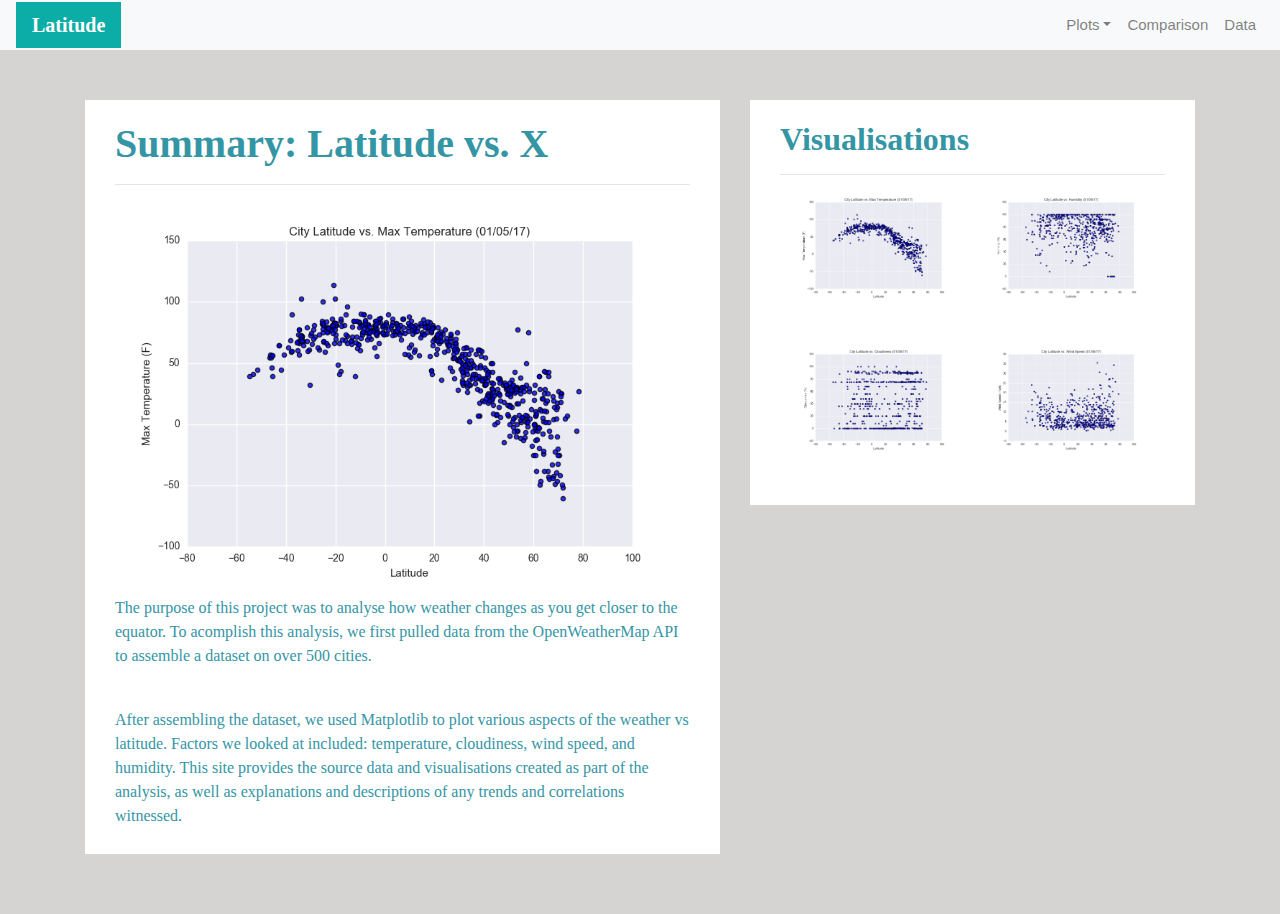
<file: index.html>
<!doctype html>
<html lang="en">
<head>
    <meta charset="utf-8">
    <meta name="viewport" content="width=device-width, initial-scale=1">
    <link rel="stylesheet" href="https://stackpath.bootstrapcdn.com/bootstrap/4.3.1/css/bootstrap.min.css" integrity="sha384-ggOyR0iXCbMQv3Xipma34MD+dH/1fQ784/j6cY/iJTQUOhcWr7x9JvoRxT2MZw1T" crossorigin="anonymous">
    <script src="https://code.jquery.com/jquery-3.3.1.slim.min.js" integrity="sha384-q8i/X+965DzO0rT7abK41JStQIAqVgRVzpbzo5smXKp4YfRvH+8abtTE1Pi6jizo" crossorigin="anonymous"></script>
    <script src="https://cdnjs.cloudflare.com/ajax/libs/popper.js/1.14.7/umd/popper.min.js" integrity="sha384-UO2eT0CpHqdSJQ6hJty5KVphtPhzWj9WO1clHTMGa3JDZwrnQq4sF86dIHNDz0W1" crossorigin="anonymous"></script>
    <script src="https://stackpath.bootstrapcdn.com/bootstrap/4.3.1/js/bootstrap.min.js" integrity="sha384-JjSmVgyd0p3pXB1rRibZUAYoIIy6OrQ6VrjIEaFf/nJGzIxFDsf4x0xIM+B07jRM" crossorigin="anonymous"></script>
    <link rel="stylesheet" type="text/css" href="styles.css">
    <title>Weather Dashboard</title>
</head>
<body>
    <div class="navigation">
        <nav class="navbar navbar-expand-lg navbar-light bg-light">
            <a class="navbar-brand" style="background-color: #0BADA6;" href="index.html">Latitude</a>
            <button class="navbar-toggler" type="button" data-toggle="collapse" data-target="#navbarNavDropdown" aria-controls="navbarNavDropdown" aria-expanded="false" aria-label="Toggle navigation">
                <span class="navbar-toggler-icon"></span>
            </button>
            <div class="collapse navbar-collapse" id="navbarNavDropdown">
                <ul class="navbar-nav ml-auto">
                    <li class="nav-item dropdown">
                        <a class="nav-link dropdown-toggle" href="#" id="navbarDropdownMenuLink" role="button" data-toggle="dropdown" aria-haspopup="true" aria-expanded="false">Plots</a>
                        <div class="dropdown-menu" aria-labelledby="navbarDropdownMenuLink">
                            <a class="dropdown-item" href="temperature.html">Max Temperature</a>
                            <a class="dropdown-item" href="humidity.html">Humidity</a>
                            <a class="dropdown-item" href="cloudiness.html">Cloudiness</a>
                            <a class="dropdown-item" href="wind_speed.html">Wind Speed</a>
                        </div>
                    </li>
                    <li class="nav-item">
                        <a class="nav-link" href="comparison.html">Comparison</a>
                    </li>
                    <li class="nav-item">
                        <a class="nav-link" href="data.html">Data</a>
                    </li>
                </ul>
            </div>
        </nav>
    </div>
    <div class="container">
        <div class="row">
            <div class="col-lg-7 col-md-12">
                <div class="box" padding= 50px>
                    <h1 class="title">Summary: Latitude vs. X</h1>
                    <hr>
                    <img src="Resources/Fig1.png" class="vizualization rounded float-left" alt="Max Temperature Graph">
                    <p> The purpose of this project was to analyse how weather changes as you get closer to the equator. 
                        To acomplish this analysis, we first pulled data from the OpenWeatherMap API to assemble a dataset on over 500 cities.
                    </p><br>
                    <p> After assembling the dataset, we used Matplotlib to plot various aspects of the weather vs latitude.
                        Factors we looked at included: temperature, cloudiness, wind speed, and humidity. This site provides the
                        source data and visualisations created as part of the analysis, as well as explanations and descriptions of any
                        trends and correlations witnessed. 
                    </p>
                </div>
            </div>
            <div class="col-lg-5 col-md-12">
                <div class="box">
                    <h2 class="title">Visualisations</h2>
                    <hr>
                    <div class="container">
                        <div class="row" style="padding-bottom: 40px;" >
                            <div class="col-6">
                                <a href="temperature.html">
                                <img class="img" src="Resources/Fig1.png" alt="Max Temperature Graph">
                                </a>
                            </div>
                            <div class="col-6">
                                <a href="humidity.html">
                                <img class="img" src="Resources/Fig2.png" alt="Humidity Graph">
                                </a>
                            </div>
                        </div>
                        <div class="row" style="padding-bottom: 40px;">
                            <div class="col-6">
                                <a href="cloudiness.html">
                                <img class="img" src="Resources/Fig3.png" alt="Cloudiness Graph">
                                </a>
                            </div>
                            <div class="col-6">
                                <a href="wind_speed.html">
                                    <img class="" src="Resources/Fig4.png" alt="Wind Speed Graph">
                                </a>
                            </div>
                        </div>
                    </div>
                </div>
            </div>
        </div>
    </div>
</body>
</html>
</file>
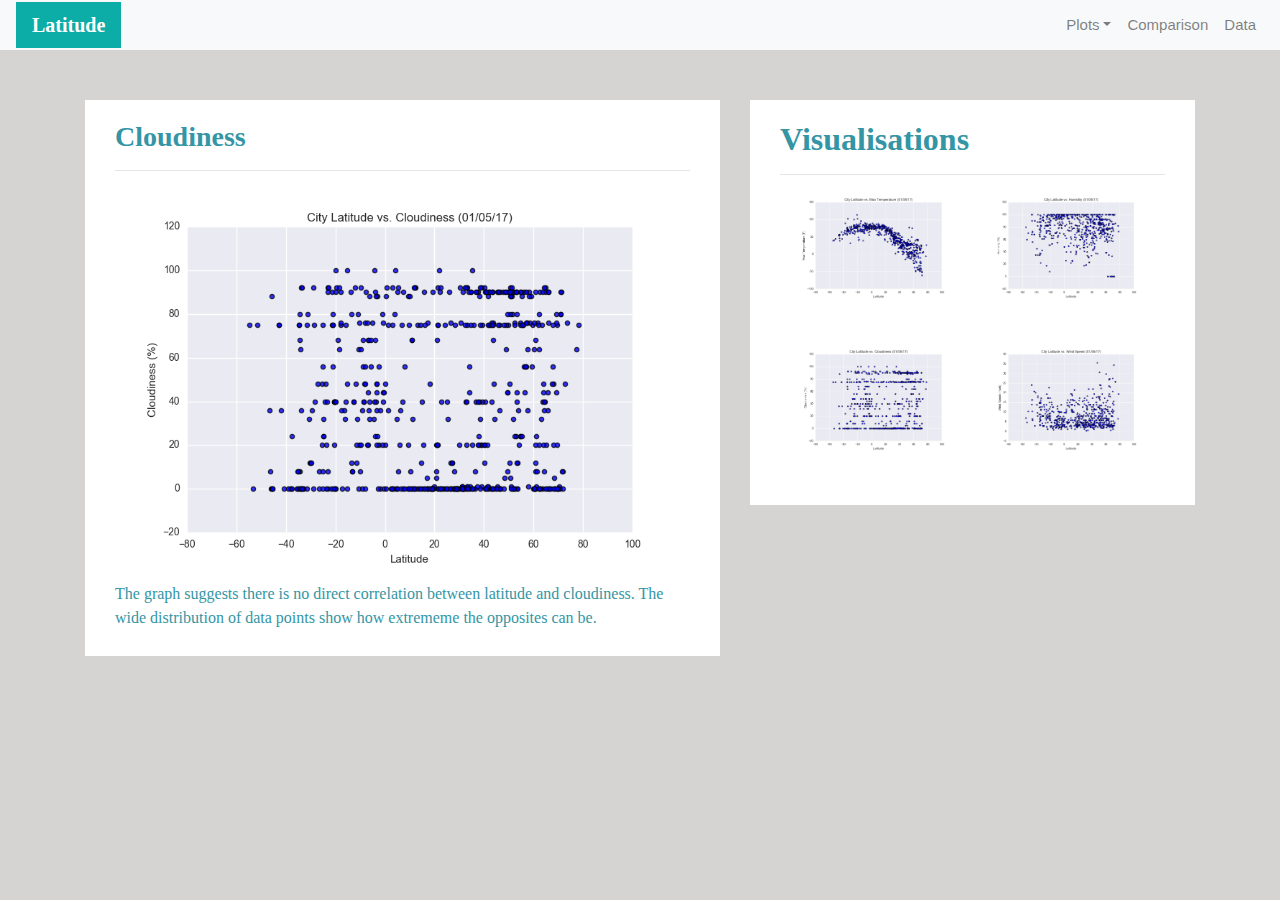
<file: cloudiness.html>
<!doctype html>
<html lang="en">
<head>
    <meta charset="utf-8">
    <meta name="viewport" content="width=device-width, initial-scale=1">
    <link rel="stylesheet" href="https://stackpath.bootstrapcdn.com/bootstrap/4.3.1/css/bootstrap.min.css" integrity="sha384-ggOyR0iXCbMQv3Xipma34MD+dH/1fQ784/j6cY/iJTQUOhcWr7x9JvoRxT2MZw1T" crossorigin="anonymous">
    <script src="https://code.jquery.com/jquery-3.3.1.slim.min.js" integrity="sha384-q8i/X+965DzO0rT7abK41JStQIAqVgRVzpbzo5smXKp4YfRvH+8abtTE1Pi6jizo" crossorigin="anonymous"></script>
    <script src="https://cdnjs.cloudflare.com/ajax/libs/popper.js/1.14.7/umd/popper.min.js" integrity="sha384-UO2eT0CpHqdSJQ6hJty5KVphtPhzWj9WO1clHTMGa3JDZwrnQq4sF86dIHNDz0W1" crossorigin="anonymous"></script>
    <script src="https://stackpath.bootstrapcdn.com/bootstrap/4.3.1/js/bootstrap.min.js" integrity="sha384-JjSmVgyd0p3pXB1rRibZUAYoIIy6OrQ6VrjIEaFf/nJGzIxFDsf4x0xIM+B07jRM" crossorigin="anonymous"></script>
    <link rel="stylesheet" type="text/css" href="styles.css">
    <title>Max Temperature</title>
</head>
<body>
    <div class="navigation">
        <nav class="navbar navbar-expand-lg navbar-light bg-light">
            <a class="navbar-brand" style="background-color: #0BADA6;" href="index.html">Latitude</a>
            <button class="navbar-toggler" type="button" data-toggle="collapse" data-target="#navbarNavDropdown" aria-controls="navbarNavDropdown" aria-expanded="false" aria-label="Toggle navigation">
                <span class="navbar-toggler-icon"></span>
            </button>
            <div class="collapse navbar-collapse" id="navbarNavDropdown">
                <ul class="navbar-nav ml-auto">
                    <li class="nav-item dropdown">
                        <a class="nav-link dropdown-toggle" href="#" id="navbarDropdownMenuLink" role="button" data-toggle="dropdown" aria-haspopup="true" aria-expanded="false">Plots</a>
                        <div class="dropdown-menu" aria-labelledby="navbarDropdownMenuLink">
                            <a class="dropdown-item" href="temperature.html">Max Temperature</a>
                            <a class="dropdown-item" href="humidity.html">Humidity</a>
                            <a class="dropdown-item" href="cloudiness.html">Cloudiness</a>
                            <a class="dropdown-item" href="wind_speed.html">Wind Speed</a>
                        </div>
                    </li>
                    <li class="nav-item">
                        <a class="nav-link" href="comparison.html">Comparison</a>
                    </li>
                    <li class="nav-item">
                        <a class="nav-link" href="data.html">Data</a>
                    </li>
                </ul>
            </div>
        </nav>
    </div>
    <div class="container">
        <div class="row">
            <div class="col-lg-7 col-md-12">
                <div class="box">
                    <h3 class="title">Cloudiness</h3>
                    <hr>
                    <img src="Resources/Fig3.png" class="vizualization rounded float-bottom" alt="Cloudiness Graph">
                    <p>The graph suggests there is no direct correlation between latitude and cloudiness. The wide distribution of data points show how extrememe the opposites can be.</p>
                </div>
            </div>
            <div class="col-lg-5 col-md-12">
                <div class="box">
                    <h2 class="title">Visualisations</h2>
                    <hr>
                    <div class="container">
                        <div class="row" style="padding-bottom: 40px;" >
                            <div class="col-6">
                                <a href="temperature.html">
                                <img class="img" src="Resources/Fig1.png" alt="Max Temperature Graph">
                                </a>
                            </div>
                            <div class="col-6">
                                <a href="humidity.html">
                                <img class="img" src="Resources/Fig2.png" alt="Humidity Graph">
                                </a>
                            </div>
                        </div>
                        <div class="row" style="padding-bottom: 40px;">
                            <div class="col-6">
                                <a href="cloudiness.html">
                                <img class="img" src="Resources/Fig3.png" alt="Cloudiness Graph">
                                </a>
                            </div>
                            <div class="col-6">
                                <a href="wind_speed.html">
                                    <img class="img" src="Resources/Fig4.png" alt="Wind Speed Graph">
                                </a>
                            </div>
                        </div>
                    </div>
                </div>
            </div>
        </div>
    </div>
</body>
</html>
</file>
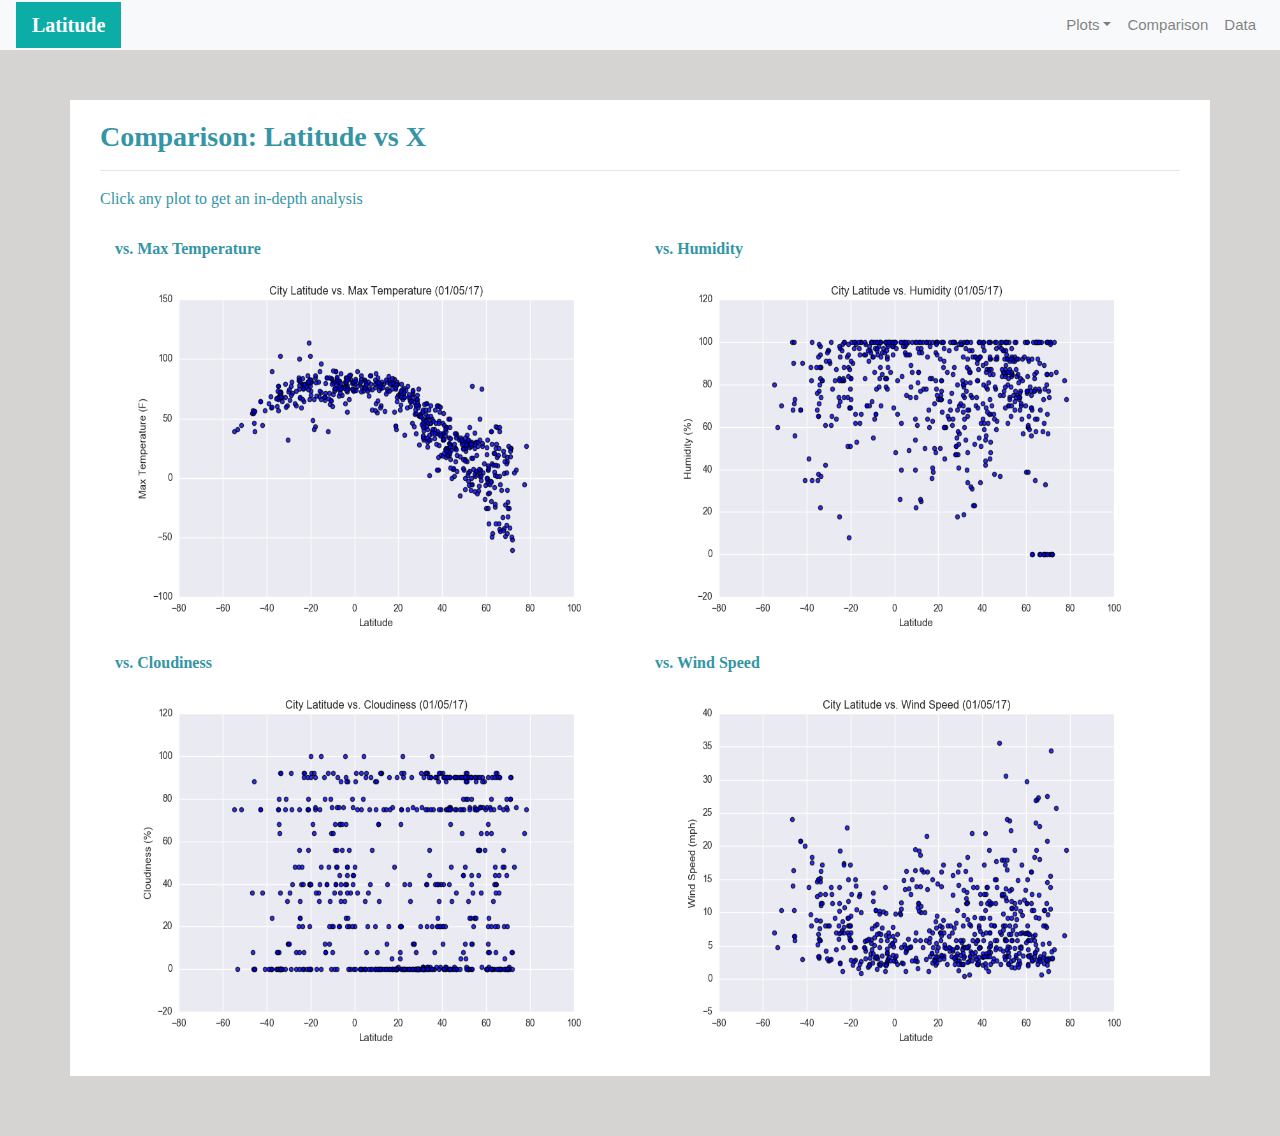
<file: comparison.html>
<!doctype html>
<html lang="en">
<head>
    <meta charset="utf-8">
    <meta name="viewport" content="width=device-width, initial-scale=1">
    <link rel="stylesheet" href="https://stackpath.bootstrapcdn.com/bootstrap/4.3.1/css/bootstrap.min.css" integrity="sha384-ggOyR0iXCbMQv3Xipma34MD+dH/1fQ784/j6cY/iJTQUOhcWr7x9JvoRxT2MZw1T" crossorigin="anonymous">
    <script src="https://code.jquery.com/jquery-3.3.1.slim.min.js" integrity="sha384-q8i/X+965DzO0rT7abK41JStQIAqVgRVzpbzo5smXKp4YfRvH+8abtTE1Pi6jizo" crossorigin="anonymous"></script>
    <script src="https://cdnjs.cloudflare.com/ajax/libs/popper.js/1.14.7/umd/popper.min.js" integrity="sha384-UO2eT0CpHqdSJQ6hJty5KVphtPhzWj9WO1clHTMGa3JDZwrnQq4sF86dIHNDz0W1" crossorigin="anonymous"></script>
    <script src="https://stackpath.bootstrapcdn.com/bootstrap/4.3.1/js/bootstrap.min.js" integrity="sha384-JjSmVgyd0p3pXB1rRibZUAYoIIy6OrQ6VrjIEaFf/nJGzIxFDsf4x0xIM+B07jRM" crossorigin="anonymous"></script>
    <link rel="stylesheet" type="text/css" href="styles.css">
    <title>Max Temperature</title>
</head>
<body>
    <div class="navigation">
        <nav class="navbar navbar-expand-lg navbar-light bg-light">
            <a class="navbar-brand" style="background-color: #0BADA6;" href="index.html">Latitude</a>
            <button class="navbar-toggler" type="button" data-toggle="collapse" data-target="#navbarNavDropdown" aria-controls="navbarNavDropdown" aria-expanded="false" aria-label="Toggle navigation">
                <span class="navbar-toggler-icon"></span>
            </button>
            <div class="collapse navbar-collapse" id="navbarNavDropdown">
                <ul class="navbar-nav ml-auto">
                    <li class="nav-item dropdown">
                        <a class="nav-link dropdown-toggle" href="#" id="navbarDropdownMenuLink" role="button" data-toggle="dropdown" aria-haspopup="true" aria-expanded="false">Plots</a>
                        <div class="dropdown-menu" aria-labelledby="navbarDropdownMenuLink">
                            <a class="dropdown-item" href="temperature.html">Max Temperature</a>
                            <a class="dropdown-item" href="humidity.html">Humidity</a>
                            <a class="dropdown-item" href="cloudiness.html">Cloudiness</a>
                            <a class="dropdown-item" href="wind_speed.html">Wind Speed</a>
                        </div>
                    </li>
                    <li class="nav-item">
                        <a class="nav-link" href="comparison.html">Comparison</a>
                    </li>
                    <li class="nav-item">
                        <a class="nav-link" href="data.html">Data</a>
                    </li>
                </ul>
            </div>
        </nav>
    </div>
    <div class="container">
        <div class="row">
            <div class="box">
                <h3 class="title">Comparison: Latitude vs X</h3>
                <hr>
                <p>Click any plot to get an in-depth analysis</p>
                <div class="container" style="padding-bottom: 10px;">
                    <div class="row">
                        <div class="col-lg-6" style="padding-bottom: 30px;">
                            <div class="title">vs. Max Temperature</div>
                            <a href="temperature.html">
                                <img class="panel" src="Resources/Fig1.png" alt="Max Temperature Graph">
                            </a>
                        </div>
                        <div class="col-lg-6" style="padding-bottom: 30px;">
                            <div class="title">vs. Humidity</div>
                            <a href="humidity.html">
                                <img class="panel" src="Resources/Fig2.png" alt="Humidity Graph">
                            </a>
                        </div>
                    </div>
                    <div class="row">
                        <div class="col-lg-6" style="padding-bottom: 30px;">
                            <div class="title">vs. Cloudiness</div>
                            <a href="cloudiness.html">
                                <img class="panel" src="Resources/Fig3.png" alt="Cloudiness Graph">
                            </a>
                        </div>
                        <div class="col-lg-6" style="padding-bottom: 30px;">
                            <div class="title">vs. Wind Speed</div>
                            <a href="wind_speed.html">
                                <img class="panel" src="Resources/Fig4.png" alt="Wind Speed Graph">
                            </a>
                        </div>
                    </div>
                </div>
            </div>
        </div>
    </div>
</body>
</html>
</file>
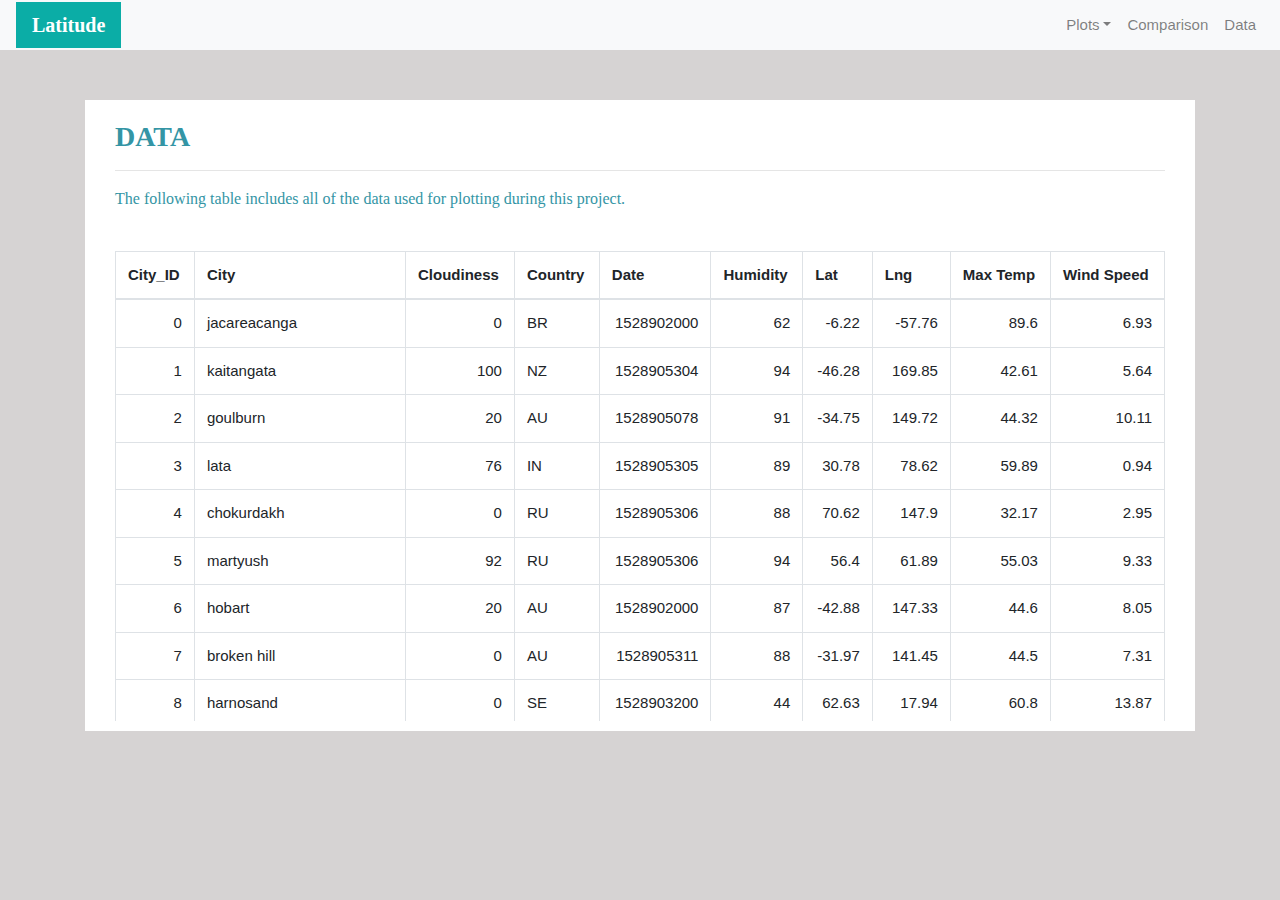
<file: data.html>
<!doctype html>
<html lang="en">
<head>
    <meta charset="utf-8">
    <meta name="viewport" content="width=device-width, initial-scale=1">
    <link rel="stylesheet" href="https://stackpath.bootstrapcdn.com/bootstrap/4.3.1/css/bootstrap.min.css" integrity="sha384-ggOyR0iXCbMQv3Xipma34MD+dH/1fQ784/j6cY/iJTQUOhcWr7x9JvoRxT2MZw1T" crossorigin="anonymous">
    <script src="https://code.jquery.com/jquery-3.3.1.slim.min.js" integrity="sha384-q8i/X+965DzO0rT7abK41JStQIAqVgRVzpbzo5smXKp4YfRvH+8abtTE1Pi6jizo" crossorigin="anonymous"></script>
    <script src="https://cdnjs.cloudflare.com/ajax/libs/popper.js/1.14.7/umd/popper.min.js" integrity="sha384-UO2eT0CpHqdSJQ6hJty5KVphtPhzWj9WO1clHTMGa3JDZwrnQq4sF86dIHNDz0W1" crossorigin="anonymous"></script>
    <script src="https://stackpath.bootstrapcdn.com/bootstrap/4.3.1/js/bootstrap.min.js" integrity="sha384-JjSmVgyd0p3pXB1rRibZUAYoIIy6OrQ6VrjIEaFf/nJGzIxFDsf4x0xIM+B07jRM" crossorigin="anonymous"></script>
    <link rel="stylesheet" type="text/css" href="styles.css">
    <title>Max Temperature</title>
</head>
<body>
    <div class="navigation">
        <nav class="navbar navbar-expand-lg navbar-light bg-light">
            <a class="navbar-brand" style="background-color: #0BADA6;" href="index.html">Latitude</a>
            <button class="navbar-toggler" type="button" data-toggle="collapse" data-target="#navbarNavDropdown" aria-controls="navbarNavDropdown" aria-expanded="false" aria-label="Toggle navigation">
                <span class="navbar-toggler-icon"></span>
            </button>
            <div class="collapse navbar-collapse" id="navbarNavDropdown">
                <ul class="navbar-nav ml-auto">
                    <li class="nav-item dropdown">
                        <a class="nav-link dropdown-toggle" href="#" id="navbarDropdownMenuLink" role="button" data-toggle="dropdown" aria-haspopup="true" aria-expanded="false">Plots</a>
                        <div class="dropdown-menu" aria-labelledby="navbarDropdownMenuLink">
                            <a class="dropdown-item" href="temperature.html">Max Temperature</a>
                            <a class="dropdown-item" href="humidity.html">Humidity</a>
                            <a class="dropdown-item" href="cloudiness.html">Cloudiness</a>
                            <a class="dropdown-item" href="wind_speed.html">Wind Speed</a>
                        </div>
                    </li>
                    <li class="nav-item">
                        <a class="nav-link" href="comparison.html">Comparison</a>
                    </li>
                    <li class="nav-item">
                        <a class="nav-link" href="data.html">Data</a>
                    </li>
                </ul>
            </div>
        </nav>
    </div>
    <div class="container">
        <div class="box">
            <h3 class="title">DATA</h3>
            <hr>
            <p>The following table includes all of the data used for plotting during this project.</p>
            <br>
            <div class="table-responsive" style="overflow-x:auto; overflow-y:auto; max-height:470px; max-width: auto;">
                <table class="table table-bordered table-hover table-condensed">
                    <thead><tr><th title="Field #1">City_ID</th>
                    <th title="Field #2">City</th>
                    <th title="Field #3">Cloudiness</th>
                    <th title="Field #4">Country</th>
                    <th title="Field #5">Date</th>
                    <th title="Field #6">Humidity</th>
                    <th title="Field #7">Lat</th>
                    <th title="Field #8">Lng</th>
                    <th title="Field #9">Max Temp</th>
                    <th title="Field #10">Wind Speed</th>
                    </tr></thead>
                    <tbody><tr>
                    <td align="right">0</td>
                    <td>jacareacanga</td>
                    <td align="right">0</td>
                    <td>BR</td>
                    <td align="right">1528902000</td>
                    <td align="right">62</td>
                    <td align="right">-6.22</td>
                    <td align="right">-57.76</td>
                    <td align="right">89.6</td>
                    <td align="right">6.93</td>
                    </tr>
                    <tr>
                    <td align="right">1</td>
                    <td>kaitangata</td>
                    <td align="right">100</td>
                    <td>NZ</td>
                    <td align="right">1528905304</td>
                    <td align="right">94</td>
                    <td align="right">-46.28</td>
                    <td align="right">169.85</td>
                    <td align="right">42.61</td>
                    <td align="right">5.64</td>
                    </tr>
                    <tr>
                    <td align="right">2</td>
                    <td>goulburn</td>
                    <td align="right">20</td>
                    <td>AU</td>
                    <td align="right">1528905078</td>
                    <td align="right">91</td>
                    <td align="right">-34.75</td>
                    <td align="right">149.72</td>
                    <td align="right">44.32</td>
                    <td align="right">10.11</td>
                    </tr>
                    <tr>
                    <td align="right">3</td>
                    <td>lata</td>
                    <td align="right">76</td>
                    <td>IN</td>
                    <td align="right">1528905305</td>
                    <td align="right">89</td>
                    <td align="right">30.78</td>
                    <td align="right">78.62</td>
                    <td align="right">59.89</td>
                    <td align="right">0.94</td>
                    </tr>
                    <tr>
                    <td align="right">4</td>
                    <td>chokurdakh</td>
                    <td align="right">0</td>
                    <td>RU</td>
                    <td align="right">1528905306</td>
                    <td align="right">88</td>
                    <td align="right">70.62</td>
                    <td align="right">147.9</td>
                    <td align="right">32.17</td>
                    <td align="right">2.95</td>
                    </tr>
                    <tr>
                    <td align="right">5</td>
                    <td>martyush</td>
                    <td align="right">92</td>
                    <td>RU</td>
                    <td align="right">1528905306</td>
                    <td align="right">94</td>
                    <td align="right">56.4</td>
                    <td align="right">61.89</td>
                    <td align="right">55.03</td>
                    <td align="right">9.33</td>
                    </tr>
                    <tr>
                    <td align="right">6</td>
                    <td>hobart</td>
                    <td align="right">20</td>
                    <td>AU</td>
                    <td align="right">1528902000</td>
                    <td align="right">87</td>
                    <td align="right">-42.88</td>
                    <td align="right">147.33</td>
                    <td align="right">44.6</td>
                    <td align="right">8.05</td>
                    </tr>
                    <tr>
                    <td align="right">7</td>
                    <td>broken hill</td>
                    <td align="right">0</td>
                    <td>AU</td>
                    <td align="right">1528905311</td>
                    <td align="right">88</td>
                    <td align="right">-31.97</td>
                    <td align="right">141.45</td>
                    <td align="right">44.5</td>
                    <td align="right">7.31</td>
                    </tr>
                    <tr>
                    <td align="right">8</td>
                    <td>harnosand</td>
                    <td align="right">0</td>
                    <td>SE</td>
                    <td align="right">1528903200</td>
                    <td align="right">44</td>
                    <td align="right">62.63</td>
                    <td align="right">17.94</td>
                    <td align="right">60.8</td>
                    <td align="right">13.87</td>
                    </tr>
                    <tr>
                    <td align="right">9</td>
                    <td>tuatapere</td>
                    <td align="right">0</td>
                    <td>NZ</td>
                    <td align="right">1528905312</td>
                    <td align="right">100</td>
                    <td align="right">-46.13</td>
                    <td align="right">167.69</td>
                    <td align="right">38.92</td>
                    <td align="right">3.4</td>
                    </tr>
                    <tr>
                    <td align="right">10</td>
                    <td>puerto ayora</td>
                    <td align="right">90</td>
                    <td>EC</td>
                    <td align="right">1528902000</td>
                    <td align="right">69</td>
                    <td align="right">-0.74</td>
                    <td align="right">-90.35</td>
                    <td align="right">77.0</td>
                    <td align="right">13.87</td>
                    </tr>
                    <tr>
                    <td align="right">11</td>
                    <td>havre-saint-pierre</td>
                    <td align="right">75</td>
                    <td>CA</td>
                    <td align="right">1528902000</td>
                    <td align="right">58</td>
                    <td align="right">50.23</td>
                    <td align="right">-63.6</td>
                    <td align="right">53.6</td>
                    <td align="right">19.46</td>
                    </tr>
                    <tr>
                    <td align="right">12</td>
                    <td>punta arenas</td>
                    <td align="right">0</td>
                    <td>CL</td>
                    <td align="right">1528902000</td>
                    <td align="right">100</td>
                    <td align="right">-53.16</td>
                    <td align="right">-70.91</td>
                    <td align="right">35.6</td>
                    <td align="right">9.17</td>
                    </tr>
                    <tr>
                    <td align="right">13</td>
                    <td>tasiilaq</td>
                    <td align="right">75</td>
                    <td>GL</td>
                    <td align="right">1528901400</td>
                    <td align="right">60</td>
                    <td align="right">65.61</td>
                    <td align="right">-37.64</td>
                    <td align="right">39.2</td>
                    <td align="right">2.24</td>
                    </tr>
                    <tr>
                    <td align="right">14</td>
                    <td>chapais</td>
                    <td align="right">40</td>
                    <td>CA</td>
                    <td align="right">1528902000</td>
                    <td align="right">38</td>
                    <td align="right">49.78</td>
                    <td align="right">-74.86</td>
                    <td align="right">59.0</td>
                    <td align="right">10.29</td>
                    </tr>
                    <tr>
                    <td align="right">15</td>
                    <td>avarua</td>
                    <td align="right">40</td>
                    <td>CK</td>
                    <td align="right">1528902000</td>
                    <td align="right">56</td>
                    <td align="right">-21.21</td>
                    <td align="right">-159.78</td>
                    <td align="right">73.4</td>
                    <td align="right">10.29</td>
                    </tr>
                    <tr>
                    <td align="right">16</td>
                    <td>hofn</td>
                    <td align="right">75</td>
                    <td>IS</td>
                    <td align="right">1528902000</td>
                    <td align="right">87</td>
                    <td align="right">64.25</td>
                    <td align="right">-15.21</td>
                    <td align="right">51.8</td>
                    <td align="right">8.05</td>
                    </tr>
                    <tr>
                    <td align="right">17</td>
                    <td>yukamenskoye</td>
                    <td align="right">92</td>
                    <td>RU</td>
                    <td align="right">1528905315</td>
                    <td align="right">98</td>
                    <td align="right">57.89</td>
                    <td align="right">52.24</td>
                    <td align="right">56.65</td>
                    <td align="right">10.22</td>
                    </tr>
                    <tr>
                    <td align="right">18</td>
                    <td>khandbari</td>
                    <td align="right">80</td>
                    <td>NP</td>
                    <td align="right">1528905315</td>
                    <td align="right">67</td>
                    <td align="right">27.38</td>
                    <td align="right">87.21</td>
                    <td align="right">44.59</td>
                    <td align="right">1.39</td>
                    </tr>
                    <tr>
                    <td align="right">19</td>
                    <td>bethel</td>
                    <td align="right">1</td>
                    <td>US</td>
                    <td align="right">1528901580</td>
                    <td align="right">93</td>
                    <td align="right">60.79</td>
                    <td align="right">-161.76</td>
                    <td align="right">44.6</td>
                    <td align="right">8.05</td>
                    </tr>
                    <tr>
                    <td align="right">20</td>
                    <td>ushuaia</td>
                    <td align="right">75</td>
                    <td>AR</td>
                    <td align="right">1528902000</td>
                    <td align="right">64</td>
                    <td align="right">-54.81</td>
                    <td align="right">-68.31</td>
                    <td align="right">41.0</td>
                    <td align="right">3.36</td>
                    </tr>
                    <tr>
                    <td align="right">21</td>
                    <td>east london</td>
                    <td align="right">0</td>
                    <td>ZA</td>
                    <td align="right">1528902000</td>
                    <td align="right">37</td>
                    <td align="right">-33.02</td>
                    <td align="right">27.91</td>
                    <td align="right">69.8</td>
                    <td align="right">5.82</td>
                    </tr>
                    <tr>
                    <td align="right">22</td>
                    <td>bluff</td>
                    <td align="right">76</td>
                    <td>AU</td>
                    <td align="right">1528905321</td>
                    <td align="right">76</td>
                    <td align="right">-23.58</td>
                    <td align="right">149.07</td>
                    <td align="right">61.96</td>
                    <td align="right">4.74</td>
                    </tr>
                    <tr>
                    <td align="right">23</td>
                    <td>mount isa</td>
                    <td align="right">75</td>
                    <td>AU</td>
                    <td align="right">1528902000</td>
                    <td align="right">100</td>
                    <td align="right">-20.73</td>
                    <td align="right">139.49</td>
                    <td align="right">64.4</td>
                    <td align="right">3.29</td>
                    </tr>
                    <tr>
                    <td align="right">24</td>
                    <td>pevek</td>
                    <td align="right">0</td>
                    <td>RU</td>
                    <td align="right">1528905321</td>
                    <td align="right">71</td>
                    <td align="right">69.7</td>
                    <td align="right">170.27</td>
                    <td align="right">36.94</td>
                    <td align="right">6.98</td>
                    </tr>
                    <tr>
                    <td align="right">25</td>
                    <td>gao</td>
                    <td align="right">24</td>
                    <td>ML</td>
                    <td align="right">1528905321</td>
                    <td align="right">16</td>
                    <td align="right">16.28</td>
                    <td align="right">-0.04</td>
                    <td align="right">110.02</td>
                    <td align="right">4.97</td>
                    </tr>
                    <tr>
                    <td align="right">26</td>
                    <td>cabo san lucas</td>
                    <td align="right">75</td>
                    <td>MX</td>
                    <td align="right">1528901160</td>
                    <td align="right">74</td>
                    <td align="right">22.89</td>
                    <td align="right">-109.91</td>
                    <td align="right">84.2</td>
                    <td align="right">10.29</td>
                    </tr>
                    <tr>
                    <td align="right">27</td>
                    <td>sao filipe</td>
                    <td align="right">0</td>
                    <td>CV</td>
                    <td align="right">1528905323</td>
                    <td align="right">88</td>
                    <td align="right">14.9</td>
                    <td align="right">-24.5</td>
                    <td align="right">75.73</td>
                    <td align="right">13.02</td>
                    </tr>
                    <tr>
                    <td align="right">28</td>
                    <td>tiksi</td>
                    <td align="right">44</td>
                    <td>RU</td>
                    <td align="right">1528905298</td>
                    <td align="right">58</td>
                    <td align="right">71.64</td>
                    <td align="right">128.87</td>
                    <td align="right">57.73</td>
                    <td align="right">10.11</td>
                    </tr>
                    <tr>
                    <td align="right">29</td>
                    <td>busselton</td>
                    <td align="right">92</td>
                    <td>AU</td>
                    <td align="right">1528905323</td>
                    <td align="right">100</td>
                    <td align="right">-33.64</td>
                    <td align="right">115.35</td>
                    <td align="right">60.43</td>
                    <td align="right">10.56</td>
                    </tr>
                    <tr>
                    <td align="right">30</td>
                    <td>alofi</td>
                    <td align="right">76</td>
                    <td>NU</td>
                    <td align="right">1528902000</td>
                    <td align="right">88</td>
                    <td align="right">-19.06</td>
                    <td align="right">-169.92</td>
                    <td align="right">71.6</td>
                    <td align="right">3.36</td>
                    </tr>
                    <tr>
                    <td align="right">31</td>
                    <td>ola</td>
                    <td align="right">75</td>
                    <td>RU</td>
                    <td align="right">1528902000</td>
                    <td align="right">100</td>
                    <td align="right">59.58</td>
                    <td align="right">151.3</td>
                    <td align="right">42.8</td>
                    <td align="right">7.76</td>
                    </tr>
                    <tr>
                    <td align="right">32</td>
                    <td>atar</td>
                    <td align="right">20</td>
                    <td>MR</td>
                    <td align="right">1528902000</td>
                    <td align="right">19</td>
                    <td align="right">20.52</td>
                    <td align="right">-13.05</td>
                    <td align="right">91.4</td>
                    <td align="right">9.17</td>
                    </tr>
                    <tr>
                    <td align="right">33</td>
                    <td>rikitea</td>
                    <td align="right">0</td>
                    <td>PF</td>
                    <td align="right">1528905325</td>
                    <td align="right">100</td>
                    <td align="right">-23.12</td>
                    <td align="right">-134.97</td>
                    <td align="right">73.57</td>
                    <td align="right">8.66</td>
                    </tr>
                    <tr>
                    <td align="right">34</td>
                    <td>hermanus</td>
                    <td align="right">0</td>
                    <td>ZA</td>
                    <td align="right">1528905325</td>
                    <td align="right">24</td>
                    <td align="right">-34.42</td>
                    <td align="right">19.24</td>
                    <td align="right">77.17</td>
                    <td align="right">8.66</td>
                    </tr>
                    <tr>
                    <td align="right">35</td>
                    <td>ponta delgada</td>
                    <td align="right">75</td>
                    <td>PT</td>
                    <td align="right">1528903800</td>
                    <td align="right">88</td>
                    <td align="right">37.73</td>
                    <td align="right">-25.67</td>
                    <td align="right">71.6</td>
                    <td align="right">12.75</td>
                    </tr>
                    <tr>
                    <td align="right">36</td>
                    <td>bambari</td>
                    <td align="right">24</td>
                    <td>CF</td>
                    <td align="right">1528905326</td>
                    <td align="right">84</td>
                    <td align="right">5.77</td>
                    <td align="right">20.68</td>
                    <td align="right">81.85</td>
                    <td align="right">7.65</td>
                    </tr>
                    <tr>
                    <td align="right">37</td>
                    <td>cap malheureux</td>
                    <td align="right">75</td>
                    <td>MU</td>
                    <td align="right">1528902000</td>
                    <td align="right">69</td>
                    <td align="right">-19.98</td>
                    <td align="right">57.61</td>
                    <td align="right">75.2</td>
                    <td align="right">14.99</td>
                    </tr>
                    <tr>
                    <td align="right">38</td>
                    <td>puerto escondido</td>
                    <td align="right">75</td>
                    <td>MX</td>
                    <td align="right">1528901100</td>
                    <td align="right">65</td>
                    <td align="right">15.86</td>
                    <td align="right">-97.07</td>
                    <td align="right">80.6</td>
                    <td align="right">3.36</td>
                    </tr>
                    <tr>
                    <td align="right">39</td>
                    <td>qaanaaq</td>
                    <td align="right">32</td>
                    <td>GL</td>
                    <td align="right">1528905330</td>
                    <td align="right">100</td>
                    <td align="right">77.48</td>
                    <td align="right">-69.36</td>
                    <td align="right">31.45</td>
                    <td align="right">6.31</td>
                    </tr>
                    <tr>
                    <td align="right">40</td>
                    <td>new norfolk</td>
                    <td align="right">20</td>
                    <td>AU</td>
                    <td align="right">1528902000</td>
                    <td align="right">87</td>
                    <td align="right">-42.78</td>
                    <td align="right">147.06</td>
                    <td align="right">44.6</td>
                    <td align="right">8.05</td>
                    </tr>
                    <tr>
                    <td align="right">41</td>
                    <td>najran</td>
                    <td align="right">40</td>
                    <td>SA</td>
                    <td align="right">1528902000</td>
                    <td align="right">13</td>
                    <td align="right">17.54</td>
                    <td align="right">44.22</td>
                    <td align="right">98.6</td>
                    <td align="right">11.41</td>
                    </tr>
                    <tr>
                    <td align="right">42</td>
                    <td>isla mujeres</td>
                    <td align="right">90</td>
                    <td>MX</td>
                    <td align="right">1528904340</td>
                    <td align="right">100</td>
                    <td align="right">21.23</td>
                    <td align="right">-86.73</td>
                    <td align="right">75.2</td>
                    <td align="right">16.11</td>
                    </tr>
                    <tr>
                    <td align="right">43</td>
                    <td>mar del plata</td>
                    <td align="right">0</td>
                    <td>AR</td>
                    <td align="right">1528905297</td>
                    <td align="right">100</td>
                    <td align="right">-46.43</td>
                    <td align="right">-67.52</td>
                    <td align="right">32.53</td>
                    <td align="right">7.31</td>
                    </tr>
                    <tr>
                    <td align="right">44</td>
                    <td>provideniya</td>
                    <td align="right">0</td>
                    <td>RU</td>
                    <td align="right">1528905332</td>
                    <td align="right">91</td>
                    <td align="right">64.42</td>
                    <td align="right">-173.23</td>
                    <td align="right">40.63</td>
                    <td align="right">10.78</td>
                    </tr>
                    <tr>
                    <td align="right">45</td>
                    <td>jamestown</td>
                    <td align="right">12</td>
                    <td>AU</td>
                    <td align="right">1528905333</td>
                    <td align="right">88</td>
                    <td align="right">-33.21</td>
                    <td align="right">138.6</td>
                    <td align="right">43.15</td>
                    <td align="right">10.89</td>
                    </tr>
                    <tr>
                    <td align="right">46</td>
                    <td>medicine hat</td>
                    <td align="right">20</td>
                    <td>CA</td>
                    <td align="right">1528902000</td>
                    <td align="right">34</td>
                    <td align="right">50.04</td>
                    <td align="right">-110.68</td>
                    <td align="right">66.2</td>
                    <td align="right">14.99</td>
                    </tr>
                    <tr>
                    <td align="right">47</td>
                    <td>katsuura</td>
                    <td align="right">8</td>
                    <td>JP</td>
                    <td align="right">1528905334</td>
                    <td align="right">88</td>
                    <td align="right">33.93</td>
                    <td align="right">134.5</td>
                    <td align="right">62.05</td>
                    <td align="right">7.54</td>
                    </tr>
                    <tr>
                    <td align="right">48</td>
                    <td>aklavik</td>
                    <td align="right">20</td>
                    <td>CA</td>
                    <td align="right">1528902000</td>
                    <td align="right">53</td>
                    <td align="right">68.22</td>
                    <td align="right">-135.01</td>
                    <td align="right">51.8</td>
                    <td align="right">11.41</td>
                    </tr>
                    <tr>
                    <td align="right">49</td>
                    <td>tuktoyaktuk</td>
                    <td align="right">20</td>
                    <td>CA</td>
                    <td align="right">1528902000</td>
                    <td align="right">61</td>
                    <td align="right">69.44</td>
                    <td align="right">-133.03</td>
                    <td align="right">46.4</td>
                    <td align="right">6.93</td>
                    </tr>
                    <tr>
                    <td align="right">50</td>
                    <td>kapaa</td>
                    <td align="right">90</td>
                    <td>US</td>
                    <td align="right">1528901760</td>
                    <td align="right">88</td>
                    <td align="right">22.08</td>
                    <td align="right">-159.32</td>
                    <td align="right">75.2</td>
                    <td align="right">14.99</td>
                    </tr>
                    <tr>
                    <td align="right">51</td>
                    <td>mildura</td>
                    <td align="right">0</td>
                    <td>AU</td>
                    <td align="right">1528905300</td>
                    <td align="right">92</td>
                    <td align="right">-34.18</td>
                    <td align="right">142.16</td>
                    <td align="right">45.67</td>
                    <td align="right">9.66</td>
                    </tr>
                    <tr>
                    <td align="right">52</td>
                    <td>souillac</td>
                    <td align="right">75</td>
                    <td>FR</td>
                    <td align="right">1528903800</td>
                    <td align="right">49</td>
                    <td align="right">45.6</td>
                    <td align="right">-0.6</td>
                    <td align="right">73.4</td>
                    <td align="right">10.29</td>
                    </tr>
                    <tr>
                    <td align="right">53</td>
                    <td>lorengau</td>
                    <td align="right">100</td>
                    <td>PG</td>
                    <td align="right">1528905336</td>
                    <td align="right">100</td>
                    <td align="right">-2.02</td>
                    <td align="right">147.27</td>
                    <td align="right">80.59</td>
                    <td align="right">3.85</td>
                    </tr>
                    <tr>
                    <td align="right">54</td>
                    <td>praia</td>
                    <td align="right">20</td>
                    <td>BR</td>
                    <td align="right">1528902000</td>
                    <td align="right">47</td>
                    <td align="right">-20.25</td>
                    <td align="right">-43.81</td>
                    <td align="right">82.4</td>
                    <td align="right">3.36</td>
                    </tr>
                    <tr>
                    <td align="right">55</td>
                    <td>port alfred</td>
                    <td align="right">0</td>
                    <td>ZA</td>
                    <td align="right">1528905338</td>
                    <td align="right">50</td>
                    <td align="right">-33.59</td>
                    <td align="right">26.89</td>
                    <td align="right">76.54</td>
                    <td align="right">7.2</td>
                    </tr>
                    <tr>
                    <td align="right">56</td>
                    <td>barranca</td>
                    <td align="right">0</td>
                    <td>PE</td>
                    <td align="right">1528905339</td>
                    <td align="right">98</td>
                    <td align="right">-10.75</td>
                    <td align="right">-77.76</td>
                    <td align="right">61.87</td>
                    <td align="right">9.89</td>
                    </tr>
                    <tr>
                    <td align="right">57</td>
                    <td>nome</td>
                    <td align="right">40</td>
                    <td>US</td>
                    <td align="right">1528902900</td>
                    <td align="right">70</td>
                    <td align="right">30.04</td>
                    <td align="right">-94.42</td>
                    <td align="right">87.8</td>
                    <td align="right">3.36</td>
                    </tr>
                    <tr>
                    <td align="right">58</td>
                    <td>matay</td>
                    <td align="right">0</td>
                    <td>EG</td>
                    <td align="right">1528905339</td>
                    <td align="right">23</td>
                    <td align="right">28.42</td>
                    <td align="right">30.79</td>
                    <td align="right">97.69</td>
                    <td align="right">6.98</td>
                    </tr>
                    <tr>
                    <td align="right">59</td>
                    <td>saskylakh</td>
                    <td align="right">48</td>
                    <td>RU</td>
                    <td align="right">1528905339</td>
                    <td align="right">55</td>
                    <td align="right">71.97</td>
                    <td align="right">114.09</td>
                    <td align="right">59.53</td>
                    <td align="right">5.86</td>
                    </tr>
                    <tr>
                    <td align="right">60</td>
                    <td>itarema</td>
                    <td align="right">0</td>
                    <td>BR</td>
                    <td align="right">1528905340</td>
                    <td align="right">61</td>
                    <td align="right">-2.92</td>
                    <td align="right">-39.92</td>
                    <td align="right">88.33</td>
                    <td align="right">12.57</td>
                    </tr>
                    <tr>
                    <td align="right">61</td>
                    <td>butaritari</td>
                    <td align="right">56</td>
                    <td>KI</td>
                    <td align="right">1528905340</td>
                    <td align="right">100</td>
                    <td align="right">3.07</td>
                    <td align="right">172.79</td>
                    <td align="right">81.13</td>
                    <td align="right">7.31</td>
                    </tr>
                    <tr>
                    <td align="right">62</td>
                    <td>peniche</td>
                    <td align="right">20</td>
                    <td>PT</td>
                    <td align="right">1528903800</td>
                    <td align="right">64</td>
                    <td align="right">39.36</td>
                    <td align="right">-9.38</td>
                    <td align="right">75.2</td>
                    <td align="right">12.75</td>
                    </tr>
                    <tr>
                    <td align="right">63</td>
                    <td>beloha</td>
                    <td align="right">0</td>
                    <td>MG</td>
                    <td align="right">1528905340</td>
                    <td align="right">57</td>
                    <td align="right">-25.17</td>
                    <td align="right">45.06</td>
                    <td align="right">71.95</td>
                    <td align="right">16.37</td>
                    </tr>
                    <tr>
                    <td align="right">64</td>
                    <td>anadyr</td>
                    <td align="right">0</td>
                    <td>RU</td>
                    <td align="right">1528902000</td>
                    <td align="right">57</td>
                    <td align="right">64.73</td>
                    <td align="right">177.51</td>
                    <td align="right">48.2</td>
                    <td align="right">4.47</td>
                    </tr>
                    <tr>
                    <td align="right">65</td>
                    <td>luderitz</td>
                    <td align="right">12</td>
                    <td>NA</td>
                    <td align="right">1528905342</td>
                    <td align="right">64</td>
                    <td align="right">-26.65</td>
                    <td align="right">15.16</td>
                    <td align="right">64.03</td>
                    <td align="right">17.38</td>
                    </tr>
                    <tr>
                    <td align="right">66</td>
                    <td>rochester</td>
                    <td align="right">1</td>
                    <td>US</td>
                    <td align="right">1528902960</td>
                    <td align="right">37</td>
                    <td align="right">44.02</td>
                    <td align="right">-92.46</td>
                    <td align="right">73.4</td>
                    <td align="right">6.93</td>
                    </tr>
                    <tr>
                    <td align="right">67</td>
                    <td>bosaso</td>
                    <td align="right">0</td>
                    <td>SO</td>
                    <td align="right">1528905347</td>
                    <td align="right">86</td>
                    <td align="right">11.28</td>
                    <td align="right">49.18</td>
                    <td align="right">89.77</td>
                    <td align="right">3.96</td>
                    </tr>
                    <tr>
                    <td align="right">68</td>
                    <td>faanui</td>
                    <td align="right">0</td>
                    <td>PF</td>
                    <td align="right">1528905347</td>
                    <td align="right">100</td>
                    <td align="right">-16.48</td>
                    <td align="right">-151.75</td>
                    <td align="right">79.96</td>
                    <td align="right">11.79</td>
                    </tr>
                    <tr>
                    <td align="right">69</td>
                    <td>grindavik</td>
                    <td align="right">75</td>
                    <td>IS</td>
                    <td align="right">1528902000</td>
                    <td align="right">70</td>
                    <td align="right">63.84</td>
                    <td align="right">-22.43</td>
                    <td align="right">48.2</td>
                    <td align="right">5.82</td>
                    </tr>
                    <tr>
                    <td align="right">70</td>
                    <td>margate</td>
                    <td align="right">20</td>
                    <td>AU</td>
                    <td align="right">1528902000</td>
                    <td align="right">87</td>
                    <td align="right">-43.03</td>
                    <td align="right">147.26</td>
                    <td align="right">44.6</td>
                    <td align="right">8.05</td>
                    </tr>
                    <tr>
                    <td align="right">71</td>
                    <td>marsh harbour</td>
                    <td align="right">88</td>
                    <td>BS</td>
                    <td align="right">1528905349</td>
                    <td align="right">95</td>
                    <td align="right">26.54</td>
                    <td align="right">-77.06</td>
                    <td align="right">82.39</td>
                    <td align="right">10.0</td>
                    </tr>
                    <tr>
                    <td align="right">72</td>
                    <td>comodoro rivadavia</td>
                    <td align="right">40</td>
                    <td>AR</td>
                    <td align="right">1528902000</td>
                    <td align="right">60</td>
                    <td align="right">-45.87</td>
                    <td align="right">-67.48</td>
                    <td align="right">42.8</td>
                    <td align="right">9.17</td>
                    </tr>
                    <tr>
                    <td align="right">73</td>
                    <td>upernavik</td>
                    <td align="right">92</td>
                    <td>GL</td>
                    <td align="right">1528905350</td>
                    <td align="right">100</td>
                    <td align="right">72.79</td>
                    <td align="right">-56.15</td>
                    <td align="right">29.29</td>
                    <td align="right">3.74</td>
                    </tr>
                    <tr>
                    <td align="right">74</td>
                    <td>uige</td>
                    <td align="right">0</td>
                    <td>AO</td>
                    <td align="right">1528905350</td>
                    <td align="right">29</td>
                    <td align="right">-7.61</td>
                    <td align="right">15.06</td>
                    <td align="right">86.8</td>
                    <td align="right">3.18</td>
                    </tr>
                    <tr>
                    <td align="right">75</td>
                    <td>bredasdorp</td>
                    <td align="right">0</td>
                    <td>ZA</td>
                    <td align="right">1528902000</td>
                    <td align="right">23</td>
                    <td align="right">-34.53</td>
                    <td align="right">20.04</td>
                    <td align="right">82.4</td>
                    <td align="right">5.82</td>
                    </tr>
                    <tr>
                    <td align="right">76</td>
                    <td>bodden town</td>
                    <td align="right">40</td>
                    <td>KY</td>
                    <td align="right">1528902000</td>
                    <td align="right">78</td>
                    <td align="right">19.28</td>
                    <td align="right">-81.25</td>
                    <td align="right">80.6</td>
                    <td align="right">16.11</td>
                    </tr>
                    <tr>
                    <td align="right">77</td>
                    <td>guerrero negro</td>
                    <td align="right">44</td>
                    <td>MX</td>
                    <td align="right">1528905350</td>
                    <td align="right">88</td>
                    <td align="right">27.97</td>
                    <td align="right">-114.04</td>
                    <td align="right">63.85</td>
                    <td align="right">3.74</td>
                    </tr>
                    <tr>
                    <td align="right">78</td>
                    <td>bilma</td>
                    <td align="right">0</td>
                    <td>NE</td>
                    <td align="right">1528905351</td>
                    <td align="right">12</td>
                    <td align="right">18.69</td>
                    <td align="right">12.92</td>
                    <td align="right">110.47</td>
                    <td align="right">4.63</td>
                    </tr>
                    <tr>
                    <td align="right">79</td>
                    <td>carnarvon</td>
                    <td align="right">0</td>
                    <td>ZA</td>
                    <td align="right">1528905351</td>
                    <td align="right">30</td>
                    <td align="right">-30.97</td>
                    <td align="right">22.13</td>
                    <td align="right">60.43</td>
                    <td align="right">14.25</td>
                    </tr>
                    <tr>
                    <td align="right">80</td>
                    <td>ponta do sol</td>
                    <td align="right">12</td>
                    <td>BR</td>
                    <td align="right">1528905352</td>
                    <td align="right">72</td>
                    <td align="right">-20.63</td>
                    <td align="right">-46.0</td>
                    <td align="right">78.25</td>
                    <td align="right">3.96</td>
                    </tr>
                    <tr>
                    <td align="right">81</td>
                    <td>vila franca do campo</td>
                    <td align="right">75</td>
                    <td>PT</td>
                    <td align="right">1528903800</td>
                    <td align="right">88</td>
                    <td align="right">37.72</td>
                    <td align="right">-25.43</td>
                    <td align="right">71.6</td>
                    <td align="right">12.75</td>
                    </tr>
                    <tr>
                    <td align="right">82</td>
                    <td>puerto del rosario</td>
                    <td align="right">20</td>
                    <td>ES</td>
                    <td align="right">1528903800</td>
                    <td align="right">60</td>
                    <td align="right">28.5</td>
                    <td align="right">-13.86</td>
                    <td align="right">73.4</td>
                    <td align="right">17.22</td>
                    </tr>
                    <tr>
                    <td align="right">83</td>
                    <td>sitka</td>
                    <td align="right">20</td>
                    <td>US</td>
                    <td align="right">1528905353</td>
                    <td align="right">92</td>
                    <td align="right">37.17</td>
                    <td align="right">-99.65</td>
                    <td align="right">74.02</td>
                    <td align="right">5.97</td>
                    </tr>
                    <tr>
                    <td align="right">84</td>
                    <td>camacha</td>
                    <td align="right">75</td>
                    <td>PT</td>
                    <td align="right">1528903800</td>
                    <td align="right">72</td>
                    <td align="right">33.08</td>
                    <td align="right">-16.33</td>
                    <td align="right">68.0</td>
                    <td align="right">16.11</td>
                    </tr>
                    <tr>
                    <td align="right">85</td>
                    <td>saint-philippe</td>
                    <td align="right">1</td>
                    <td>CA</td>
                    <td align="right">1528902900</td>
                    <td align="right">54</td>
                    <td align="right">45.36</td>
                    <td align="right">-73.48</td>
                    <td align="right">78.8</td>
                    <td align="right">11.41</td>
                    </tr>
                    <tr>
                    <td align="right">86</td>
                    <td>port blair</td>
                    <td align="right">92</td>
                    <td>IN</td>
                    <td align="right">1528905357</td>
                    <td align="right">97</td>
                    <td align="right">11.67</td>
                    <td align="right">92.75</td>
                    <td align="right">84.37</td>
                    <td align="right">25.1</td>
                    </tr>
                    <tr>
                    <td align="right">87</td>
                    <td>albany</td>
                    <td align="right">90</td>
                    <td>US</td>
                    <td align="right">1528903860</td>
                    <td align="right">68</td>
                    <td align="right">42.65</td>
                    <td align="right">-73.75</td>
                    <td align="right">69.8</td>
                    <td align="right">3.36</td>
                    </tr>
                    <tr>
                    <td align="right">88</td>
                    <td>barrow</td>
                    <td align="right">88</td>
                    <td>AR</td>
                    <td align="right">1528905182</td>
                    <td align="right">72</td>
                    <td align="right">-38.31</td>
                    <td align="right">-60.23</td>
                    <td align="right">50.26</td>
                    <td align="right">8.21</td>
                    </tr>
                    <tr>
                    <td align="right">89</td>
                    <td>qorveh</td>
                    <td align="right">92</td>
                    <td>IR</td>
                    <td align="right">1528905357</td>
                    <td align="right">22</td>
                    <td align="right">35.17</td>
                    <td align="right">47.8</td>
                    <td align="right">76.72</td>
                    <td align="right">3.18</td>
                    </tr>
                    <tr>
                    <td align="right">90</td>
                    <td>san jeronimo</td>
                    <td align="right">90</td>
                    <td>PE</td>
                    <td align="right">1528902000</td>
                    <td align="right">81</td>
                    <td align="right">-13.65</td>
                    <td align="right">-73.37</td>
                    <td align="right">46.4</td>
                    <td align="right">2.39</td>
                    </tr>
                    <tr>
                    <td align="right">91</td>
                    <td>mataura</td>
                    <td align="right">24</td>
                    <td>NZ</td>
                    <td align="right">1528905299</td>
                    <td align="right">79</td>
                    <td align="right">-46.19</td>
                    <td align="right">168.86</td>
                    <td align="right">25.69</td>
                    <td align="right">3.18</td>
                    </tr>
                    <tr>
                    <td align="right">92</td>
                    <td>buala</td>
                    <td align="right">64</td>
                    <td>SB</td>
                    <td align="right">1528905359</td>
                    <td align="right">100</td>
                    <td align="right">-8.15</td>
                    <td align="right">159.59</td>
                    <td align="right">78.7</td>
                    <td align="right">4.18</td>
                    </tr>
                    <tr>
                    <td align="right">93</td>
                    <td>eyl</td>
                    <td align="right">20</td>
                    <td>SO</td>
                    <td align="right">1528905359</td>
                    <td align="right">57</td>
                    <td align="right">7.98</td>
                    <td align="right">49.82</td>
                    <td align="right">86.62</td>
                    <td align="right">22.41</td>
                    </tr>
                    <tr>
                    <td align="right">94</td>
                    <td>abu dhabi</td>
                    <td align="right">0</td>
                    <td>AE</td>
                    <td align="right">1528902000</td>
                    <td align="right">29</td>
                    <td align="right">24.47</td>
                    <td align="right">54.37</td>
                    <td align="right">98.6</td>
                    <td align="right">16.11</td>
                    </tr>
                    <tr>
                    <td align="right">95</td>
                    <td>tahe</td>
                    <td align="right">92</td>
                    <td>CN</td>
                    <td align="right">1528905359</td>
                    <td align="right">98</td>
                    <td align="right">52.34</td>
                    <td align="right">124.71</td>
                    <td align="right">51.43</td>
                    <td align="right">2.17</td>
                    </tr>
                    <tr>
                    <td align="right">96</td>
                    <td>chuy</td>
                    <td align="right">80</td>
                    <td>UY</td>
                    <td align="right">1528905099</td>
                    <td align="right">93</td>
                    <td align="right">-33.69</td>
                    <td align="right">-53.46</td>
                    <td align="right">52.87</td>
                    <td align="right">28.9</td>
                    </tr>
                    <tr>
                    <td align="right">97</td>
                    <td>dzerzhinskoye</td>
                    <td align="right">8</td>
                    <td>RU</td>
                    <td align="right">1528905360</td>
                    <td align="right">69</td>
                    <td align="right">56.84</td>
                    <td align="right">95.22</td>
                    <td align="right">65.11</td>
                    <td align="right">3.85</td>
                    </tr>
                    <tr>
                    <td align="right">98</td>
                    <td>vanavara</td>
                    <td align="right">0</td>
                    <td>RU</td>
                    <td align="right">1528905360</td>
                    <td align="right">50</td>
                    <td align="right">60.35</td>
                    <td align="right">102.28</td>
                    <td align="right">64.21</td>
                    <td align="right">5.64</td>
                    </tr>
                    <tr>
                    <td align="right">99</td>
                    <td>muros</td>
                    <td align="right">40</td>
                    <td>ES</td>
                    <td align="right">1528903800</td>
                    <td align="right">72</td>
                    <td align="right">42.77</td>
                    <td align="right">-9.06</td>
                    <td align="right">66.2</td>
                    <td align="right">10.29</td>
                    </tr>
                    <tr>
                    <td align="right">100</td>
                    <td>auchel</td>
                    <td align="right">0</td>
                    <td>FR</td>
                    <td align="right">1528903800</td>
                    <td align="right">49</td>
                    <td align="right">50.51</td>
                    <td align="right">2.47</td>
                    <td align="right">68.0</td>
                    <td align="right">3.36</td>
                    </tr>
                    <tr>
                    <td align="right">101</td>
                    <td>bubaque</td>
                    <td align="right">40</td>
                    <td>GW</td>
                    <td align="right">1528902000</td>
                    <td align="right">55</td>
                    <td align="right">11.28</td>
                    <td align="right">-15.83</td>
                    <td align="right">91.4</td>
                    <td align="right">11.41</td>
                    </tr>
                    <tr>
                    <td align="right">102</td>
                    <td>khatanga</td>
                    <td align="right">8</td>
                    <td>RU</td>
                    <td align="right">1528905361</td>
                    <td align="right">65</td>
                    <td align="right">71.98</td>
                    <td align="right">102.47</td>
                    <td align="right">60.97</td>
                    <td align="right">4.63</td>
                    </tr>
                    <tr>
                    <td align="right">103</td>
                    <td>los banos</td>
                    <td align="right">1</td>
                    <td>US</td>
                    <td align="right">1528904100</td>
                    <td align="right">67</td>
                    <td align="right">37.06</td>
                    <td align="right">-120.85</td>
                    <td align="right">75.2</td>
                    <td align="right">4.74</td>
                    </tr>
                    <tr>
                    <td align="right">104</td>
                    <td>labuhan</td>
                    <td align="right">12</td>
                    <td>ID</td>
                    <td align="right">1528905361</td>
                    <td align="right">95</td>
                    <td align="right">-2.54</td>
                    <td align="right">115.51</td>
                    <td align="right">72.94</td>
                    <td align="right">1.83</td>
                    </tr>
                    <tr>
                    <td align="right">105</td>
                    <td>saint-paul</td>
                    <td align="right">75</td>
                    <td>FR</td>
                    <td align="right">1528903800</td>
                    <td align="right">56</td>
                    <td align="right">45.22</td>
                    <td align="right">1.9</td>
                    <td align="right">68.0</td>
                    <td align="right">14.99</td>
                    </tr>
                    <tr>
                    <td align="right">106</td>
                    <td>petatlan</td>
                    <td align="right">90</td>
                    <td>MX</td>
                    <td align="right">1528901220</td>
                    <td align="right">74</td>
                    <td align="right">17.52</td>
                    <td align="right">-101.27</td>
                    <td align="right">84.2</td>
                    <td align="right">1.83</td>
                    </tr>
                    <tr>
                    <td align="right">107</td>
                    <td>baykit</td>
                    <td align="right">36</td>
                    <td>RU</td>
                    <td align="right">1528905366</td>
                    <td align="right">68</td>
                    <td align="right">61.68</td>
                    <td align="right">96.39</td>
                    <td align="right">63.94</td>
                    <td align="right">4.29</td>
                    </tr>
                    <tr>
                    <td align="right">108</td>
                    <td>dalby</td>
                    <td align="right">75</td>
                    <td>AU</td>
                    <td align="right">1528902000</td>
                    <td align="right">93</td>
                    <td align="right">-27.18</td>
                    <td align="right">151.26</td>
                    <td align="right">53.6</td>
                    <td align="right">2.24</td>
                    </tr>
                    <tr>
                    <td align="right">109</td>
                    <td>yellowknife</td>
                    <td align="right">90</td>
                    <td>CA</td>
                    <td align="right">1528902540</td>
                    <td align="right">93</td>
                    <td align="right">62.45</td>
                    <td align="right">-114.38</td>
                    <td align="right">46.4</td>
                    <td align="right">8.05</td>
                    </tr>
                    <tr>
                    <td align="right">110</td>
                    <td>hilo</td>
                    <td align="right">75</td>
                    <td>US</td>
                    <td align="right">1528901580</td>
                    <td align="right">88</td>
                    <td align="right">19.71</td>
                    <td align="right">-155.08</td>
                    <td align="right">66.2</td>
                    <td align="right">5.82</td>
                    </tr>
                    <tr>
                    <td align="right">111</td>
                    <td>turukhansk</td>
                    <td align="right">36</td>
                    <td>RU</td>
                    <td align="right">1528905297</td>
                    <td align="right">76</td>
                    <td align="right">65.8</td>
                    <td align="right">87.96</td>
                    <td align="right">66.37</td>
                    <td align="right">6.42</td>
                    </tr>
                    <tr>
                    <td align="right">112</td>
                    <td>dingle</td>
                    <td align="right">68</td>
                    <td>PH</td>
                    <td align="right">1528905368</td>
                    <td align="right">82</td>
                    <td align="right">11.0</td>
                    <td align="right">122.67</td>
                    <td align="right">79.96</td>
                    <td align="right">8.21</td>
                    </tr>
                    <tr>
                    <td align="right">113</td>
                    <td>dillon</td>
                    <td align="right">1</td>
                    <td>US</td>
                    <td align="right">1528901580</td>
                    <td align="right">44</td>
                    <td align="right">45.22</td>
                    <td align="right">-112.64</td>
                    <td align="right">57.2</td>
                    <td align="right">5.82</td>
                    </tr>
                    <tr>
                    <td align="right">114</td>
                    <td>labytnangi</td>
                    <td align="right">64</td>
                    <td>RU</td>
                    <td align="right">1528905370</td>
                    <td align="right">75</td>
                    <td align="right">66.66</td>
                    <td align="right">66.39</td>
                    <td align="right">47.11</td>
                    <td align="right">17.49</td>
                    </tr>
                    <tr>
                    <td align="right">115</td>
                    <td>gigmoto</td>
                    <td align="right">36</td>
                    <td>PH</td>
                    <td align="right">1528905370</td>
                    <td align="right">98</td>
                    <td align="right">13.78</td>
                    <td align="right">124.39</td>
                    <td align="right">83.56</td>
                    <td align="right">17.6</td>
                    </tr>
                    <tr>
                    <td align="right">116</td>
                    <td>nouakchott</td>
                    <td align="right">68</td>
                    <td>MR</td>
                    <td align="right">1528905371</td>
                    <td align="right">76</td>
                    <td align="right">18.08</td>
                    <td align="right">-15.98</td>
                    <td align="right">76.72</td>
                    <td align="right">1.39</td>
                    </tr>
                    <tr>
                    <td align="right">117</td>
                    <td>rumoi</td>
                    <td align="right">92</td>
                    <td>JP</td>
                    <td align="right">1528905371</td>
                    <td align="right">100</td>
                    <td align="right">43.93</td>
                    <td align="right">141.67</td>
                    <td align="right">44.41</td>
                    <td align="right">8.1</td>
                    </tr>
                    <tr>
                    <td align="right">118</td>
                    <td>dikson</td>
                    <td align="right">32</td>
                    <td>RU</td>
                    <td align="right">1528905373</td>
                    <td align="right">100</td>
                    <td align="right">73.51</td>
                    <td align="right">80.55</td>
                    <td align="right">31.09</td>
                    <td align="right">13.13</td>
                    </tr>
                    <tr>
                    <td align="right">119</td>
                    <td>chinsali</td>
                    <td align="right">0</td>
                    <td>ZM</td>
                    <td align="right">1528905377</td>
                    <td align="right">36</td>
                    <td align="right">-10.55</td>
                    <td align="right">32.07</td>
                    <td align="right">73.39</td>
                    <td align="right">9.22</td>
                    </tr>
                    <tr>
                    <td align="right">120</td>
                    <td>georgetown</td>
                    <td align="right">75</td>
                    <td>GY</td>
                    <td align="right">1528902000</td>
                    <td align="right">78</td>
                    <td align="right">6.8</td>
                    <td align="right">-58.16</td>
                    <td align="right">82.4</td>
                    <td align="right">9.17</td>
                    </tr>
                    <tr>
                    <td align="right">121</td>
                    <td>tooele</td>
                    <td align="right">1</td>
                    <td>US</td>
                    <td align="right">1528902900</td>
                    <td align="right">35</td>
                    <td align="right">40.53</td>
                    <td align="right">-112.3</td>
                    <td align="right">73.4</td>
                    <td align="right">9.17</td>
                    </tr>
                    <tr>
                    <td align="right">122</td>
                    <td>nikolskoye</td>
                    <td align="right">40</td>
                    <td>RU</td>
                    <td align="right">1528902000</td>
                    <td align="right">41</td>
                    <td align="right">59.7</td>
                    <td align="right">30.79</td>
                    <td align="right">60.8</td>
                    <td align="right">4.47</td>
                    </tr>
                    <tr>
                    <td align="right">123</td>
                    <td>bodo</td>
                    <td align="right">80</td>
                    <td>CI</td>
                    <td align="right">1528905379</td>
                    <td align="right">66</td>
                    <td align="right">5.91</td>
                    <td align="right">-4.68</td>
                    <td align="right">87.7</td>
                    <td align="right">8.21</td>
                    </tr>
                    <tr>
                    <td align="right">124</td>
                    <td>minador do negrao</td>
                    <td align="right">32</td>
                    <td>BR</td>
                    <td align="right">1528905379</td>
                    <td align="right">80</td>
                    <td align="right">-9.31</td>
                    <td align="right">-36.86</td>
                    <td align="right">76.81</td>
                    <td align="right">13.24</td>
                    </tr>
                    <tr>
                    <td align="right">125</td>
                    <td>sambava</td>
                    <td align="right">88</td>
                    <td>MG</td>
                    <td align="right">1528905379</td>
                    <td align="right">100</td>
                    <td align="right">-14.27</td>
                    <td align="right">50.17</td>
                    <td align="right">77.35</td>
                    <td align="right">19.73</td>
                    </tr>
                    <tr>
                    <td align="right">126</td>
                    <td>yerbogachen</td>
                    <td align="right">0</td>
                    <td>RU</td>
                    <td align="right">1528905380</td>
                    <td align="right">44</td>
                    <td align="right">61.28</td>
                    <td align="right">108.01</td>
                    <td align="right">64.93</td>
                    <td align="right">7.43</td>
                    </tr>
                    <tr>
                    <td align="right">127</td>
                    <td>kahului</td>
                    <td align="right">1</td>
                    <td>US</td>
                    <td align="right">1528901760</td>
                    <td align="right">93</td>
                    <td align="right">20.89</td>
                    <td align="right">-156.47</td>
                    <td align="right">66.2</td>
                    <td align="right">3.36</td>
                    </tr>
                    <tr>
                    <td align="right">128</td>
                    <td>clyde river</td>
                    <td align="right">75</td>
                    <td>CA</td>
                    <td align="right">1528902660</td>
                    <td align="right">100</td>
                    <td align="right">70.47</td>
                    <td align="right">-68.59</td>
                    <td align="right">35.6</td>
                    <td align="right">21.92</td>
                    </tr>
                    <tr>
                    <td align="right">129</td>
                    <td>ancud</td>
                    <td align="right">20</td>
                    <td>CL</td>
                    <td align="right">1528905381</td>
                    <td align="right">90</td>
                    <td align="right">-41.87</td>
                    <td align="right">-73.83</td>
                    <td align="right">39.1</td>
                    <td align="right">2.73</td>
                    </tr>
                    <tr>
                    <td align="right">130</td>
                    <td>beringovskiy</td>
                    <td align="right">0</td>
                    <td>RU</td>
                    <td align="right">1528905381</td>
                    <td align="right">88</td>
                    <td align="right">63.05</td>
                    <td align="right">179.32</td>
                    <td align="right">39.37</td>
                    <td align="right">3.4</td>
                    </tr>
                    <tr>
                    <td align="right">131</td>
                    <td>majene</td>
                    <td align="right">32</td>
                    <td>ID</td>
                    <td align="right">1528905382</td>
                    <td align="right">100</td>
                    <td align="right">-3.54</td>
                    <td align="right">118.97</td>
                    <td align="right">81.85</td>
                    <td align="right">11.01</td>
                    </tr>
                    <tr>
                    <td align="right">132</td>
                    <td>ahar</td>
                    <td align="right">36</td>
                    <td>IR</td>
                    <td align="right">1528905382</td>
                    <td align="right">62</td>
                    <td align="right">38.48</td>
                    <td align="right">47.07</td>
                    <td align="right">62.77</td>
                    <td align="right">3.74</td>
                    </tr>
                    <tr>
                    <td align="right">133</td>
                    <td>ilhabela</td>
                    <td align="right">80</td>
                    <td>BR</td>
                    <td align="right">1528905382</td>
                    <td align="right">98</td>
                    <td align="right">-23.78</td>
                    <td align="right">-45.36</td>
                    <td align="right">72.85</td>
                    <td align="right">2.28</td>
                    </tr>
                    <tr>
                    <td align="right">134</td>
                    <td>listvyagi</td>
                    <td align="right">0</td>
                    <td>RU</td>
                    <td align="right">1528905382</td>
                    <td align="right">78</td>
                    <td align="right">53.68</td>
                    <td align="right">86.95</td>
                    <td align="right">65.11</td>
                    <td align="right">2.06</td>
                    </tr>
                    <tr>
                    <td align="right">135</td>
                    <td>skjervoy</td>
                    <td align="right">40</td>
                    <td>NO</td>
                    <td align="right">1528903200</td>
                    <td align="right">65</td>
                    <td align="right">70.03</td>
                    <td align="right">20.97</td>
                    <td align="right">44.6</td>
                    <td align="right">10.29</td>
                    </tr>
                    <tr>
                    <td align="right">136</td>
                    <td>cape town</td>
                    <td align="right">0</td>
                    <td>ZA</td>
                    <td align="right">1528902000</td>
                    <td align="right">35</td>
                    <td align="right">-33.93</td>
                    <td align="right">18.42</td>
                    <td align="right">73.4</td>
                    <td align="right">9.17</td>
                    </tr>
                    <tr>
                    <td align="right">137</td>
                    <td>iqaluit</td>
                    <td align="right">90</td>
                    <td>CA</td>
                    <td align="right">1528902000</td>
                    <td align="right">96</td>
                    <td align="right">63.75</td>
                    <td align="right">-68.52</td>
                    <td align="right">35.6</td>
                    <td align="right">20.8</td>
                    </tr>
                    <tr>
                    <td align="right">138</td>
                    <td>fort-shevchenko</td>
                    <td align="right">0</td>
                    <td>KZ</td>
                    <td align="right">1528905387</td>
                    <td align="right">59</td>
                    <td align="right">44.51</td>
                    <td align="right">50.26</td>
                    <td align="right">74.2</td>
                    <td align="right">3.62</td>
                    </tr>
                    <tr>
                    <td align="right">139</td>
                    <td>severo-kurilsk</td>
                    <td align="right">92</td>
                    <td>RU</td>
                    <td align="right">1528905387</td>
                    <td align="right">100</td>
                    <td align="right">50.68</td>
                    <td align="right">156.12</td>
                    <td align="right">38.02</td>
                    <td align="right">16.26</td>
                    </tr>
                    <tr>
                    <td align="right">140</td>
                    <td>arraial do cabo</td>
                    <td align="right">0</td>
                    <td>BR</td>
                    <td align="right">1528905600</td>
                    <td align="right">65</td>
                    <td align="right">-22.97</td>
                    <td align="right">-42.02</td>
                    <td align="right">80.6</td>
                    <td align="right">4.7</td>
                    </tr>
                    <tr>
                    <td align="right">141</td>
                    <td>torbay</td>
                    <td align="right">90</td>
                    <td>CA</td>
                    <td align="right">1528903560</td>
                    <td align="right">93</td>
                    <td align="right">47.66</td>
                    <td align="right">-52.73</td>
                    <td align="right">50.0</td>
                    <td align="right">19.46</td>
                    </tr>
                    <tr>
                    <td align="right">142</td>
                    <td>ahipara</td>
                    <td align="right">88</td>
                    <td>NZ</td>
                    <td align="right">1528905388</td>
                    <td align="right">91</td>
                    <td align="right">-35.17</td>
                    <td align="right">173.16</td>
                    <td align="right">56.65</td>
                    <td align="right">9.66</td>
                    </tr>
                    <tr>
                    <td align="right">143</td>
                    <td>bandarbeyla</td>
                    <td align="right">0</td>
                    <td>SO</td>
                    <td align="right">1528905389</td>
                    <td align="right">79</td>
                    <td align="right">9.49</td>
                    <td align="right">50.81</td>
                    <td align="right">79.15</td>
                    <td align="right">32.93</td>
                    </tr>
                    <tr>
                    <td align="right">144</td>
                    <td>vuktyl</td>
                    <td align="right">92</td>
                    <td>RU</td>
                    <td align="right">1528905389</td>
                    <td align="right">96</td>
                    <td align="right">63.86</td>
                    <td align="right">57.31</td>
                    <td align="right">52.6</td>
                    <td align="right">7.43</td>
                    </tr>
                    <tr>
                    <td align="right">145</td>
                    <td>caravelas</td>
                    <td align="right">0</td>
                    <td>BR</td>
                    <td align="right">1528905390</td>
                    <td align="right">98</td>
                    <td align="right">-17.73</td>
                    <td align="right">-39.27</td>
                    <td align="right">77.62</td>
                    <td align="right">10.45</td>
                    </tr>
                    <tr>
                    <td align="right">146</td>
                    <td>waipawa</td>
                    <td align="right">92</td>
                    <td>NZ</td>
                    <td align="right">1528905390</td>
                    <td align="right">94</td>
                    <td align="right">-39.94</td>
                    <td align="right">176.59</td>
                    <td align="right">50.89</td>
                    <td align="right">9.44</td>
                    </tr>
                    <tr>
                    <td align="right">147</td>
                    <td>khomutovo</td>
                    <td align="right">0</td>
                    <td>RU</td>
                    <td align="right">1528905390</td>
                    <td align="right">65</td>
                    <td align="right">52.85</td>
                    <td align="right">37.45</td>
                    <td align="right">72.31</td>
                    <td align="right">5.97</td>
                    </tr>
                    <tr>
                    <td align="right">148</td>
                    <td>acajutla</td>
                    <td align="right">40</td>
                    <td>SV</td>
                    <td align="right">1528901400</td>
                    <td align="right">79</td>
                    <td align="right">13.59</td>
                    <td align="right">-89.83</td>
                    <td align="right">84.2</td>
                    <td align="right">1.12</td>
                    </tr>
                    <tr>
                    <td align="right">149</td>
                    <td>buritis</td>
                    <td align="right">0</td>
                    <td>BR</td>
                    <td align="right">1528905391</td>
                    <td align="right">53</td>
                    <td align="right">-15.62</td>
                    <td align="right">-46.42</td>
                    <td align="right">83.74</td>
                    <td align="right">6.87</td>
                    </tr>
                    <tr>
                    <td align="right">150</td>
                    <td>meulaboh</td>
                    <td align="right">48</td>
                    <td>ID</td>
                    <td align="right">1528905392</td>
                    <td align="right">100</td>
                    <td align="right">4.14</td>
                    <td align="right">96.13</td>
                    <td align="right">82.03</td>
                    <td align="right">3.4</td>
                    </tr>
                    <tr>
                    <td align="right">151</td>
                    <td>vaini</td>
                    <td align="right">100</td>
                    <td>IN</td>
                    <td align="right">1528905392</td>
                    <td align="right">98</td>
                    <td align="right">15.34</td>
                    <td align="right">74.49</td>
                    <td align="right">70.42</td>
                    <td align="right">4.29</td>
                    </tr>
                    <tr>
                    <td align="right">152</td>
                    <td>teya</td>
                    <td align="right">75</td>
                    <td>MX</td>
                    <td align="right">1528901400</td>
                    <td align="right">66</td>
                    <td align="right">21.05</td>
                    <td align="right">-89.07</td>
                    <td align="right">86.0</td>
                    <td align="right">13.87</td>
                    </tr>
                    <tr>
                    <td align="right">153</td>
                    <td>bambous virieux</td>
                    <td align="right">75</td>
                    <td>MU</td>
                    <td align="right">1528902000</td>
                    <td align="right">69</td>
                    <td align="right">-20.34</td>
                    <td align="right">57.76</td>
                    <td align="right">75.2</td>
                    <td align="right">14.99</td>
                    </tr>
                    <tr>
                    <td align="right">154</td>
                    <td>zaragoza</td>
                    <td align="right">20</td>
                    <td>ES</td>
                    <td align="right">1528903800</td>
                    <td align="right">49</td>
                    <td align="right">41.65</td>
                    <td align="right">-0.88</td>
                    <td align="right">77.0</td>
                    <td align="right">28.86</td>
                    </tr>
                    <tr>
                    <td align="right">155</td>
                    <td>thompson</td>
                    <td align="right">75</td>
                    <td>CA</td>
                    <td align="right">1528902600</td>
                    <td align="right">76</td>
                    <td align="right">55.74</td>
                    <td align="right">-97.86</td>
                    <td align="right">57.2</td>
                    <td align="right">3.36</td>
                    </tr>
                    <tr>
                    <td align="right">156</td>
                    <td>kodiak</td>
                    <td align="right">1</td>
                    <td>US</td>
                    <td align="right">1528901580</td>
                    <td align="right">50</td>
                    <td align="right">39.95</td>
                    <td align="right">-94.76</td>
                    <td align="right">75.2</td>
                    <td align="right">13.87</td>
                    </tr>
                    <tr>
                    <td align="right">157</td>
                    <td>nsanje</td>
                    <td align="right">92</td>
                    <td>MZ</td>
                    <td align="right">1528905397</td>
                    <td align="right">84</td>
                    <td align="right">-16.92</td>
                    <td align="right">35.26</td>
                    <td align="right">70.33</td>
                    <td align="right">4.18</td>
                    </tr>
                    <tr>
                    <td align="right">158</td>
                    <td>the pas</td>
                    <td align="right">1</td>
                    <td>CA</td>
                    <td align="right">1528902000</td>
                    <td align="right">63</td>
                    <td align="right">53.82</td>
                    <td align="right">-101.24</td>
                    <td align="right">60.8</td>
                    <td align="right">10.29</td>
                    </tr>
                    <tr>
                    <td align="right">159</td>
                    <td>masalli</td>
                    <td align="right">12</td>
                    <td>KR</td>
                    <td align="right">1528902000</td>
                    <td align="right">77</td>
                    <td align="right">34.8</td>
                    <td align="right">126.66</td>
                    <td align="right">68.0</td>
                    <td align="right">9.17</td>
                    </tr>
                    <tr>
                    <td align="right">160</td>
                    <td>talnakh</td>
                    <td align="right">20</td>
                    <td>RU</td>
                    <td align="right">1528905398</td>
                    <td align="right">100</td>
                    <td align="right">69.49</td>
                    <td align="right">88.39</td>
                    <td align="right">42.79</td>
                    <td align="right">3.18</td>
                    </tr>
                    <tr>
                    <td align="right">161</td>
                    <td>ilulissat</td>
                    <td align="right">90</td>
                    <td>GL</td>
                    <td align="right">1528901400</td>
                    <td align="right">97</td>
                    <td align="right">69.22</td>
                    <td align="right">-51.1</td>
                    <td align="right">32.0</td>
                    <td align="right">4.7</td>
                    </tr>
                    <tr>
                    <td align="right">162</td>
                    <td>vallenar</td>
                    <td align="right">0</td>
                    <td>CL</td>
                    <td align="right">1528905399</td>
                    <td align="right">56</td>
                    <td align="right">-28.58</td>
                    <td align="right">-70.76</td>
                    <td align="right">54.4</td>
                    <td align="right">1.28</td>
                    </tr>
                    <tr>
                    <td align="right">163</td>
                    <td>cap-aux-meules</td>
                    <td align="right">40</td>
                    <td>CA</td>
                    <td align="right">1528902000</td>
                    <td align="right">62</td>
                    <td align="right">47.38</td>
                    <td align="right">-61.86</td>
                    <td align="right">51.8</td>
                    <td align="right">20.8</td>
                    </tr>
                    <tr>
                    <td align="right">164</td>
                    <td>san quintin</td>
                    <td align="right">90</td>
                    <td>PH</td>
                    <td align="right">1528902000</td>
                    <td align="right">100</td>
                    <td align="right">17.54</td>
                    <td align="right">120.52</td>
                    <td align="right">77.0</td>
                    <td align="right">13.87</td>
                    </tr>
                    <tr>
                    <td align="right">165</td>
                    <td>victoria</td>
                    <td align="right">75</td>
                    <td>BN</td>
                    <td align="right">1528902000</td>
                    <td align="right">94</td>
                    <td align="right">5.28</td>
                    <td align="right">115.24</td>
                    <td align="right">80.6</td>
                    <td align="right">1.12</td>
                    </tr>
                    <tr>
                    <td align="right">166</td>
                    <td>okhotsk</td>
                    <td align="right">12</td>
                    <td>RU</td>
                    <td align="right">1528905400</td>
                    <td align="right">100</td>
                    <td align="right">59.36</td>
                    <td align="right">143.24</td>
                    <td align="right">38.02</td>
                    <td align="right">2.17</td>
                    </tr>
                    <tr>
                    <td align="right">167</td>
                    <td>bonavista</td>
                    <td align="right">92</td>
                    <td>CA</td>
                    <td align="right">1528905401</td>
                    <td align="right">82</td>
                    <td align="right">48.65</td>
                    <td align="right">-53.11</td>
                    <td align="right">46.57</td>
                    <td align="right">22.97</td>
                    </tr>
                    <tr>
                    <td align="right">168</td>
                    <td>manokwari</td>
                    <td align="right">80</td>
                    <td>ID</td>
                    <td align="right">1528905401</td>
                    <td align="right">100</td>
                    <td align="right">-0.87</td>
                    <td align="right">134.08</td>
                    <td align="right">78.07</td>
                    <td align="right">8.1</td>
                    </tr>
                    <tr>
                    <td align="right">169</td>
                    <td>lebu</td>
                    <td align="right">92</td>
                    <td>ET</td>
                    <td align="right">1528905404</td>
                    <td align="right">100</td>
                    <td align="right">8.96</td>
                    <td align="right">38.73</td>
                    <td align="right">55.3</td>
                    <td align="right">0.72</td>
                    </tr>
                    <tr>
                    <td align="right">170</td>
                    <td>qostanay</td>
                    <td align="right">75</td>
                    <td>KZ</td>
                    <td align="right">1528902000</td>
                    <td align="right">54</td>
                    <td align="right">53.17</td>
                    <td align="right">63.58</td>
                    <td align="right">59.0</td>
                    <td align="right">6.71</td>
                    </tr>
                    <tr>
                    <td align="right">171</td>
                    <td>victor harbor</td>
                    <td align="right">75</td>
                    <td>AU</td>
                    <td align="right">1528902000</td>
                    <td align="right">82</td>
                    <td align="right">-35.55</td>
                    <td align="right">138.62</td>
                    <td align="right">55.4</td>
                    <td align="right">17.22</td>
                    </tr>
                    <tr>
                    <td align="right">172</td>
                    <td>kamenka</td>
                    <td align="right">12</td>
                    <td>RU</td>
                    <td align="right">1528905405</td>
                    <td align="right">98</td>
                    <td align="right">53.19</td>
                    <td align="right">44.05</td>
                    <td align="right">61.6</td>
                    <td align="right">9.44</td>
                    </tr>
                    <tr>
                    <td align="right">173</td>
                    <td>cherskiy</td>
                    <td align="right">8</td>
                    <td>RU</td>
                    <td align="right">1528905405</td>
                    <td align="right">48</td>
                    <td align="right">68.75</td>
                    <td align="right">161.3</td>
                    <td align="right">55.21</td>
                    <td align="right">3.18</td>
                    </tr>
                    <tr>
                    <td align="right">174</td>
                    <td>kimbe</td>
                    <td align="right">92</td>
                    <td>PG</td>
                    <td align="right">1528905405</td>
                    <td align="right">100</td>
                    <td align="right">-5.56</td>
                    <td align="right">150.15</td>
                    <td align="right">78.43</td>
                    <td align="right">6.64</td>
                    </tr>
                    <tr>
                    <td align="right">175</td>
                    <td>guba</td>
                    <td align="right">75</td>
                    <td>PH</td>
                    <td align="right">1528902000</td>
                    <td align="right">74</td>
                    <td align="right">10.43</td>
                    <td align="right">123.89</td>
                    <td align="right">84.2</td>
                    <td align="right">8.05</td>
                    </tr>
                    <tr>
                    <td align="right">176</td>
                    <td>inuvik</td>
                    <td align="right">40</td>
                    <td>CA</td>
                    <td align="right">1528902000</td>
                    <td align="right">53</td>
                    <td align="right">68.36</td>
                    <td align="right">-133.71</td>
                    <td align="right">51.8</td>
                    <td align="right">3.36</td>
                    </tr>
                    <tr>
                    <td align="right">177</td>
                    <td>jiazi</td>
                    <td align="right">20</td>
                    <td>CN</td>
                    <td align="right">1528902000</td>
                    <td align="right">78</td>
                    <td align="right">19.61</td>
                    <td align="right">110.49</td>
                    <td align="right">82.4</td>
                    <td align="right">4.47</td>
                    </tr>
                    <tr>
                    <td align="right">178</td>
                    <td>namatanai</td>
                    <td align="right">76</td>
                    <td>PG</td>
                    <td align="right">1528905407</td>
                    <td align="right">100</td>
                    <td align="right">-3.66</td>
                    <td align="right">152.44</td>
                    <td align="right">78.07</td>
                    <td align="right">11.68</td>
                    </tr>
                    <tr>
                    <td align="right">179</td>
                    <td>port elizabeth</td>
                    <td align="right">90</td>
                    <td>US</td>
                    <td align="right">1528903500</td>
                    <td align="right">83</td>
                    <td align="right">39.31</td>
                    <td align="right">-74.98</td>
                    <td align="right">75.2</td>
                    <td align="right">9.17</td>
                    </tr>
                    <tr>
                    <td align="right">180</td>
                    <td>chilca</td>
                    <td align="right">75</td>
                    <td>PE</td>
                    <td align="right">1528903800</td>
                    <td align="right">47</td>
                    <td align="right">-13.22</td>
                    <td align="right">-72.34</td>
                    <td align="right">55.4</td>
                    <td align="right">3.36</td>
                    </tr>
                    <tr>
                    <td align="right">181</td>
                    <td>tual</td>
                    <td align="right">68</td>
                    <td>ID</td>
                    <td align="right">1528905408</td>
                    <td align="right">100</td>
                    <td align="right">-5.67</td>
                    <td align="right">132.75</td>
                    <td align="right">79.78</td>
                    <td align="right">12.12</td>
                    </tr>
                    <tr>
                    <td align="right">182</td>
                    <td>puerto colombia</td>
                    <td align="right">40</td>
                    <td>CO</td>
                    <td align="right">1528902000</td>
                    <td align="right">74</td>
                    <td align="right">10.99</td>
                    <td align="right">-74.96</td>
                    <td align="right">87.8</td>
                    <td align="right">6.93</td>
                    </tr>
                    <tr>
                    <td align="right">183</td>
                    <td>muzhi</td>
                    <td align="right">0</td>
                    <td>RU</td>
                    <td align="right">1528905409</td>
                    <td align="right">63</td>
                    <td align="right">65.4</td>
                    <td align="right">64.7</td>
                    <td align="right">55.57</td>
                    <td align="right">10.67</td>
                    </tr>
                    <tr>
                    <td align="right">184</td>
                    <td>tabuk</td>
                    <td align="right">92</td>
                    <td>PH</td>
                    <td align="right">1528905413</td>
                    <td align="right">86</td>
                    <td align="right">17.41</td>
                    <td align="right">121.44</td>
                    <td align="right">72.4</td>
                    <td align="right">1.83</td>
                    </tr>
                    <tr>
                    <td align="right">185</td>
                    <td>palauig</td>
                    <td align="right">92</td>
                    <td>PH</td>
                    <td align="right">1528905413</td>
                    <td align="right">100</td>
                    <td align="right">15.44</td>
                    <td align="right">119.9</td>
                    <td align="right">74.11</td>
                    <td align="right">10.67</td>
                    </tr>
                    <tr>
                    <td align="right">186</td>
                    <td>komsomolskiy</td>
                    <td align="right">0</td>
                    <td>RU</td>
                    <td align="right">1528905413</td>
                    <td align="right">84</td>
                    <td align="right">67.55</td>
                    <td align="right">63.78</td>
                    <td align="right">37.39</td>
                    <td align="right">9.22</td>
                    </tr>
                    <tr>
                    <td align="right">187</td>
                    <td>atuona</td>
                    <td align="right">44</td>
                    <td>PF</td>
                    <td align="right">1528905298</td>
                    <td align="right">100</td>
                    <td align="right">-9.8</td>
                    <td align="right">-139.03</td>
                    <td align="right">79.6</td>
                    <td align="right">12.91</td>
                    </tr>
                    <tr>
                    <td align="right">188</td>
                    <td>sinnamary</td>
                    <td align="right">92</td>
                    <td>GF</td>
                    <td align="right">1528905414</td>
                    <td align="right">100</td>
                    <td align="right">5.38</td>
                    <td align="right">-52.96</td>
                    <td align="right">75.19</td>
                    <td align="right">3.4</td>
                    </tr>
                    <tr>
                    <td align="right">189</td>
                    <td>kavieng</td>
                    <td align="right">92</td>
                    <td>PG</td>
                    <td align="right">1528905414</td>
                    <td align="right">100</td>
                    <td align="right">-2.57</td>
                    <td align="right">150.8</td>
                    <td align="right">78.97</td>
                    <td align="right">5.41</td>
                    </tr>
                    <tr>
                    <td align="right">190</td>
                    <td>moron</td>
                    <td align="right">0</td>
                    <td>VE</td>
                    <td align="right">1528905415</td>
                    <td align="right">70</td>
                    <td align="right">10.49</td>
                    <td align="right">-68.2</td>
                    <td align="right">81.67</td>
                    <td align="right">3.06</td>
                    </tr>
                    <tr>
                    <td align="right">191</td>
                    <td>fortuna</td>
                    <td align="right">20</td>
                    <td>ES</td>
                    <td align="right">1528903800</td>
                    <td align="right">64</td>
                    <td align="right">38.18</td>
                    <td align="right">-1.13</td>
                    <td align="right">86.0</td>
                    <td align="right">12.75</td>
                    </tr>
                    <tr>
                    <td align="right">192</td>
                    <td>pangnirtung</td>
                    <td align="right">90</td>
                    <td>CA</td>
                    <td align="right">1528902000</td>
                    <td align="right">93</td>
                    <td align="right">66.15</td>
                    <td align="right">-65.72</td>
                    <td align="right">35.6</td>
                    <td align="right">4.7</td>
                    </tr>
                    <tr>
                    <td align="right">193</td>
                    <td>paamiut</td>
                    <td align="right">68</td>
                    <td>GL</td>
                    <td align="right">1528905416</td>
                    <td align="right">100</td>
                    <td align="right">61.99</td>
                    <td align="right">-49.67</td>
                    <td align="right">35.32</td>
                    <td align="right">12.46</td>
                    </tr>
                    <tr>
                    <td align="right">194</td>
                    <td>juegang</td>
                    <td align="right">36</td>
                    <td>CN</td>
                    <td align="right">1528905417</td>
                    <td align="right">76</td>
                    <td align="right">32.31</td>
                    <td align="right">121.18</td>
                    <td align="right">75.28</td>
                    <td align="right">16.6</td>
                    </tr>
                    <tr>
                    <td align="right">195</td>
                    <td>kiama</td>
                    <td align="right">0</td>
                    <td>AU</td>
                    <td align="right">1528905418</td>
                    <td align="right">86</td>
                    <td align="right">-34.67</td>
                    <td align="right">150.86</td>
                    <td align="right">50.44</td>
                    <td align="right">6.87</td>
                    </tr>
                    <tr>
                    <td align="right">196</td>
                    <td>yamada</td>
                    <td align="right">20</td>
                    <td>JP</td>
                    <td align="right">1528902000</td>
                    <td align="right">72</td>
                    <td align="right">36.58</td>
                    <td align="right">137.08</td>
                    <td align="right">60.8</td>
                    <td align="right">14.99</td>
                    </tr>
                    <tr>
                    <td align="right">197</td>
                    <td>russell</td>
                    <td align="right">0</td>
                    <td>AR</td>
                    <td align="right">1528902000</td>
                    <td align="right">48</td>
                    <td align="right">-33.01</td>
                    <td align="right">-68.8</td>
                    <td align="right">42.8</td>
                    <td align="right">3.36</td>
                    </tr>
                    <tr>
                    <td align="right">198</td>
                    <td>port hawkesbury</td>
                    <td align="right">1</td>
                    <td>CA</td>
                    <td align="right">1528902000</td>
                    <td align="right">63</td>
                    <td align="right">45.62</td>
                    <td align="right">-61.36</td>
                    <td align="right">64.4</td>
                    <td align="right">16.11</td>
                    </tr>
                    <tr>
                    <td align="right">199</td>
                    <td>naze</td>
                    <td align="right">75</td>
                    <td>NG</td>
                    <td align="right">1528902000</td>
                    <td align="right">62</td>
                    <td align="right">5.43</td>
                    <td align="right">7.07</td>
                    <td align="right">89.6</td>
                    <td align="right">9.17</td>
                    </tr>
                    <tr>
                    <td align="right">200</td>
                    <td>namibe</td>
                    <td align="right">0</td>
                    <td>AO</td>
                    <td align="right">1528905419</td>
                    <td align="right">89</td>
                    <td align="right">-15.19</td>
                    <td align="right">12.15</td>
                    <td align="right">74.02</td>
                    <td align="right">17.49</td>
                    </tr>
                    <tr>
                    <td align="right">201</td>
                    <td>lodja</td>
                    <td align="right">0</td>
                    <td>CD</td>
                    <td align="right">1528905419</td>
                    <td align="right">20</td>
                    <td align="right">-3.52</td>
                    <td align="right">23.6</td>
                    <td align="right">94.36</td>
                    <td align="right">4.97</td>
                    </tr>
                    <tr>
                    <td align="right">202</td>
                    <td>basco</td>
                    <td align="right">1</td>
                    <td>US</td>
                    <td align="right">1528904100</td>
                    <td align="right">44</td>
                    <td align="right">40.33</td>
                    <td align="right">-91.2</td>
                    <td align="right">77.0</td>
                    <td align="right">13.87</td>
                    </tr>
                    <tr>
                    <td align="right">203</td>
                    <td>suleja</td>
                    <td align="right">20</td>
                    <td>NG</td>
                    <td align="right">1528905420</td>
                    <td align="right">74</td>
                    <td align="right">9.18</td>
                    <td align="right">7.18</td>
                    <td align="right">87.34</td>
                    <td align="right">2.95</td>
                    </tr>
                    <tr>
                    <td align="right">204</td>
                    <td>tazovskiy</td>
                    <td align="right">12</td>
                    <td>RU</td>
                    <td align="right">1528905420</td>
                    <td align="right">60</td>
                    <td align="right">67.47</td>
                    <td align="right">78.7</td>
                    <td align="right">67.72</td>
                    <td align="right">14.81</td>
                    </tr>
                    <tr>
                    <td align="right">205</td>
                    <td>waterloo</td>
                    <td align="right">75</td>
                    <td>CA</td>
                    <td align="right">1528902000</td>
                    <td align="right">78</td>
                    <td align="right">43.47</td>
                    <td align="right">-80.52</td>
                    <td align="right">75.2</td>
                    <td align="right">12.75</td>
                    </tr>
                    <tr>
                    <td align="right">206</td>
                    <td>kruisfontein</td>
                    <td align="right">0</td>
                    <td>ZA</td>
                    <td align="right">1528905421</td>
                    <td align="right">47</td>
                    <td align="right">-34.0</td>
                    <td align="right">24.73</td>
                    <td align="right">75.82</td>
                    <td align="right">8.43</td>
                    </tr>
                    <tr>
                    <td align="right">207</td>
                    <td>hithadhoo</td>
                    <td align="right">12</td>
                    <td>MV</td>
                    <td align="right">1528905421</td>
                    <td align="right">100</td>
                    <td align="right">-0.6</td>
                    <td align="right">73.08</td>
                    <td align="right">83.65</td>
                    <td align="right">6.42</td>
                    </tr>
                    <tr>
                    <td align="right">208</td>
                    <td>aqtobe</td>
                    <td align="right">0</td>
                    <td>KZ</td>
                    <td align="right">1528902000</td>
                    <td align="right">24</td>
                    <td align="right">50.28</td>
                    <td align="right">57.21</td>
                    <td align="right">71.6</td>
                    <td align="right">6.71</td>
                    </tr>
                    <tr>
                    <td align="right">209</td>
                    <td>trinidad</td>
                    <td align="right">75</td>
                    <td>UY</td>
                    <td align="right">1528902000</td>
                    <td align="right">76</td>
                    <td align="right">-33.52</td>
                    <td align="right">-56.9</td>
                    <td align="right">50.0</td>
                    <td align="right">17.22</td>
                    </tr>
                    <tr>
                    <td align="right">210</td>
                    <td>jasper</td>
                    <td align="right">12</td>
                    <td>US</td>
                    <td align="right">1528904100</td>
                    <td align="right">83</td>
                    <td align="right">33.83</td>
                    <td align="right">-87.28</td>
                    <td align="right">78.8</td>
                    <td align="right">5.19</td>
                    </tr>
                    <tr>
                    <td align="right">211</td>
                    <td>tempio pausania</td>
                    <td align="right">40</td>
                    <td>IT</td>
                    <td align="right">1528903800</td>
                    <td align="right">77</td>
                    <td align="right">40.9</td>
                    <td align="right">9.1</td>
                    <td align="right">69.8</td>
                    <td align="right">11.41</td>
                    </tr>
                    <tr>
                    <td align="right">212</td>
                    <td>kununurra</td>
                    <td align="right">75</td>
                    <td>AU</td>
                    <td align="right">1528902000</td>
                    <td align="right">73</td>
                    <td align="right">-15.77</td>
                    <td align="right">128.74</td>
                    <td align="right">73.4</td>
                    <td align="right">5.82</td>
                    </tr>
                    <tr>
                    <td align="right">213</td>
                    <td>zhob</td>
                    <td align="right">0</td>
                    <td>PK</td>
                    <td align="right">1528905423</td>
                    <td align="right">10</td>
                    <td align="right">31.34</td>
                    <td align="right">69.45</td>
                    <td align="right">80.95</td>
                    <td align="right">5.64</td>
                    </tr>
                    <tr>
                    <td align="right">214</td>
                    <td>los llanos de aridane</td>
                    <td align="right">20</td>
                    <td>ES</td>
                    <td align="right">1528903800</td>
                    <td align="right">60</td>
                    <td align="right">28.66</td>
                    <td align="right">-17.92</td>
                    <td align="right">73.4</td>
                    <td align="right">12.75</td>
                    </tr>
                    <tr>
                    <td align="right">215</td>
                    <td>nohar</td>
                    <td align="right">0</td>
                    <td>IN</td>
                    <td align="right">1528905423</td>
                    <td align="right">22</td>
                    <td align="right">29.18</td>
                    <td align="right">74.77</td>
                    <td align="right">98.5</td>
                    <td align="right">9.55</td>
                    </tr>
                    <tr>
                    <td align="right">216</td>
                    <td>sainte-suzanne</td>
                    <td align="right">76</td>
                    <td>CH</td>
                    <td align="right">1528903800</td>
                    <td align="right">48</td>
                    <td align="right">47.51</td>
                    <td align="right">6.77</td>
                    <td align="right">66.2</td>
                    <td align="right">10.29</td>
                    </tr>
                    <tr>
                    <td align="right">217</td>
                    <td>crotone</td>
                    <td align="right">0</td>
                    <td>IT</td>
                    <td align="right">1528901400</td>
                    <td align="right">42</td>
                    <td align="right">39.09</td>
                    <td align="right">17.12</td>
                    <td align="right">82.4</td>
                    <td align="right">23.04</td>
                    </tr>
                    <tr>
                    <td align="right">218</td>
                    <td>gambela</td>
                    <td align="right">92</td>
                    <td>ET</td>
                    <td align="right">1528905424</td>
                    <td align="right">94</td>
                    <td align="right">8.25</td>
                    <td align="right">34.59</td>
                    <td align="right">68.62</td>
                    <td align="right">2.95</td>
                    </tr>
                    <tr>
                    <td align="right">219</td>
                    <td>kavaratti</td>
                    <td align="right">80</td>
                    <td>IN</td>
                    <td align="right">1528905424</td>
                    <td align="right">100</td>
                    <td align="right">10.57</td>
                    <td align="right">72.64</td>
                    <td align="right">81.67</td>
                    <td align="right">22.64</td>
                    </tr>
                    <tr>
                    <td align="right">220</td>
                    <td>ust-ilimsk</td>
                    <td align="right">12</td>
                    <td>RU</td>
                    <td align="right">1528905425</td>
                    <td align="right">87</td>
                    <td align="right">57.96</td>
                    <td align="right">102.73</td>
                    <td align="right">60.61</td>
                    <td align="right">1.95</td>
                    </tr>
                    <tr>
                    <td align="right">221</td>
                    <td>leo</td>
                    <td align="right">0</td>
                    <td>BF</td>
                    <td align="right">1528905429</td>
                    <td align="right">66</td>
                    <td align="right">11.1</td>
                    <td align="right">-2.1</td>
                    <td align="right">94.72</td>
                    <td align="right">4.63</td>
                    </tr>
                    <tr>
                    <td align="right">222</td>
                    <td>totolapan</td>
                    <td align="right">75</td>
                    <td>MX</td>
                    <td align="right">1528902840</td>
                    <td align="right">77</td>
                    <td align="right">18.99</td>
                    <td align="right">-98.92</td>
                    <td align="right">59.0</td>
                    <td align="right">5.82</td>
                    </tr>
                    <tr>
                    <td align="right">223</td>
                    <td>funtua</td>
                    <td align="right">44</td>
                    <td>NG</td>
                    <td align="right">1528905429</td>
                    <td align="right">50</td>
                    <td align="right">11.52</td>
                    <td align="right">7.31</td>
                    <td align="right">90.67</td>
                    <td align="right">2.17</td>
                    </tr>
                    <tr>
                    <td align="right">224</td>
                    <td>salalah</td>
                    <td align="right">75</td>
                    <td>OM</td>
                    <td align="right">1528901400</td>
                    <td align="right">89</td>
                    <td align="right">17.01</td>
                    <td align="right">54.1</td>
                    <td align="right">84.2</td>
                    <td align="right">10.29</td>
                    </tr>
                    <tr>
                    <td align="right">225</td>
                    <td>burnie</td>
                    <td align="right">92</td>
                    <td>AU</td>
                    <td align="right">1528905430</td>
                    <td align="right">100</td>
                    <td align="right">-41.05</td>
                    <td align="right">145.91</td>
                    <td align="right">51.88</td>
                    <td align="right">21.07</td>
                    </tr>
                    <tr>
                    <td align="right">226</td>
                    <td>boulder city</td>
                    <td align="right">1</td>
                    <td>US</td>
                    <td align="right">1528902900</td>
                    <td align="right">11</td>
                    <td align="right">35.98</td>
                    <td align="right">-114.83</td>
                    <td align="right">89.6</td>
                    <td align="right">3.51</td>
                    </tr>
                    <tr>
                    <td align="right">227</td>
                    <td>massakory</td>
                    <td align="right">0</td>
                    <td>TD</td>
                    <td align="right">1528905431</td>
                    <td align="right">46</td>
                    <td align="right">13.0</td>
                    <td align="right">15.73</td>
                    <td align="right">100.21</td>
                    <td align="right">6.98</td>
                    </tr>
                    <tr>
                    <td align="right">228</td>
                    <td>arlit</td>
                    <td align="right">0</td>
                    <td>NE</td>
                    <td align="right">1528905432</td>
                    <td align="right">14</td>
                    <td align="right">18.74</td>
                    <td align="right">7.39</td>
                    <td align="right">110.92</td>
                    <td align="right">4.74</td>
                    </tr>
                    <tr>
                    <td align="right">229</td>
                    <td>zhigansk</td>
                    <td align="right">0</td>
                    <td>RU</td>
                    <td align="right">1528905432</td>
                    <td align="right">56</td>
                    <td align="right">66.77</td>
                    <td align="right">123.37</td>
                    <td align="right">56.83</td>
                    <td align="right">4.97</td>
                    </tr>
                    <tr>
                    <td align="right">230</td>
                    <td>florianopolis</td>
                    <td align="right">40</td>
                    <td>BR</td>
                    <td align="right">1528902000</td>
                    <td align="right">64</td>
                    <td align="right">-27.6</td>
                    <td align="right">-48.55</td>
                    <td align="right">69.8</td>
                    <td align="right">3.36</td>
                    </tr>
                    <tr>
                    <td align="right">231</td>
                    <td>lavrentiya</td>
                    <td align="right">0</td>
                    <td>RU</td>
                    <td align="right">1528905432</td>
                    <td align="right">76</td>
                    <td align="right">65.58</td>
                    <td align="right">-170.99</td>
                    <td align="right">35.95</td>
                    <td align="right">8.43</td>
                    </tr>
                    <tr>
                    <td align="right">232</td>
                    <td>bluefield</td>
                    <td align="right">90</td>
                    <td>US</td>
                    <td align="right">1528902900</td>
                    <td align="right">78</td>
                    <td align="right">37.27</td>
                    <td align="right">-81.22</td>
                    <td align="right">78.8</td>
                    <td align="right">11.41</td>
                    </tr>
                    <tr>
                    <td align="right">233</td>
                    <td>te anau</td>
                    <td align="right">8</td>
                    <td>NZ</td>
                    <td align="right">1528905433</td>
                    <td align="right">80</td>
                    <td align="right">-45.41</td>
                    <td align="right">167.72</td>
                    <td align="right">27.22</td>
                    <td align="right">2.84</td>
                    </tr>
                    <tr>
                    <td align="right">234</td>
                    <td>marawi</td>
                    <td align="right">44</td>
                    <td>PH</td>
                    <td align="right">1528905433</td>
                    <td align="right">99</td>
                    <td align="right">8.0</td>
                    <td align="right">124.29</td>
                    <td align="right">66.73</td>
                    <td align="right">2.28</td>
                    </tr>
                    <tr>
                    <td align="right">235</td>
                    <td>amapa</td>
                    <td align="right">75</td>
                    <td>HN</td>
                    <td align="right">1528905600</td>
                    <td align="right">83</td>
                    <td align="right">15.09</td>
                    <td align="right">-87.97</td>
                    <td align="right">84.2</td>
                    <td align="right">4.7</td>
                    </tr>
                    <tr>
                    <td align="right">236</td>
                    <td>palmer</td>
                    <td align="right">75</td>
                    <td>AU</td>
                    <td align="right">1528902000</td>
                    <td align="right">82</td>
                    <td align="right">-34.85</td>
                    <td align="right">139.16</td>
                    <td align="right">55.4</td>
                    <td align="right">17.22</td>
                    </tr>
                    <tr>
                    <td align="right">237</td>
                    <td>cidreira</td>
                    <td align="right">0</td>
                    <td>BR</td>
                    <td align="right">1528905434</td>
                    <td align="right">81</td>
                    <td align="right">-30.17</td>
                    <td align="right">-50.22</td>
                    <td align="right">51.97</td>
                    <td align="right">26.33</td>
                    </tr>
                    <tr>
                    <td align="right">238</td>
                    <td>saint-pierre</td>
                    <td align="right">90</td>
                    <td>FR</td>
                    <td align="right">1528903800</td>
                    <td align="right">67</td>
                    <td align="right">48.95</td>
                    <td align="right">4.24</td>
                    <td align="right">66.2</td>
                    <td align="right">12.75</td>
                    </tr>
                    <tr>
                    <td align="right">239</td>
                    <td>aykhal</td>
                    <td align="right">32</td>
                    <td>RU</td>
                    <td align="right">1528905439</td>
                    <td align="right">57</td>
                    <td align="right">65.95</td>
                    <td align="right">111.51</td>
                    <td align="right">62.23</td>
                    <td align="right">4.74</td>
                    </tr>
                    <tr>
                    <td align="right">240</td>
                    <td>ondangwa</td>
                    <td align="right">0</td>
                    <td>NA</td>
                    <td align="right">1528902000</td>
                    <td align="right">13</td>
                    <td align="right">-17.91</td>
                    <td align="right">15.98</td>
                    <td align="right">84.2</td>
                    <td align="right">2.24</td>
                    </tr>
                    <tr>
                    <td align="right">241</td>
                    <td>pitimbu</td>
                    <td align="right">40</td>
                    <td>BR</td>
                    <td align="right">1528902000</td>
                    <td align="right">54</td>
                    <td align="right">-7.47</td>
                    <td align="right">-34.81</td>
                    <td align="right">84.2</td>
                    <td align="right">17.22</td>
                    </tr>
                    <tr>
                    <td align="right">242</td>
                    <td>grandview</td>
                    <td align="right">1</td>
                    <td>US</td>
                    <td align="right">1528905300</td>
                    <td align="right">65</td>
                    <td align="right">38.89</td>
                    <td align="right">-94.53</td>
                    <td align="right">80.6</td>
                    <td align="right">10.29</td>
                    </tr>
                    <tr>
                    <td align="right">243</td>
                    <td>williston</td>
                    <td align="right">1</td>
                    <td>US</td>
                    <td align="right">1528902900</td>
                    <td align="right">36</td>
                    <td align="right">48.15</td>
                    <td align="right">-103.62</td>
                    <td align="right">71.6</td>
                    <td align="right">8.05</td>
                    </tr>
                    <tr>
                    <td align="right">244</td>
                    <td>maniitsoq</td>
                    <td align="right">68</td>
                    <td>GL</td>
                    <td align="right">1528905442</td>
                    <td align="right">97</td>
                    <td align="right">65.42</td>
                    <td align="right">-52.9</td>
                    <td align="right">36.31</td>
                    <td align="right">5.53</td>
                    </tr>
                    <tr>
                    <td align="right">245</td>
                    <td>krasnyy yar</td>
                    <td align="right">92</td>
                    <td>RU</td>
                    <td align="right">1528905443</td>
                    <td align="right">86</td>
                    <td align="right">50.7</td>
                    <td align="right">44.73</td>
                    <td align="right">64.03</td>
                    <td align="right">8.21</td>
                    </tr>
                    <tr>
                    <td align="right">246</td>
                    <td>nouadhibou</td>
                    <td align="right">20</td>
                    <td>MR</td>
                    <td align="right">1528902000</td>
                    <td align="right">47</td>
                    <td align="right">20.93</td>
                    <td align="right">-17.03</td>
                    <td align="right">80.6</td>
                    <td align="right">14.99</td>
                    </tr>
                    <tr>
                    <td align="right">247</td>
                    <td>buritama</td>
                    <td align="right">68</td>
                    <td>BR</td>
                    <td align="right">1528905444</td>
                    <td align="right">95</td>
                    <td align="right">-21.07</td>
                    <td align="right">-50.14</td>
                    <td align="right">75.1</td>
                    <td align="right">6.31</td>
                    </tr>
                    <tr>
                    <td align="right">248</td>
                    <td>longyearbyen</td>
                    <td align="right">90</td>
                    <td>NO</td>
                    <td align="right">1528901400</td>
                    <td align="right">86</td>
                    <td align="right">78.22</td>
                    <td align="right">15.63</td>
                    <td align="right">33.8</td>
                    <td align="right">18.34</td>
                    </tr>
                    <tr>
                    <td align="right">249</td>
                    <td>lasa</td>
                    <td align="right">20</td>
                    <td>CY</td>
                    <td align="right">1528903800</td>
                    <td align="right">74</td>
                    <td align="right">34.92</td>
                    <td align="right">32.53</td>
                    <td align="right">80.6</td>
                    <td align="right">6.93</td>
                    </tr>
                    <tr>
                    <td align="right">250</td>
                    <td>college</td>
                    <td align="right">1</td>
                    <td>US</td>
                    <td align="right">1528901880</td>
                    <td align="right">75</td>
                    <td align="right">64.86</td>
                    <td align="right">-147.8</td>
                    <td align="right">42.8</td>
                    <td align="right">3.36</td>
                    </tr>
                    <tr>
                    <td align="right">251</td>
                    <td>ust-tsilma</td>
                    <td align="right">12</td>
                    <td>RU</td>
                    <td align="right">1528905445</td>
                    <td align="right">84</td>
                    <td align="right">65.44</td>
                    <td align="right">52.15</td>
                    <td align="right">54.4</td>
                    <td align="right">3.62</td>
                    </tr>
                    <tr>
                    <td align="right">252</td>
                    <td>saint-augustin</td>
                    <td align="right">64</td>
                    <td>FR</td>
                    <td align="right">1528903800</td>
                    <td align="right">82</td>
                    <td align="right">44.83</td>
                    <td align="right">-0.61</td>
                    <td align="right">69.8</td>
                    <td align="right">12.75</td>
                    </tr>
                    <tr>
                    <td align="right">253</td>
                    <td>berlevag</td>
                    <td align="right">75</td>
                    <td>NO</td>
                    <td align="right">1528901400</td>
                    <td align="right">70</td>
                    <td align="right">70.86</td>
                    <td align="right">29.09</td>
                    <td align="right">42.8</td>
                    <td align="right">13.87</td>
                    </tr>
                    <tr>
                    <td align="right">254</td>
                    <td>havoysund</td>
                    <td align="right">75</td>
                    <td>NO</td>
                    <td align="right">1528903200</td>
                    <td align="right">87</td>
                    <td align="right">71.0</td>
                    <td align="right">24.66</td>
                    <td align="right">42.8</td>
                    <td align="right">13.87</td>
                    </tr>
                    <tr>
                    <td align="right">255</td>
                    <td>kamina</td>
                    <td align="right">0</td>
                    <td>CD</td>
                    <td align="right">1528905450</td>
                    <td align="right">23</td>
                    <td align="right">-8.74</td>
                    <td align="right">25.0</td>
                    <td align="right">85.0</td>
                    <td align="right">7.99</td>
                    </tr>
                    <tr>
                    <td align="right">256</td>
                    <td>yaan</td>
                    <td align="right">48</td>
                    <td>NG</td>
                    <td align="right">1528905450</td>
                    <td align="right">100</td>
                    <td align="right">7.38</td>
                    <td align="right">8.57</td>
                    <td align="right">85.9</td>
                    <td align="right">7.09</td>
                    </tr>
                    <tr>
                    <td align="right">257</td>
                    <td>makakilo city</td>
                    <td align="right">1</td>
                    <td>US</td>
                    <td align="right">1528901820</td>
                    <td align="right">83</td>
                    <td align="right">21.35</td>
                    <td align="right">-158.09</td>
                    <td align="right">77.0</td>
                    <td align="right">4.7</td>
                    </tr>
                    <tr>
                    <td align="right">258</td>
                    <td>along</td>
                    <td align="right">100</td>
                    <td>IN</td>
                    <td align="right">1528905450</td>
                    <td align="right">98</td>
                    <td align="right">28.17</td>
                    <td align="right">94.8</td>
                    <td align="right">68.89</td>
                    <td align="right">1.5</td>
                    </tr>
                    <tr>
                    <td align="right">259</td>
                    <td>vanimo</td>
                    <td align="right">88</td>
                    <td>PG</td>
                    <td align="right">1528905451</td>
                    <td align="right">100</td>
                    <td align="right">-2.67</td>
                    <td align="right">141.3</td>
                    <td align="right">83.65</td>
                    <td align="right">4.29</td>
                    </tr>
                    <tr>
                    <td align="right">260</td>
                    <td>hovd</td>
                    <td align="right">75</td>
                    <td>NO</td>
                    <td align="right">1528903200</td>
                    <td align="right">48</td>
                    <td align="right">63.83</td>
                    <td align="right">10.7</td>
                    <td align="right">62.6</td>
                    <td align="right">4.7</td>
                    </tr>
                    <tr>
                    <td align="right">261</td>
                    <td>la maddalena</td>
                    <td align="right">40</td>
                    <td>IT</td>
                    <td align="right">1528903200</td>
                    <td align="right">57</td>
                    <td align="right">39.15</td>
                    <td align="right">9.02</td>
                    <td align="right">75.2</td>
                    <td align="right">17.22</td>
                    </tr>
                    <tr>
                    <td align="right">262</td>
                    <td>grand gaube</td>
                    <td align="right">75</td>
                    <td>MU</td>
                    <td align="right">1528902000</td>
                    <td align="right">69</td>
                    <td align="right">-20.01</td>
                    <td align="right">57.66</td>
                    <td align="right">75.2</td>
                    <td align="right">14.99</td>
                    </tr>
                    <tr>
                    <td align="right">263</td>
                    <td>novoagansk</td>
                    <td align="right">20</td>
                    <td>RU</td>
                    <td align="right">1528905453</td>
                    <td align="right">37</td>
                    <td align="right">61.94</td>
                    <td align="right">76.66</td>
                    <td align="right">67.81</td>
                    <td align="right">8.43</td>
                    </tr>
                    <tr>
                    <td align="right">264</td>
                    <td>kearney</td>
                    <td align="right">90</td>
                    <td>US</td>
                    <td align="right">1528902900</td>
                    <td align="right">64</td>
                    <td align="right">40.7</td>
                    <td align="right">-99.08</td>
                    <td align="right">71.6</td>
                    <td align="right">14.99</td>
                    </tr>
                    <tr>
                    <td align="right">265</td>
                    <td>geraldton</td>
                    <td align="right">75</td>
                    <td>CA</td>
                    <td align="right">1528902000</td>
                    <td align="right">63</td>
                    <td align="right">49.72</td>
                    <td align="right">-86.95</td>
                    <td align="right">62.6</td>
                    <td align="right">8.05</td>
                    </tr>
                    <tr>
                    <td align="right">266</td>
                    <td>castro</td>
                    <td align="right">0</td>
                    <td>CL</td>
                    <td align="right">1528905454</td>
                    <td align="right">99</td>
                    <td align="right">-42.48</td>
                    <td align="right">-73.76</td>
                    <td align="right">39.73</td>
                    <td align="right">2.73</td>
                    </tr>
                    <tr>
                    <td align="right">267</td>
                    <td>luganville</td>
                    <td align="right">92</td>
                    <td>VU</td>
                    <td align="right">1528905455</td>
                    <td align="right">100</td>
                    <td align="right">-15.51</td>
                    <td align="right">167.18</td>
                    <td align="right">75.19</td>
                    <td align="right">4.85</td>
                    </tr>
                    <tr>
                    <td align="right">268</td>
                    <td>mahebourg</td>
                    <td align="right">75</td>
                    <td>MU</td>
                    <td align="right">1528902000</td>
                    <td align="right">69</td>
                    <td align="right">-20.41</td>
                    <td align="right">57.7</td>
                    <td align="right">75.2</td>
                    <td align="right">14.99</td>
                    </tr>
                    <tr>
                    <td align="right">269</td>
                    <td>vostok</td>
                    <td align="right">44</td>
                    <td>RU</td>
                    <td align="right">1528905455</td>
                    <td align="right">83</td>
                    <td align="right">46.45</td>
                    <td align="right">135.83</td>
                    <td align="right">45.04</td>
                    <td align="right">1.95</td>
                    </tr>
                    <tr>
                    <td align="right">270</td>
                    <td>esperance</td>
                    <td align="right">75</td>
                    <td>TT</td>
                    <td align="right">1528902000</td>
                    <td align="right">88</td>
                    <td align="right">10.24</td>
                    <td align="right">-61.45</td>
                    <td align="right">80.6</td>
                    <td align="right">12.75</td>
                    </tr>
                    <tr>
                    <td align="right">271</td>
                    <td>fare</td>
                    <td align="right">0</td>
                    <td>PF</td>
                    <td align="right">1528905456</td>
                    <td align="right">100</td>
                    <td align="right">-16.7</td>
                    <td align="right">-151.02</td>
                    <td align="right">79.42</td>
                    <td align="right">13.91</td>
                    </tr>
                    <tr>
                    <td align="right">272</td>
                    <td>toora-khem</td>
                    <td align="right">92</td>
                    <td>RU</td>
                    <td align="right">1528905456</td>
                    <td align="right">83</td>
                    <td align="right">52.47</td>
                    <td align="right">96.11</td>
                    <td align="right">57.82</td>
                    <td align="right">2.84</td>
                    </tr>
                    <tr>
                    <td align="right">273</td>
                    <td>santa rita</td>
                    <td align="right">36</td>
                    <td>VE</td>
                    <td align="right">1528905458</td>
                    <td align="right">64</td>
                    <td align="right">10.21</td>
                    <td align="right">-67.56</td>
                    <td align="right">83.65</td>
                    <td align="right">2.73</td>
                    </tr>
                    <tr>
                    <td align="right">274</td>
                    <td>west bay</td>
                    <td align="right">40</td>
                    <td>GB</td>
                    <td align="right">1528903200</td>
                    <td align="right">77</td>
                    <td align="right">50.71</td>
                    <td align="right">-2.76</td>
                    <td align="right">68.0</td>
                    <td align="right">12.75</td>
                    </tr>
                    <tr>
                    <td align="right">275</td>
                    <td>gamba</td>
                    <td align="right">92</td>
                    <td>CN</td>
                    <td align="right">1528905459</td>
                    <td align="right">91</td>
                    <td align="right">28.28</td>
                    <td align="right">88.52</td>
                    <td align="right">32.35</td>
                    <td align="right">2.28</td>
                    </tr>
                    <tr>
                    <td align="right">276</td>
                    <td>rudnya</td>
                    <td align="right">92</td>
                    <td>RU</td>
                    <td align="right">1528905459</td>
                    <td align="right">88</td>
                    <td align="right">50.8</td>
                    <td align="right">44.56</td>
                    <td align="right">63.31</td>
                    <td align="right">7.65</td>
                    </tr>
                    <tr>
                    <td align="right">277</td>
                    <td>norman wells</td>
                    <td align="right">90</td>
                    <td>CA</td>
                    <td align="right">1528902000</td>
                    <td align="right">65</td>
                    <td align="right">65.28</td>
                    <td align="right">-126.83</td>
                    <td align="right">44.6</td>
                    <td align="right">5.82</td>
                    </tr>
                    <tr>
                    <td align="right">278</td>
                    <td>salinas</td>
                    <td align="right">1</td>
                    <td>US</td>
                    <td align="right">1528904100</td>
                    <td align="right">67</td>
                    <td align="right">36.67</td>
                    <td align="right">-121.66</td>
                    <td align="right">60.8</td>
                    <td align="right">3.62</td>
                    </tr>
                    <tr>
                    <td align="right">279</td>
                    <td>ugoofaaru</td>
                    <td align="right">80</td>
                    <td>MV</td>
                    <td align="right">1528905461</td>
                    <td align="right">100</td>
                    <td align="right">5.67</td>
                    <td align="right">73.0</td>
                    <td align="right">82.93</td>
                    <td align="right">8.77</td>
                    </tr>
                    <tr>
                    <td align="right">280</td>
                    <td>kiunga</td>
                    <td align="right">88</td>
                    <td>PG</td>
                    <td align="right">1528905464</td>
                    <td align="right">94</td>
                    <td align="right">-6.12</td>
                    <td align="right">141.3</td>
                    <td align="right">74.29</td>
                    <td align="right">2.06</td>
                    </tr>
                    <tr>
                    <td align="right">281</td>
                    <td>koumac</td>
                    <td align="right">76</td>
                    <td>NC</td>
                    <td align="right">1528905465</td>
                    <td align="right">96</td>
                    <td align="right">-20.56</td>
                    <td align="right">164.28</td>
                    <td align="right">67.9</td>
                    <td align="right">4.07</td>
                    </tr>
                    <tr>
                    <td align="right">282</td>
                    <td>adre</td>
                    <td align="right">20</td>
                    <td>TD</td>
                    <td align="right">1528905465</td>
                    <td align="right">16</td>
                    <td align="right">13.47</td>
                    <td align="right">22.2</td>
                    <td align="right">103.27</td>
                    <td align="right">8.66</td>
                    </tr>
                    <tr>
                    <td align="right">283</td>
                    <td>ahtopol</td>
                    <td align="right">0</td>
                    <td>BG</td>
                    <td align="right">1528903800</td>
                    <td align="right">57</td>
                    <td align="right">42.1</td>
                    <td align="right">27.94</td>
                    <td align="right">77.0</td>
                    <td align="right">13.87</td>
                    </tr>
                    <tr>
                    <td align="right">284</td>
                    <td>slantsy</td>
                    <td align="right">0</td>
                    <td>RU</td>
                    <td align="right">1528905466</td>
                    <td align="right">55</td>
                    <td align="right">59.12</td>
                    <td align="right">28.09</td>
                    <td align="right">62.5</td>
                    <td align="right">4.18</td>
                    </tr>
                    <tr>
                    <td align="right">285</td>
                    <td>mallaig</td>
                    <td align="right">92</td>
                    <td>GB</td>
                    <td align="right">1528905466</td>
                    <td align="right">99</td>
                    <td align="right">57.01</td>
                    <td align="right">-5.83</td>
                    <td align="right">53.95</td>
                    <td align="right">24.09</td>
                    </tr>
                    <tr>
                    <td align="right">286</td>
                    <td>auch</td>
                    <td align="right">40</td>
                    <td>FR</td>
                    <td align="right">1528903800</td>
                    <td align="right">56</td>
                    <td align="right">43.65</td>
                    <td align="right">0.59</td>
                    <td align="right">73.4</td>
                    <td align="right">10.29</td>
                    </tr>
                    <tr>
                    <td align="right">287</td>
                    <td>pathein</td>
                    <td align="right">92</td>
                    <td>MM</td>
                    <td align="right">1528905467</td>
                    <td align="right">96</td>
                    <td align="right">16.78</td>
                    <td align="right">94.73</td>
                    <td align="right">76.9</td>
                    <td align="right">14.81</td>
                    </tr>
                    <tr>
                    <td align="right">288</td>
                    <td>maceio</td>
                    <td align="right">75</td>
                    <td>BR</td>
                    <td align="right">1528905600</td>
                    <td align="right">88</td>
                    <td align="right">-9.67</td>
                    <td align="right">-35.74</td>
                    <td align="right">75.2</td>
                    <td align="right">6.93</td>
                    </tr>
                    <tr>
                    <td align="right">289</td>
                    <td>oloron-sainte-marie</td>
                    <td align="right">88</td>
                    <td>FR</td>
                    <td align="right">1528903800</td>
                    <td align="right">93</td>
                    <td align="right">43.19</td>
                    <td align="right">-0.61</td>
                    <td align="right">68.0</td>
                    <td align="right">11.41</td>
                    </tr>
                    <tr>
                    <td align="right">290</td>
                    <td>isangel</td>
                    <td align="right">68</td>
                    <td>VU</td>
                    <td align="right">1528905468</td>
                    <td align="right">100</td>
                    <td align="right">-19.55</td>
                    <td align="right">169.27</td>
                    <td align="right">74.2</td>
                    <td align="right">14.36</td>
                    </tr>
                    <tr>
                    <td align="right">291</td>
                    <td>manglaur</td>
                    <td align="right">0</td>
                    <td>IN</td>
                    <td align="right">1528905468</td>
                    <td align="right">64</td>
                    <td align="right">29.79</td>
                    <td align="right">77.88</td>
                    <td align="right">82.57</td>
                    <td align="right">2.39</td>
                    </tr>
                    <tr>
                    <td align="right">292</td>
                    <td>wenling</td>
                    <td align="right">92</td>
                    <td>CN</td>
                    <td align="right">1528905468</td>
                    <td align="right">95</td>
                    <td align="right">28.38</td>
                    <td align="right">121.38</td>
                    <td align="right">74.56</td>
                    <td align="right">3.96</td>
                    </tr>
                    <tr>
                    <td align="right">293</td>
                    <td>pak phanang</td>
                    <td align="right">48</td>
                    <td>TH</td>
                    <td align="right">1528905469</td>
                    <td align="right">93</td>
                    <td align="right">8.35</td>
                    <td align="right">100.2</td>
                    <td align="right">85.99</td>
                    <td align="right">10.22</td>
                    </tr>
                    <tr>
                    <td align="right">294</td>
                    <td>aksay</td>
                    <td align="right">0</td>
                    <td>RU</td>
                    <td align="right">1528905469</td>
                    <td align="right">21</td>
                    <td align="right">47.27</td>
                    <td align="right">39.86</td>
                    <td align="right">87.43</td>
                    <td align="right">3.74</td>
                    </tr>
                    <tr>
                    <td align="right">295</td>
                    <td>baghdad</td>
                    <td align="right">0</td>
                    <td>IQ</td>
                    <td align="right">1528902000</td>
                    <td align="right">14</td>
                    <td align="right">33.3</td>
                    <td align="right">44.38</td>
                    <td align="right">104.0</td>
                    <td align="right">4.7</td>
                    </tr>
                    <tr>
                    <td align="right">296</td>
                    <td>fort nelson</td>
                    <td align="right">90</td>
                    <td>CA</td>
                    <td align="right">1528902000</td>
                    <td align="right">86</td>
                    <td align="right">58.81</td>
                    <td align="right">-122.69</td>
                    <td align="right">41.0</td>
                    <td align="right">9.17</td>
                    </tr>
                    <tr>
                    <td align="right">297</td>
                    <td>fuerte olimpo</td>
                    <td align="right">92</td>
                    <td>BR</td>
                    <td align="right">1528905470</td>
                    <td align="right">75</td>
                    <td align="right">-21.04</td>
                    <td align="right">-57.87</td>
                    <td align="right">60.97</td>
                    <td align="right">12.8</td>
                    </tr>
                    <tr>
                    <td align="right">298</td>
                    <td>bandarban</td>
                    <td align="right">90</td>
                    <td>BD</td>
                    <td align="right">1528902000</td>
                    <td align="right">94</td>
                    <td align="right">22.2</td>
                    <td align="right">92.22</td>
                    <td align="right">80.6</td>
                    <td align="right">13.87</td>
                    </tr>
                    <tr>
                    <td align="right">299</td>
                    <td>mao</td>
                    <td align="right">40</td>
                    <td>DO</td>
                    <td align="right">1528902000</td>
                    <td align="right">62</td>
                    <td align="right">19.55</td>
                    <td align="right">-71.08</td>
                    <td align="right">89.6</td>
                    <td align="right">12.75</td>
                    </tr>
                    <tr>
                    <td align="right">300</td>
                    <td>christchurch</td>
                    <td align="right">100</td>
                    <td>NZ</td>
                    <td align="right">1528903800</td>
                    <td align="right">93</td>
                    <td align="right">-43.53</td>
                    <td align="right">172.64</td>
                    <td align="right">48.2</td>
                    <td align="right">8.05</td>
                    </tr>
                    <tr>
                    <td align="right">301</td>
                    <td>goderich</td>
                    <td align="right">32</td>
                    <td>CA</td>
                    <td align="right">1528905435</td>
                    <td align="right">88</td>
                    <td align="right">43.74</td>
                    <td align="right">-81.71</td>
                    <td align="right">68.17</td>
                    <td align="right">11.45</td>
                    </tr>
                    <tr>
                    <td align="right">302</td>
                    <td>kizema</td>
                    <td align="right">56</td>
                    <td>RU</td>
                    <td align="right">1528905476</td>
                    <td align="right">66</td>
                    <td align="right">61.11</td>
                    <td align="right">44.83</td>
                    <td align="right">53.86</td>
                    <td align="right">18.39</td>
                    </tr>
                    <tr>
                    <td align="right">303</td>
                    <td>quatre cocos</td>
                    <td align="right">75</td>
                    <td>MU</td>
                    <td align="right">1528902000</td>
                    <td align="right">69</td>
                    <td align="right">-20.21</td>
                    <td align="right">57.76</td>
                    <td align="right">75.2</td>
                    <td align="right">14.99</td>
                    </tr>
                    <tr>
                    <td align="right">304</td>
                    <td>kalur kot</td>
                    <td align="right">44</td>
                    <td>PK</td>
                    <td align="right">1528905476</td>
                    <td align="right">41</td>
                    <td align="right">32.16</td>
                    <td align="right">71.27</td>
                    <td align="right">91.03</td>
                    <td align="right">1.95</td>
                    </tr>
                    <tr>
                    <td align="right">305</td>
                    <td>singaraja</td>
                    <td align="right">64</td>
                    <td>ID</td>
                    <td align="right">1528905476</td>
                    <td align="right">100</td>
                    <td align="right">-8.11</td>
                    <td align="right">115.08</td>
                    <td align="right">66.73</td>
                    <td align="right">1.95</td>
                    </tr>
                    <tr>
                    <td align="right">306</td>
                    <td>coquimbo</td>
                    <td align="right">0</td>
                    <td>CL</td>
                    <td align="right">1528902000</td>
                    <td align="right">62</td>
                    <td align="right">-29.95</td>
                    <td align="right">-71.34</td>
                    <td align="right">53.6</td>
                    <td align="right">8.05</td>
                    </tr>
                    <tr>
                    <td align="right">307</td>
                    <td>urengoy</td>
                    <td align="right">12</td>
                    <td>RU</td>
                    <td align="right">1528905477</td>
                    <td align="right">59</td>
                    <td align="right">65.96</td>
                    <td align="right">78.37</td>
                    <td align="right">69.25</td>
                    <td align="right">12.24</td>
                    </tr>
                    <tr>
                    <td align="right">308</td>
                    <td>yaypan</td>
                    <td align="right">24</td>
                    <td>UZ</td>
                    <td align="right">1528905477</td>
                    <td align="right">43</td>
                    <td align="right">40.38</td>
                    <td align="right">70.82</td>
                    <td align="right">76.54</td>
                    <td align="right">3.62</td>
                    </tr>
                    <tr>
                    <td align="right">309</td>
                    <td>seoul</td>
                    <td align="right">75</td>
                    <td>KR</td>
                    <td align="right">1528902000</td>
                    <td align="right">68</td>
                    <td align="right">37.57</td>
                    <td align="right">126.98</td>
                    <td align="right">71.6</td>
                    <td align="right">3.36</td>
                    </tr>
                    <tr>
                    <td align="right">310</td>
                    <td>acopiara</td>
                    <td align="right">0</td>
                    <td>BR</td>
                    <td align="right">1528905477</td>
                    <td align="right">51</td>
                    <td align="right">-6.09</td>
                    <td align="right">-39.45</td>
                    <td align="right">83.2</td>
                    <td align="right">11.23</td>
                    </tr>
                    <tr>
                    <td align="right">311</td>
                    <td>warrnambool</td>
                    <td align="right">76</td>
                    <td>AU</td>
                    <td align="right">1528905363</td>
                    <td align="right">100</td>
                    <td align="right">-38.38</td>
                    <td align="right">142.48</td>
                    <td align="right">51.43</td>
                    <td align="right">17.72</td>
                    </tr>
                    <tr>
                    <td align="right">312</td>
                    <td>phan thiet</td>
                    <td align="right">36</td>
                    <td>VN</td>
                    <td align="right">1528905478</td>
                    <td align="right">100</td>
                    <td align="right">10.93</td>
                    <td align="right">108.1</td>
                    <td align="right">78.61</td>
                    <td align="right">10.0</td>
                    </tr>
                    <tr>
                    <td align="right">313</td>
                    <td>ilebo</td>
                    <td align="right">12</td>
                    <td>CD</td>
                    <td align="right">1528905478</td>
                    <td align="right">22</td>
                    <td align="right">-4.33</td>
                    <td align="right">20.59</td>
                    <td align="right">94.72</td>
                    <td align="right">5.19</td>
                    </tr>
                    <tr>
                    <td align="right">314</td>
                    <td>kijang</td>
                    <td align="right">40</td>
                    <td>KR</td>
                    <td align="right">1528902000</td>
                    <td align="right">72</td>
                    <td align="right">35.24</td>
                    <td align="right">129.21</td>
                    <td align="right">68.0</td>
                    <td align="right">13.87</td>
                    </tr>
                    <tr>
                    <td align="right">315</td>
                    <td>krasnogorsk</td>
                    <td align="right">75</td>
                    <td>RU</td>
                    <td align="right">1528902000</td>
                    <td align="right">59</td>
                    <td align="right">55.82</td>
                    <td align="right">37.34</td>
                    <td align="right">69.8</td>
                    <td align="right">13.42</td>
                    </tr>
                    <tr>
                    <td align="right">316</td>
                    <td>husavik</td>
                    <td align="right">44</td>
                    <td>CA</td>
                    <td align="right">1528905479</td>
                    <td align="right">72</td>
                    <td align="right">50.56</td>
                    <td align="right">-96.99</td>
                    <td align="right">67.27</td>
                    <td align="right">7.31</td>
                    </tr>
                    <tr>
                    <td align="right">317</td>
                    <td>araouane</td>
                    <td align="right">0</td>
                    <td>ML</td>
                    <td align="right">1528905479</td>
                    <td align="right">15</td>
                    <td align="right">18.9</td>
                    <td align="right">-3.53</td>
                    <td align="right">111.46</td>
                    <td align="right">5.75</td>
                    </tr>
                    <tr>
                    <td align="right">318</td>
                    <td>tilichiki</td>
                    <td align="right">0</td>
                    <td>RU</td>
                    <td align="right">1528905480</td>
                    <td align="right">88</td>
                    <td align="right">60.47</td>
                    <td align="right">166.1</td>
                    <td align="right">37.93</td>
                    <td align="right">2.62</td>
                    </tr>
                    <tr>
                    <td align="right">319</td>
                    <td>bosobolo</td>
                    <td align="right">20</td>
                    <td>CD</td>
                    <td align="right">1528905481</td>
                    <td align="right">70</td>
                    <td align="right">4.19</td>
                    <td align="right">19.88</td>
                    <td align="right">84.19</td>
                    <td align="right">6.42</td>
                    </tr>
                    <tr>
                    <td align="right">320</td>
                    <td>villarrobledo</td>
                    <td align="right">0</td>
                    <td>ES</td>
                    <td align="right">1528905482</td>
                    <td align="right">28</td>
                    <td align="right">39.27</td>
                    <td align="right">-2.6</td>
                    <td align="right">76.99</td>
                    <td align="right">12.01</td>
                    </tr>
                    <tr>
                    <td align="right">321</td>
                    <td>ribeira grande</td>
                    <td align="right">40</td>
                    <td>PT</td>
                    <td align="right">1528903800</td>
                    <td align="right">83</td>
                    <td align="right">38.52</td>
                    <td align="right">-28.7</td>
                    <td align="right">75.2</td>
                    <td align="right">11.41</td>
                    </tr>
                    <tr>
                    <td align="right">322</td>
                    <td>shakawe</td>
                    <td align="right">0</td>
                    <td>BW</td>
                    <td align="right">1528905485</td>
                    <td align="right">23</td>
                    <td align="right">-18.36</td>
                    <td align="right">21.84</td>
                    <td align="right">73.93</td>
                    <td align="right">5.19</td>
                    </tr>
                    <tr>
                    <td align="right">323</td>
                    <td>nemuro</td>
                    <td align="right">80</td>
                    <td>JP</td>
                    <td align="right">1528905486</td>
                    <td align="right">100</td>
                    <td align="right">43.32</td>
                    <td align="right">145.57</td>
                    <td align="right">48.64</td>
                    <td align="right">17.83</td>
                    </tr>
                    <tr>
                    <td align="right">324</td>
                    <td>miramar</td>
                    <td align="right">0</td>
                    <td>CR</td>
                    <td align="right">1528902000</td>
                    <td align="right">61</td>
                    <td align="right">10.09</td>
                    <td align="right">-84.73</td>
                    <td align="right">80.6</td>
                    <td align="right">3.36</td>
                    </tr>
                    <tr>
                    <td align="right">325</td>
                    <td>kerman</td>
                    <td align="right">20</td>
                    <td>IR</td>
                    <td align="right">1528902000</td>
                    <td align="right">5</td>
                    <td align="right">30.29</td>
                    <td align="right">57.06</td>
                    <td align="right">91.4</td>
                    <td align="right">13.87</td>
                    </tr>
                    <tr>
                    <td align="right">326</td>
                    <td>davidson</td>
                    <td align="right">40</td>
                    <td>US</td>
                    <td align="right">1528905600</td>
                    <td align="right">65</td>
                    <td align="right">35.5</td>
                    <td align="right">-80.85</td>
                    <td align="right">78.8</td>
                    <td align="right">4.7</td>
                    </tr>
                    <tr>
                    <td align="right">327</td>
                    <td>oksfjord</td>
                    <td align="right">40</td>
                    <td>NO</td>
                    <td align="right">1528903200</td>
                    <td align="right">65</td>
                    <td align="right">70.24</td>
                    <td align="right">22.35</td>
                    <td align="right">46.4</td>
                    <td align="right">10.29</td>
                    </tr>
                    <tr>
                    <td align="right">328</td>
                    <td>wattegama</td>
                    <td align="right">92</td>
                    <td>LK</td>
                    <td align="right">1528905487</td>
                    <td align="right">97</td>
                    <td align="right">7.35</td>
                    <td align="right">80.68</td>
                    <td align="right">71.41</td>
                    <td align="right">5.75</td>
                    </tr>
                    <tr>
                    <td align="right">329</td>
                    <td>inyonga</td>
                    <td align="right">0</td>
                    <td>TZ</td>
                    <td align="right">1528905487</td>
                    <td align="right">32</td>
                    <td align="right">-6.72</td>
                    <td align="right">32.06</td>
                    <td align="right">79.42</td>
                    <td align="right">3.18</td>
                    </tr>
                    <tr>
                    <td align="right">330</td>
                    <td>saint george</td>
                    <td align="right">40</td>
                    <td>GR</td>
                    <td align="right">1528903200</td>
                    <td align="right">54</td>
                    <td align="right">39.45</td>
                    <td align="right">22.34</td>
                    <td align="right">80.6</td>
                    <td align="right">8.05</td>
                    </tr>
                    <tr>
                    <td align="right">331</td>
                    <td>jabinyanah</td>
                    <td align="right">0</td>
                    <td>TN</td>
                    <td align="right">1528902000</td>
                    <td align="right">47</td>
                    <td align="right">35.03</td>
                    <td align="right">10.91</td>
                    <td align="right">80.6</td>
                    <td align="right">13.87</td>
                    </tr>
                    <tr>
                    <td align="right">332</td>
                    <td>siddipet</td>
                    <td align="right">56</td>
                    <td>IN</td>
                    <td align="right">1528905488</td>
                    <td align="right">58</td>
                    <td align="right">18.1</td>
                    <td align="right">78.85</td>
                    <td align="right">84.1</td>
                    <td align="right">11.68</td>
                    </tr>
                    <tr>
                    <td align="right">333</td>
                    <td>praia da vitoria</td>
                    <td align="right">40</td>
                    <td>PT</td>
                    <td align="right">1528902000</td>
                    <td align="right">78</td>
                    <td align="right">38.73</td>
                    <td align="right">-27.07</td>
                    <td align="right">75.2</td>
                    <td align="right">10.22</td>
                    </tr>
                    <tr>
                    <td align="right">334</td>
                    <td>duluth</td>
                    <td align="right">1</td>
                    <td>US</td>
                    <td align="right">1528904100</td>
                    <td align="right">46</td>
                    <td align="right">46.77</td>
                    <td align="right">-92.13</td>
                    <td align="right">73.4</td>
                    <td align="right">8.05</td>
                    </tr>
                    <tr>
                    <td align="right">335</td>
                    <td>oistins</td>
                    <td align="right">20</td>
                    <td>BB</td>
                    <td align="right">1528902000</td>
                    <td align="right">66</td>
                    <td align="right">13.07</td>
                    <td align="right">-59.53</td>
                    <td align="right">86.0</td>
                    <td align="right">25.28</td>
                    </tr>
                    <tr>
                    <td align="right">336</td>
                    <td>san onofre</td>
                    <td align="right">0</td>
                    <td>CO</td>
                    <td align="right">1528905495</td>
                    <td align="right">93</td>
                    <td align="right">9.74</td>
                    <td align="right">-75.52</td>
                    <td align="right">86.44</td>
                    <td align="right">5.3</td>
                    </tr>
                    <tr>
                    <td align="right">337</td>
                    <td>avera</td>
                    <td align="right">90</td>
                    <td>US</td>
                    <td align="right">1528904100</td>
                    <td align="right">83</td>
                    <td align="right">33.19</td>
                    <td align="right">-82.53</td>
                    <td align="right">78.8</td>
                    <td align="right">3.74</td>
                    </tr>
                    <tr>
                    <td align="right">338</td>
                    <td>alizai</td>
                    <td align="right">0</td>
                    <td>PK</td>
                    <td align="right">1528905496</td>
                    <td align="right">30</td>
                    <td align="right">33.94</td>
                    <td align="right">71.55</td>
                    <td align="right">89.77</td>
                    <td align="right">3.29</td>
                    </tr>
                    <tr>
                    <td align="right">339</td>
                    <td>bela</td>
                    <td align="right">36</td>
                    <td>PK</td>
                    <td align="right">1528905496</td>
                    <td align="right">29</td>
                    <td align="right">26.23</td>
                    <td align="right">66.31</td>
                    <td align="right">93.37</td>
                    <td align="right">10.33</td>
                    </tr>
                    <tr>
                    <td align="right">340</td>
                    <td>kalas</td>
                    <td align="right">0</td>
                    <td>PK</td>
                    <td align="right">1528903800</td>
                    <td align="right">25</td>
                    <td align="right">33.49</td>
                    <td align="right">72.96</td>
                    <td align="right">98.6</td>
                    <td align="right">4.97</td>
                    </tr>
                    <tr>
                    <td align="right">341</td>
                    <td>gisborne</td>
                    <td align="right">12</td>
                    <td>NZ</td>
                    <td align="right">1528905498</td>
                    <td align="right">86</td>
                    <td align="right">-38.66</td>
                    <td align="right">178.02</td>
                    <td align="right">52.6</td>
                    <td align="right">10.67</td>
                    </tr>
                    <tr>
                    <td align="right">342</td>
                    <td>yuryevets</td>
                    <td align="right">24</td>
                    <td>RU</td>
                    <td align="right">1528905498</td>
                    <td align="right">69</td>
                    <td align="right">57.32</td>
                    <td align="right">43.11</td>
                    <td align="right">60.7</td>
                    <td align="right">15.03</td>
                    </tr>
                    <tr>
                    <td align="right">343</td>
                    <td>bundaberg</td>
                    <td align="right">88</td>
                    <td>AU</td>
                    <td align="right">1528905498</td>
                    <td align="right">100</td>
                    <td align="right">-24.87</td>
                    <td align="right">152.35</td>
                    <td align="right">64.66</td>
                    <td align="right">12.01</td>
                    </tr>
                    <tr>
                    <td align="right">344</td>
                    <td>griffith</td>
                    <td align="right">80</td>
                    <td>AU</td>
                    <td align="right">1528905499</td>
                    <td align="right">90</td>
                    <td align="right">-34.29</td>
                    <td align="right">146.06</td>
                    <td align="right">50.62</td>
                    <td align="right">8.88</td>
                    </tr>
                    <tr>
                    <td align="right">345</td>
                    <td>raudeberg</td>
                    <td align="right">75</td>
                    <td>NO</td>
                    <td align="right">1528903200</td>
                    <td align="right">71</td>
                    <td align="right">61.99</td>
                    <td align="right">5.14</td>
                    <td align="right">60.8</td>
                    <td align="right">11.41</td>
                    </tr>
                    <tr>
                    <td align="right">346</td>
                    <td>rio gallegos</td>
                    <td align="right">20</td>
                    <td>AR</td>
                    <td align="right">1528902000</td>
                    <td align="right">86</td>
                    <td align="right">-51.62</td>
                    <td align="right">-69.22</td>
                    <td align="right">33.8</td>
                    <td align="right">5.82</td>
                    </tr>
                    <tr>
                    <td align="right">347</td>
                    <td>antalaha</td>
                    <td align="right">88</td>
                    <td>MG</td>
                    <td align="right">1528905500</td>
                    <td align="right">85</td>
                    <td align="right">-14.9</td>
                    <td align="right">50.28</td>
                    <td align="right">75.01</td>
                    <td align="right">14.14</td>
                    </tr>
                    <tr>
                    <td align="right">348</td>
                    <td>houma</td>
                    <td align="right">0</td>
                    <td>CN</td>
                    <td align="right">1528905500</td>
                    <td align="right">58</td>
                    <td align="right">35.63</td>
                    <td align="right">111.36</td>
                    <td align="right">62.32</td>
                    <td align="right">2.51</td>
                    </tr>
                    <tr>
                    <td align="right">349</td>
                    <td>verkhoyansk</td>
                    <td align="right">0</td>
                    <td>RU</td>
                    <td align="right">1528905500</td>
                    <td align="right">63</td>
                    <td align="right">67.55</td>
                    <td align="right">133.39</td>
                    <td align="right">56.29</td>
                    <td align="right">2.62</td>
                    </tr>
                    <tr>
                    <td align="right">350</td>
                    <td>donskoye</td>
                    <td align="right">0</td>
                    <td>RU</td>
                    <td align="right">1528902000</td>
                    <td align="right">30</td>
                    <td align="right">45.45</td>
                    <td align="right">41.98</td>
                    <td align="right">80.6</td>
                    <td align="right">6.71</td>
                    </tr>
                    <tr>
                    <td align="right">351</td>
                    <td>mogadishu</td>
                    <td align="right">64</td>
                    <td>SO</td>
                    <td align="right">1528905402</td>
                    <td align="right">100</td>
                    <td align="right">2.04</td>
                    <td align="right">45.34</td>
                    <td align="right">78.25</td>
                    <td align="right">22.08</td>
                    </tr>
                    <tr>
                    <td align="right">352</td>
                    <td>lewistown</td>
                    <td align="right">1</td>
                    <td>US</td>
                    <td align="right">1528904100</td>
                    <td align="right">53</td>
                    <td align="right">40.39</td>
                    <td align="right">-90.15</td>
                    <td align="right">78.8</td>
                    <td align="right">12.75</td>
                    </tr>
                    <tr>
                    <td align="right">353</td>
                    <td>leningradskiy</td>
                    <td align="right">0</td>
                    <td>RU</td>
                    <td align="right">1528905501</td>
                    <td align="right">88</td>
                    <td align="right">69.38</td>
                    <td align="right">178.42</td>
                    <td align="right">33.79</td>
                    <td align="right">21.74</td>
                    </tr>
                    <tr>
                    <td align="right">354</td>
                    <td>airai</td>
                    <td align="right">76</td>
                    <td>TL</td>
                    <td align="right">1528905503</td>
                    <td align="right">93</td>
                    <td align="right">-8.93</td>
                    <td align="right">125.41</td>
                    <td align="right">68.98</td>
                    <td align="right">1.72</td>
                    </tr>
                    <tr>
                    <td align="right">355</td>
                    <td>nantucket</td>
                    <td align="right">90</td>
                    <td>US</td>
                    <td align="right">1528904100</td>
                    <td align="right">77</td>
                    <td align="right">41.28</td>
                    <td align="right">-70.1</td>
                    <td align="right">69.8</td>
                    <td align="right">17.22</td>
                    </tr>
                    <tr>
                    <td align="right">356</td>
                    <td>mount gambier</td>
                    <td align="right">92</td>
                    <td>AU</td>
                    <td align="right">1528905506</td>
                    <td align="right">81</td>
                    <td align="right">-37.83</td>
                    <td align="right">140.78</td>
                    <td align="right">49.72</td>
                    <td align="right">6.87</td>
                    </tr>
                    <tr>
                    <td align="right">357</td>
                    <td>katobu</td>
                    <td align="right">24</td>
                    <td>ID</td>
                    <td align="right">1528905506</td>
                    <td align="right">100</td>
                    <td align="right">-4.94</td>
                    <td align="right">122.53</td>
                    <td align="right">77.98</td>
                    <td align="right">2.62</td>
                    </tr>
                    <tr>
                    <td align="right">358</td>
                    <td>baiyin</td>
                    <td align="right">0</td>
                    <td>CN</td>
                    <td align="right">1528902000</td>
                    <td align="right">31</td>
                    <td align="right">36.55</td>
                    <td align="right">104.13</td>
                    <td align="right">60.8</td>
                    <td align="right">4.47</td>
                    </tr>
                    <tr>
                    <td align="right">359</td>
                    <td>jumla</td>
                    <td align="right">88</td>
                    <td>NP</td>
                    <td align="right">1528905507</td>
                    <td align="right">95</td>
                    <td align="right">29.28</td>
                    <td align="right">82.18</td>
                    <td align="right">37.75</td>
                    <td align="right">2.51</td>
                    </tr>
                    <tr>
                    <td align="right">360</td>
                    <td>voh</td>
                    <td align="right">8</td>
                    <td>NC</td>
                    <td align="right">1528905507</td>
                    <td align="right">100</td>
                    <td align="right">-20.95</td>
                    <td align="right">164.69</td>
                    <td align="right">71.59</td>
                    <td align="right">14.81</td>
                    </tr>
                    <tr>
                    <td align="right">361</td>
                    <td>kamaishi</td>
                    <td align="right">0</td>
                    <td>JP</td>
                    <td align="right">1528905507</td>
                    <td align="right">78</td>
                    <td align="right">39.28</td>
                    <td align="right">141.86</td>
                    <td align="right">53.95</td>
                    <td align="right">12.8</td>
                    </tr>
                    <tr>
                    <td align="right">362</td>
                    <td>jurm</td>
                    <td align="right">56</td>
                    <td>AF</td>
                    <td align="right">1528905508</td>
                    <td align="right">100</td>
                    <td align="right">36.86</td>
                    <td align="right">70.83</td>
                    <td align="right">40.09</td>
                    <td align="right">1.61</td>
                    </tr>
                    <tr>
                    <td align="right">363</td>
                    <td>la ronge</td>
                    <td align="right">75</td>
                    <td>CA</td>
                    <td align="right">1528902000</td>
                    <td align="right">76</td>
                    <td align="right">55.1</td>
                    <td align="right">-105.3</td>
                    <td align="right">53.6</td>
                    <td align="right">8.05</td>
                    </tr>
                    <tr>
                    <td align="right">364</td>
                    <td>paragominas</td>
                    <td align="right">20</td>
                    <td>BR</td>
                    <td align="right">1528905508</td>
                    <td align="right">56</td>
                    <td align="right">-3.0</td>
                    <td align="right">-47.35</td>
                    <td align="right">91.93</td>
                    <td align="right">5.41</td>
                    </tr>
                    <tr>
                    <td align="right">365</td>
                    <td>fairbanks</td>
                    <td align="right">1</td>
                    <td>US</td>
                    <td align="right">1528901880</td>
                    <td align="right">75</td>
                    <td align="right">64.84</td>
                    <td align="right">-147.72</td>
                    <td align="right">42.8</td>
                    <td align="right">3.36</td>
                    </tr>
                    <tr>
                    <td align="right">366</td>
                    <td>poum</td>
                    <td align="right">40</td>
                    <td>MK</td>
                    <td align="right">1528903800</td>
                    <td align="right">47</td>
                    <td align="right">41.28</td>
                    <td align="right">20.71</td>
                    <td align="right">78.8</td>
                    <td align="right">8.05</td>
                    </tr>
                    <tr>
                    <td align="right">367</td>
                    <td>boyle</td>
                    <td align="right">75</td>
                    <td>IE</td>
                    <td align="right">1528902000</td>
                    <td align="right">100</td>
                    <td align="right">53.97</td>
                    <td align="right">-8.3</td>
                    <td align="right">55.4</td>
                    <td align="right">18.34</td>
                    </tr>
                    <tr>
                    <td align="right">368</td>
                    <td>klaksvik</td>
                    <td align="right">92</td>
                    <td>FO</td>
                    <td align="right">1528903200</td>
                    <td align="right">93</td>
                    <td align="right">62.23</td>
                    <td align="right">-6.59</td>
                    <td align="right">48.2</td>
                    <td align="right">19.46</td>
                    </tr>
                    <tr>
                    <td align="right">369</td>
                    <td>aleksandro-nevskiy</td>
                    <td align="right">0</td>
                    <td>RU</td>
                    <td align="right">1528905510</td>
                    <td align="right">49</td>
                    <td align="right">53.48</td>
                    <td align="right">40.21</td>
                    <td align="right">74.2</td>
                    <td align="right">9.78</td>
                    </tr>
                    <tr>
                    <td align="right">370</td>
                    <td>graham</td>
                    <td align="right">75</td>
                    <td>US</td>
                    <td align="right">1528905240</td>
                    <td align="right">78</td>
                    <td align="right">36.07</td>
                    <td align="right">-79.4</td>
                    <td align="right">75.2</td>
                    <td align="right">9.17</td>
                    </tr>
                    <tr>
                    <td align="right">371</td>
                    <td>paraiso</td>
                    <td align="right">75</td>
                    <td>MX</td>
                    <td align="right">1528901040</td>
                    <td align="right">68</td>
                    <td align="right">24.01</td>
                    <td align="right">-104.61</td>
                    <td align="right">66.2</td>
                    <td align="right">3.36</td>
                    </tr>
                    <tr>
                    <td align="right">372</td>
                    <td>nishihara</td>
                    <td align="right">75</td>
                    <td>JP</td>
                    <td align="right">1528902000</td>
                    <td align="right">68</td>
                    <td align="right">35.74</td>
                    <td align="right">139.53</td>
                    <td align="right">69.8</td>
                    <td align="right">3.36</td>
                    </tr>
                    <tr>
                    <td align="right">373</td>
                    <td>charyshskoye</td>
                    <td align="right">8</td>
                    <td>RU</td>
                    <td align="right">1528905511</td>
                    <td align="right">37</td>
                    <td align="right">51.4</td>
                    <td align="right">83.56</td>
                    <td align="right">69.7</td>
                    <td align="right">3.4</td>
                    </tr>
                    <tr>
                    <td align="right">374</td>
                    <td>struer</td>
                    <td align="right">8</td>
                    <td>DK</td>
                    <td align="right">1528903200</td>
                    <td align="right">63</td>
                    <td align="right">56.48</td>
                    <td align="right">8.6</td>
                    <td align="right">60.8</td>
                    <td align="right">17.22</td>
                    </tr>
                    <tr>
                    <td align="right">375</td>
                    <td>hualmay</td>
                    <td align="right">12</td>
                    <td>PE</td>
                    <td align="right">1528905511</td>
                    <td align="right">77</td>
                    <td align="right">-11.1</td>
                    <td align="right">-77.61</td>
                    <td align="right">65.02</td>
                    <td align="right">3.62</td>
                    </tr>
                    <tr>
                    <td align="right">376</td>
                    <td>ystad</td>
                    <td align="right">75</td>
                    <td>SE</td>
                    <td align="right">1528903200</td>
                    <td align="right">60</td>
                    <td align="right">55.43</td>
                    <td align="right">13.82</td>
                    <td align="right">68.0</td>
                    <td align="right">13.87</td>
                    </tr>
                    <tr>
                    <td align="right">377</td>
                    <td>buin</td>
                    <td align="right">0</td>
                    <td>CL</td>
                    <td align="right">1528905600</td>
                    <td align="right">65</td>
                    <td align="right">-33.73</td>
                    <td align="right">-70.74</td>
                    <td align="right">46.4</td>
                    <td align="right">3.36</td>
                    </tr>
                    <tr>
                    <td align="right">378</td>
                    <td>gamboma</td>
                    <td align="right">0</td>
                    <td>CG</td>
                    <td align="right">1528905516</td>
                    <td align="right">64</td>
                    <td align="right">-1.87</td>
                    <td align="right">15.88</td>
                    <td align="right">87.34</td>
                    <td align="right">6.53</td>
                    </tr>
                    <tr>
                    <td align="right">379</td>
                    <td>bristol</td>
                    <td align="right">75</td>
                    <td>GB</td>
                    <td align="right">1528903200</td>
                    <td align="right">77</td>
                    <td align="right">51.45</td>
                    <td align="right">-2.6</td>
                    <td align="right">68.0</td>
                    <td align="right">10.29</td>
                    </tr>
                    <tr>
                    <td align="right">380</td>
                    <td>imbituba</td>
                    <td align="right">40</td>
                    <td>BR</td>
                    <td align="right">1528902000</td>
                    <td align="right">64</td>
                    <td align="right">-28.24</td>
                    <td align="right">-48.67</td>
                    <td align="right">69.8</td>
                    <td align="right">3.36</td>
                    </tr>
                    <tr>
                    <td align="right">381</td>
                    <td>comrie</td>
                    <td align="right">40</td>
                    <td>GB</td>
                    <td align="right">1528903200</td>
                    <td align="right">72</td>
                    <td align="right">56.09</td>
                    <td align="right">-3.58</td>
                    <td align="right">60.8</td>
                    <td align="right">14.99</td>
                    </tr>
                    <tr>
                    <td align="right">382</td>
                    <td>esil</td>
                    <td align="right">0</td>
                    <td>KZ</td>
                    <td align="right">1528905517</td>
                    <td align="right">50</td>
                    <td align="right">51.96</td>
                    <td align="right">66.41</td>
                    <td align="right">60.25</td>
                    <td align="right">7.65</td>
                    </tr>
                    <tr>
                    <td align="right">383</td>
                    <td>lompoc</td>
                    <td align="right">1</td>
                    <td>US</td>
                    <td align="right">1528904100</td>
                    <td align="right">63</td>
                    <td align="right">34.64</td>
                    <td align="right">-120.46</td>
                    <td align="right">62.6</td>
                    <td align="right">2.51</td>
                    </tr>
                    <tr>
                    <td align="right">384</td>
                    <td>coihaique</td>
                    <td align="right">80</td>
                    <td>CL</td>
                    <td align="right">1528902000</td>
                    <td align="right">85</td>
                    <td align="right">-45.58</td>
                    <td align="right">-72.07</td>
                    <td align="right">33.8</td>
                    <td align="right">2.24</td>
                    </tr>
                    <tr>
                    <td align="right">385</td>
                    <td>hamilton</td>
                    <td align="right">40</td>
                    <td>BM</td>
                    <td align="right">1528901700</td>
                    <td align="right">73</td>
                    <td align="right">32.3</td>
                    <td align="right">-64.78</td>
                    <td align="right">77.0</td>
                    <td align="right">10.29</td>
                    </tr>
                    <tr>
                    <td align="right">386</td>
                    <td>hasaki</td>
                    <td align="right">75</td>
                    <td>JP</td>
                    <td align="right">1528902000</td>
                    <td align="right">93</td>
                    <td align="right">35.73</td>
                    <td align="right">140.83</td>
                    <td align="right">64.4</td>
                    <td align="right">3.36</td>
                    </tr>
                    <tr>
                    <td align="right">387</td>
                    <td>kajaani</td>
                    <td align="right">0</td>
                    <td>FI</td>
                    <td align="right">1528903200</td>
                    <td align="right">52</td>
                    <td align="right">64.22</td>
                    <td align="right">27.73</td>
                    <td align="right">53.6</td>
                    <td align="right">4.7</td>
                    </tr>
                    <tr>
                    <td align="right">388</td>
                    <td>tupik</td>
                    <td align="right">0</td>
                    <td>RU</td>
                    <td align="right">1528905520</td>
                    <td align="right">63</td>
                    <td align="right">54.43</td>
                    <td align="right">119.94</td>
                    <td align="right">51.25</td>
                    <td align="right">4.63</td>
                    </tr>
                    <tr>
                    <td align="right">389</td>
                    <td>kloulklubed</td>
                    <td align="right">90</td>
                    <td>PW</td>
                    <td align="right">1528901700</td>
                    <td align="right">83</td>
                    <td align="right">7.04</td>
                    <td align="right">134.26</td>
                    <td align="right">82.4</td>
                    <td align="right">9.17</td>
                    </tr>
                    <tr>
                    <td align="right">390</td>
                    <td>kieta</td>
                    <td align="right">32</td>
                    <td>PG</td>
                    <td align="right">1528905520</td>
                    <td align="right">100</td>
                    <td align="right">-6.22</td>
                    <td align="right">155.63</td>
                    <td align="right">76.81</td>
                    <td align="right">2.73</td>
                    </tr>
                    <tr>
                    <td align="right">391</td>
                    <td>maldonado</td>
                    <td align="right">75</td>
                    <td>UY</td>
                    <td align="right">1528902000</td>
                    <td align="right">76</td>
                    <td align="right">-34.91</td>
                    <td align="right">-54.96</td>
                    <td align="right">51.8</td>
                    <td align="right">19.46</td>
                    </tr>
                    <tr>
                    <td align="right">392</td>
                    <td>smithers</td>
                    <td align="right">75</td>
                    <td>CA</td>
                    <td align="right">1528902000</td>
                    <td align="right">81</td>
                    <td align="right">54.78</td>
                    <td align="right">-127.17</td>
                    <td align="right">48.2</td>
                    <td align="right">2.62</td>
                    </tr>
                    <tr>
                    <td align="right">393</td>
                    <td>mareeba</td>
                    <td align="right">0</td>
                    <td>AU</td>
                    <td align="right">1528902000</td>
                    <td align="right">93</td>
                    <td align="right">-16.99</td>
                    <td align="right">145.42</td>
                    <td align="right">60.8</td>
                    <td align="right">3.4</td>
                    </tr>
                    <tr>
                    <td align="right">394</td>
                    <td>kaputa</td>
                    <td align="right">0</td>
                    <td>ZM</td>
                    <td align="right">1528905521</td>
                    <td align="right">29</td>
                    <td align="right">-8.47</td>
                    <td align="right">29.66</td>
                    <td align="right">78.88</td>
                    <td align="right">3.62</td>
                    </tr>
                    <tr>
                    <td align="right">395</td>
                    <td>lira</td>
                    <td align="right">68</td>
                    <td>UG</td>
                    <td align="right">1528905521</td>
                    <td align="right">45</td>
                    <td align="right">2.25</td>
                    <td align="right">32.9</td>
                    <td align="right">82.39</td>
                    <td align="right">8.21</td>
                    </tr>
                    <tr>
                    <td align="right">396</td>
                    <td>constitucion</td>
                    <td align="right">75</td>
                    <td>MX</td>
                    <td align="right">1528901040</td>
                    <td align="right">68</td>
                    <td align="right">23.99</td>
                    <td align="right">-104.67</td>
                    <td align="right">66.2</td>
                    <td align="right">3.36</td>
                    </tr>
                    <tr>
                    <td align="right">397</td>
                    <td>ternate</td>
                    <td align="right">90</td>
                    <td>PH</td>
                    <td align="right">1528902000</td>
                    <td align="right">100</td>
                    <td align="right">14.29</td>
                    <td align="right">120.72</td>
                    <td align="right">77.0</td>
                    <td align="right">10.29</td>
                    </tr>
                    <tr>
                    <td align="right">398</td>
                    <td>haines junction</td>
                    <td align="right">68</td>
                    <td>CA</td>
                    <td align="right">1528905526</td>
                    <td align="right">52</td>
                    <td align="right">60.75</td>
                    <td align="right">-137.51</td>
                    <td align="right">42.79</td>
                    <td align="right">2.62</td>
                    </tr>
                    <tr>
                    <td align="right">399</td>
                    <td>zagora</td>
                    <td align="right">75</td>
                    <td>HR</td>
                    <td align="right">1528903800</td>
                    <td align="right">73</td>
                    <td align="right">46.19</td>
                    <td align="right">15.87</td>
                    <td align="right">71.6</td>
                    <td align="right">2.24</td>
                    </tr>
                    <tr>
                    <td align="right">400</td>
                    <td>zhongxing</td>
                    <td align="right">8</td>
                    <td>CN</td>
                    <td align="right">1528905527</td>
                    <td align="right">69</td>
                    <td align="right">32.02</td>
                    <td align="right">116.14</td>
                    <td align="right">74.29</td>
                    <td align="right">7.99</td>
                    </tr>
                    <tr>
                    <td align="right">401</td>
                    <td>snezhnogorsk</td>
                    <td align="right">75</td>
                    <td>RU</td>
                    <td align="right">1528903800</td>
                    <td align="right">70</td>
                    <td align="right">69.19</td>
                    <td align="right">33.23</td>
                    <td align="right">42.8</td>
                    <td align="right">2.24</td>
                    </tr>
                    <tr>
                    <td align="right">402</td>
                    <td>sola</td>
                    <td align="right">75</td>
                    <td>FI</td>
                    <td align="right">1528903200</td>
                    <td align="right">76</td>
                    <td align="right">62.78</td>
                    <td align="right">29.36</td>
                    <td align="right">50.0</td>
                    <td align="right">10.29</td>
                    </tr>
                    <tr>
                    <td align="right">403</td>
                    <td>sioux lookout</td>
                    <td align="right">20</td>
                    <td>CA</td>
                    <td align="right">1528902000</td>
                    <td align="right">59</td>
                    <td align="right">50.1</td>
                    <td align="right">-91.92</td>
                    <td align="right">66.2</td>
                    <td align="right">4.7</td>
                    </tr>
                    <tr>
                    <td align="right">404</td>
                    <td>sur</td>
                    <td align="right">0</td>
                    <td>OM</td>
                    <td align="right">1528905530</td>
                    <td align="right">82</td>
                    <td align="right">22.57</td>
                    <td align="right">59.53</td>
                    <td align="right">89.32</td>
                    <td align="right">4.85</td>
                    </tr>
                    <tr>
                    <td align="right">405</td>
                    <td>utete</td>
                    <td align="right">12</td>
                    <td>TZ</td>
                    <td align="right">1528905531</td>
                    <td align="right">51</td>
                    <td align="right">-7.99</td>
                    <td align="right">38.76</td>
                    <td align="right">81.76</td>
                    <td align="right">6.08</td>
                    </tr>
                    <tr>
                    <td align="right">406</td>
                    <td>saint-joseph</td>
                    <td align="right">75</td>
                    <td>FR</td>
                    <td align="right">1528903800</td>
                    <td align="right">60</td>
                    <td align="right">43.56</td>
                    <td align="right">6.97</td>
                    <td align="right">71.6</td>
                    <td align="right">4.7</td>
                    </tr>
                    <tr>
                    <td align="right">407</td>
                    <td>sadao</td>
                    <td align="right">75</td>
                    <td>TH</td>
                    <td align="right">1528902000</td>
                    <td align="right">83</td>
                    <td align="right">6.63</td>
                    <td align="right">100.42</td>
                    <td align="right">82.4</td>
                    <td align="right">2.24</td>
                    </tr>
                    <tr>
                    <td align="right">408</td>
                    <td>petropavlovsk-kamchatskiy</td>
                    <td align="right">90</td>
                    <td>RU</td>
                    <td align="right">1528902000</td>
                    <td align="right">86</td>
                    <td align="right">53.05</td>
                    <td align="right">158.65</td>
                    <td align="right">41.0</td>
                    <td align="right">2.24</td>
                    </tr>
                    <tr>
                    <td align="right">409</td>
                    <td>vestmanna</td>
                    <td align="right">92</td>
                    <td>FO</td>
                    <td align="right">1528903200</td>
                    <td align="right">93</td>
                    <td align="right">62.16</td>
                    <td align="right">-7.17</td>
                    <td align="right">48.2</td>
                    <td align="right">19.46</td>
                    </tr>
                    <tr>
                    <td align="right">410</td>
                    <td>chifeng</td>
                    <td align="right">8</td>
                    <td>CN</td>
                    <td align="right">1528905536</td>
                    <td align="right">90</td>
                    <td align="right">42.27</td>
                    <td align="right">118.96</td>
                    <td align="right">52.42</td>
                    <td align="right">0.72</td>
                    </tr>
                    <tr>
                    <td align="right">411</td>
                    <td>grants pass</td>
                    <td align="right">90</td>
                    <td>US</td>
                    <td align="right">1528901760</td>
                    <td align="right">50</td>
                    <td align="right">42.44</td>
                    <td align="right">-123.33</td>
                    <td align="right">59.0</td>
                    <td align="right">2.62</td>
                    </tr>
                    <tr>
                    <td align="right">412</td>
                    <td>lampazos de naranjo</td>
                    <td align="right">0</td>
                    <td>MX</td>
                    <td align="right">1528905536</td>
                    <td align="right">57</td>
                    <td align="right">27.02</td>
                    <td align="right">-100.51</td>
                    <td align="right">82.93</td>
                    <td align="right">6.76</td>
                    </tr>
                    <tr>
                    <td align="right">413</td>
                    <td>salym</td>
                    <td align="right">48</td>
                    <td>RU</td>
                    <td align="right">1528905536</td>
                    <td align="right">51</td>
                    <td align="right">60.06</td>
                    <td align="right">71.48</td>
                    <td align="right">60.61</td>
                    <td align="right">5.08</td>
                    </tr>
                    <tr>
                    <td align="right">414</td>
                    <td>verkh-chebula</td>
                    <td align="right">0</td>
                    <td>RU</td>
                    <td align="right">1528905536</td>
                    <td align="right">75</td>
                    <td align="right">56.03</td>
                    <td align="right">87.61</td>
                    <td align="right">67.36</td>
                    <td align="right">2.73</td>
                    </tr>
                    <tr>
                    <td align="right">415</td>
                    <td>tsiroanomandidy</td>
                    <td align="right">64</td>
                    <td>MG</td>
                    <td align="right">1528905537</td>
                    <td align="right">36</td>
                    <td align="right">-18.77</td>
                    <td align="right">46.05</td>
                    <td align="right">71.86</td>
                    <td align="right">4.97</td>
                    </tr>
                    <tr>
                    <td align="right">416</td>
                    <td>lagoa</td>
                    <td align="right">20</td>
                    <td>PT</td>
                    <td align="right">1528903800</td>
                    <td align="right">56</td>
                    <td align="right">37.14</td>
                    <td align="right">-8.45</td>
                    <td align="right">71.6</td>
                    <td align="right">10.29</td>
                    </tr>
                    <tr>
                    <td align="right">417</td>
                    <td>les cayes</td>
                    <td align="right">88</td>
                    <td>HT</td>
                    <td align="right">1528905538</td>
                    <td align="right">92</td>
                    <td align="right">18.19</td>
                    <td align="right">-73.75</td>
                    <td align="right">82.93</td>
                    <td align="right">22.41</td>
                    </tr>
                    <tr>
                    <td align="right">418</td>
                    <td>mackay</td>
                    <td align="right">75</td>
                    <td>CA</td>
                    <td align="right">1528902000</td>
                    <td align="right">81</td>
                    <td align="right">53.65</td>
                    <td align="right">-115.58</td>
                    <td align="right">50.0</td>
                    <td align="right">3.36</td>
                    </tr>
                    <tr>
                    <td align="right">419</td>
                    <td>treuchtlingen</td>
                    <td align="right">75</td>
                    <td>DE</td>
                    <td align="right">1528903200</td>
                    <td align="right">67</td>
                    <td align="right">48.96</td>
                    <td align="right">10.91</td>
                    <td align="right">60.8</td>
                    <td align="right">8.05</td>
                    </tr>
                    <tr>
                    <td align="right">420</td>
                    <td>witney</td>
                    <td align="right">40</td>
                    <td>GB</td>
                    <td align="right">1528903200</td>
                    <td align="right">56</td>
                    <td align="right">51.78</td>
                    <td align="right">-1.49</td>
                    <td align="right">69.8</td>
                    <td align="right">16.11</td>
                    </tr>
                    <tr>
                    <td align="right">421</td>
                    <td>tabou</td>
                    <td align="right">0</td>
                    <td>CI</td>
                    <td align="right">1528905538</td>
                    <td align="right">100</td>
                    <td align="right">4.42</td>
                    <td align="right">-7.36</td>
                    <td align="right">80.86</td>
                    <td align="right">9.78</td>
                    </tr>
                    <tr>
                    <td align="right">422</td>
                    <td>koson</td>
                    <td align="right">0</td>
                    <td>UZ</td>
                    <td align="right">1528902000</td>
                    <td align="right">19</td>
                    <td align="right">39.04</td>
                    <td align="right">65.59</td>
                    <td align="right">89.6</td>
                    <td align="right">9.17</td>
                    </tr>
                    <tr>
                    <td align="right">423</td>
                    <td>burewala</td>
                    <td align="right">0</td>
                    <td>PK</td>
                    <td align="right">1528905539</td>
                    <td align="right">34</td>
                    <td align="right">30.16</td>
                    <td align="right">72.68</td>
                    <td align="right">95.62</td>
                    <td align="right">7.2</td>
                    </tr>
                    <tr>
                    <td align="right">424</td>
                    <td>aksum</td>
                    <td align="right">80</td>
                    <td>ET</td>
                    <td align="right">1528905539</td>
                    <td align="right">94</td>
                    <td align="right">14.12</td>
                    <td align="right">38.72</td>
                    <td align="right">61.15</td>
                    <td align="right">3.4</td>
                    </tr>
                    <tr>
                    <td align="right">425</td>
                    <td>iquitos</td>
                    <td align="right">20</td>
                    <td>PE</td>
                    <td align="right">1528902000</td>
                    <td align="right">74</td>
                    <td align="right">-3.75</td>
                    <td align="right">-73.25</td>
                    <td align="right">84.2</td>
                    <td align="right">4.7</td>
                    </tr>
                    <tr>
                    <td align="right">426</td>
                    <td>bealanana</td>
                    <td align="right">20</td>
                    <td>MG</td>
                    <td align="right">1528905541</td>
                    <td align="right">53</td>
                    <td align="right">-14.54</td>
                    <td align="right">48.75</td>
                    <td align="right">69.07</td>
                    <td align="right">6.98</td>
                    </tr>
                    <tr>
                    <td align="right">427</td>
                    <td>linqiong</td>
                    <td align="right">92</td>
                    <td>CN</td>
                    <td align="right">1528902000</td>
                    <td align="right">83</td>
                    <td align="right">30.42</td>
                    <td align="right">103.46</td>
                    <td align="right">75.2</td>
                    <td align="right">6.71</td>
                    </tr>
                    <tr>
                    <td align="right">428</td>
                    <td>bonaventure</td>
                    <td align="right">75</td>
                    <td>CA</td>
                    <td align="right">1528902000</td>
                    <td align="right">32</td>
                    <td align="right">48.04</td>
                    <td align="right">-65.49</td>
                    <td align="right">66.2</td>
                    <td align="right">8.05</td>
                    </tr>
                    <tr>
                    <td align="right">429</td>
                    <td>ostrovnoy</td>
                    <td align="right">92</td>
                    <td>RU</td>
                    <td align="right">1528905546</td>
                    <td align="right">82</td>
                    <td align="right">68.05</td>
                    <td align="right">39.51</td>
                    <td align="right">36.58</td>
                    <td align="right">18.28</td>
                    </tr>
                    <tr>
                    <td align="right">430</td>
                    <td>narsaq</td>
                    <td align="right">40</td>
                    <td>GL</td>
                    <td align="right">1528905000</td>
                    <td align="right">43</td>
                    <td align="right">60.91</td>
                    <td align="right">-46.05</td>
                    <td align="right">55.4</td>
                    <td align="right">9.17</td>
                    </tr>
                    <tr>
                    <td align="right">431</td>
                    <td>richards bay</td>
                    <td align="right">0</td>
                    <td>ZA</td>
                    <td align="right">1528905547</td>
                    <td align="right">75</td>
                    <td align="right">-28.77</td>
                    <td align="right">32.06</td>
                    <td align="right">68.53</td>
                    <td align="right">1.72</td>
                    </tr>
                    <tr>
                    <td align="right">432</td>
                    <td>antofagasta</td>
                    <td align="right">40</td>
                    <td>CL</td>
                    <td align="right">1528902000</td>
                    <td align="right">67</td>
                    <td align="right">-23.65</td>
                    <td align="right">-70.4</td>
                    <td align="right">57.2</td>
                    <td align="right">8.05</td>
                    </tr>
                    <tr>
                    <td align="right">433</td>
                    <td>yeniseysk</td>
                    <td align="right">8</td>
                    <td>RU</td>
                    <td align="right">1528905547</td>
                    <td align="right">71</td>
                    <td align="right">58.45</td>
                    <td align="right">92.17</td>
                    <td align="right">63.49</td>
                    <td align="right">2.84</td>
                    </tr>
                    <tr>
                    <td align="right">434</td>
                    <td>taguatinga</td>
                    <td align="right">20</td>
                    <td>BR</td>
                    <td align="right">1528902000</td>
                    <td align="right">36</td>
                    <td align="right">-15.83</td>
                    <td align="right">-48.06</td>
                    <td align="right">78.8</td>
                    <td align="right">5.82</td>
                    </tr>
                    <tr>
                    <td align="right">435</td>
                    <td>port-gentil</td>
                    <td align="right">20</td>
                    <td>GA</td>
                    <td align="right">1528902000</td>
                    <td align="right">78</td>
                    <td align="right">-0.72</td>
                    <td align="right">8.78</td>
                    <td align="right">82.4</td>
                    <td align="right">16.11</td>
                    </tr>
                    <tr>
                    <td align="right">436</td>
                    <td>yulara</td>
                    <td align="right">0</td>
                    <td>AU</td>
                    <td align="right">1528902000</td>
                    <td align="right">56</td>
                    <td align="right">-25.24</td>
                    <td align="right">130.99</td>
                    <td align="right">41.0</td>
                    <td align="right">4.7</td>
                    </tr>
                    <tr>
                    <td align="right">437</td>
                    <td>adrar</td>
                    <td align="right">0</td>
                    <td>DZ</td>
                    <td align="right">1528902000</td>
                    <td align="right">12</td>
                    <td align="right">27.87</td>
                    <td align="right">-0.29</td>
                    <td align="right">109.4</td>
                    <td align="right">11.41</td>
                    </tr>
                    <tr>
                    <td align="right">438</td>
                    <td>samur</td>
                    <td align="right">0</td>
                    <td>RU</td>
                    <td align="right">1528905549</td>
                    <td align="right">84</td>
                    <td align="right">41.83</td>
                    <td align="right">48.49</td>
                    <td align="right">71.23</td>
                    <td align="right">13.13</td>
                    </tr>
                    <tr>
                    <td align="right">439</td>
                    <td>chicla</td>
                    <td align="right">20</td>
                    <td>PE</td>
                    <td align="right">1528905550</td>
                    <td align="right">74</td>
                    <td align="right">-11.71</td>
                    <td align="right">-76.27</td>
                    <td align="right">43.69</td>
                    <td align="right">2.39</td>
                    </tr>
                    <tr>
                    <td align="right">440</td>
                    <td>tombouctou</td>
                    <td align="right">24</td>
                    <td>ML</td>
                    <td align="right">1528905550</td>
                    <td align="right">18</td>
                    <td align="right">16.77</td>
                    <td align="right">-3.01</td>
                    <td align="right">110.65</td>
                    <td align="right">4.74</td>
                    </tr>
                    <tr>
                    <td align="right">441</td>
                    <td>pyaozerskiy</td>
                    <td align="right">48</td>
                    <td>RU</td>
                    <td align="right">1528905550</td>
                    <td align="right">57</td>
                    <td align="right">65.83</td>
                    <td align="right">31.17</td>
                    <td align="right">49.0</td>
                    <td align="right">3.96</td>
                    </tr>
                    <tr>
                    <td align="right">442</td>
                    <td>vagur</td>
                    <td align="right">92</td>
                    <td>FO</td>
                    <td align="right">1528905550</td>
                    <td align="right">97</td>
                    <td align="right">61.47</td>
                    <td align="right">-6.81</td>
                    <td align="right">49.63</td>
                    <td align="right">27.89</td>
                    </tr>
                    <tr>
                    <td align="right">443</td>
                    <td>yar-sale</td>
                    <td align="right">76</td>
                    <td>RU</td>
                    <td align="right">1528905551</td>
                    <td align="right">89</td>
                    <td align="right">66.83</td>
                    <td align="right">70.83</td>
                    <td align="right">36.22</td>
                    <td align="right">14.81</td>
                    </tr>
                    <tr>
                    <td align="right">444</td>
                    <td>ust-nera</td>
                    <td align="right">48</td>
                    <td>RU</td>
                    <td align="right">1528905551</td>
                    <td align="right">65</td>
                    <td align="right">64.57</td>
                    <td align="right">143.24</td>
                    <td align="right">46.93</td>
                    <td align="right">1.72</td>
                    </tr>
                    <tr>
                    <td align="right">445</td>
                    <td>solnechnyy</td>
                    <td align="right">0</td>
                    <td>RU</td>
                    <td align="right">1528905551</td>
                    <td align="right">78</td>
                    <td align="right">50.72</td>
                    <td align="right">136.64</td>
                    <td align="right">51.52</td>
                    <td align="right">4.18</td>
                    </tr>
                    <tr>
                    <td align="right">446</td>
                    <td>san patricio</td>
                    <td align="right">0</td>
                    <td>PY</td>
                    <td align="right">1528905551</td>
                    <td align="right">74</td>
                    <td align="right">-26.98</td>
                    <td align="right">-56.83</td>
                    <td align="right">51.79</td>
                    <td align="right">4.63</td>
                    </tr>
                    <tr>
                    <td align="right">447</td>
                    <td>angoram</td>
                    <td align="right">88</td>
                    <td>PG</td>
                    <td align="right">1528905555</td>
                    <td align="right">100</td>
                    <td align="right">-4.06</td>
                    <td align="right">144.07</td>
                    <td align="right">74.47</td>
                    <td align="right">1.95</td>
                    </tr>
                    <tr>
                    <td align="right">448</td>
                    <td>champerico</td>
                    <td align="right">90</td>
                    <td>MX</td>
                    <td align="right">1528900860</td>
                    <td align="right">94</td>
                    <td align="right">16.38</td>
                    <td align="right">-93.6</td>
                    <td align="right">71.6</td>
                    <td align="right">2.62</td>
                    </tr>
                    <tr>
                    <td align="right">449</td>
                    <td>san policarpo</td>
                    <td align="right">80</td>
                    <td>PH</td>
                    <td align="right">1528905556</td>
                    <td align="right">100</td>
                    <td align="right">12.18</td>
                    <td align="right">125.51</td>
                    <td align="right">78.43</td>
                    <td align="right">7.76</td>
                    </tr>
                    <tr>
                    <td align="right">450</td>
                    <td>port-cartier</td>
                    <td align="right">40</td>
                    <td>CA</td>
                    <td align="right">1528902000</td>
                    <td align="right">47</td>
                    <td align="right">50.03</td>
                    <td align="right">-66.88</td>
                    <td align="right">55.4</td>
                    <td align="right">16.11</td>
                    </tr>
                    <tr>
                    <td align="right">451</td>
                    <td>tateyama</td>
                    <td align="right">12</td>
                    <td>JP</td>
                    <td align="right">1528905556</td>
                    <td align="right">100</td>
                    <td align="right">36.66</td>
                    <td align="right">137.31</td>
                    <td align="right">49.45</td>
                    <td align="right">1.95</td>
                    </tr>
                    <tr>
                    <td align="right">452</td>
                    <td>mandalgovi</td>
                    <td align="right">8</td>
                    <td>MN</td>
                    <td align="right">1528905556</td>
                    <td align="right">35</td>
                    <td align="right">45.76</td>
                    <td align="right">106.27</td>
                    <td align="right">62.59</td>
                    <td align="right">6.64</td>
                    </tr>
                    <tr>
                    <td align="right">453</td>
                    <td>bartica</td>
                    <td align="right">75</td>
                    <td>GY</td>
                    <td align="right">1528902000</td>
                    <td align="right">78</td>
                    <td align="right">6.41</td>
                    <td align="right">-58.62</td>
                    <td align="right">82.4</td>
                    <td align="right">9.17</td>
                    </tr>
                    <tr>
                    <td align="right">454</td>
                    <td>bathsheba</td>
                    <td align="right">20</td>
                    <td>BB</td>
                    <td align="right">1528902000</td>
                    <td align="right">66</td>
                    <td align="right">13.22</td>
                    <td align="right">-59.52</td>
                    <td align="right">86.0</td>
                    <td align="right">25.28</td>
                    </tr>
                    <tr>
                    <td align="right">455</td>
                    <td>bueu</td>
                    <td align="right">0</td>
                    <td>ES</td>
                    <td align="right">1528903800</td>
                    <td align="right">53</td>
                    <td align="right">42.33</td>
                    <td align="right">-8.79</td>
                    <td align="right">71.6</td>
                    <td align="right">16.11</td>
                    </tr>
                    <tr>
                    <td align="right">456</td>
                    <td>chaltyr</td>
                    <td align="right">0</td>
                    <td>RU</td>
                    <td align="right">1528905557</td>
                    <td align="right">21</td>
                    <td align="right">47.28</td>
                    <td align="right">39.48</td>
                    <td align="right">87.43</td>
                    <td align="right">3.74</td>
                    </tr>
                    <tr>
                    <td align="right">457</td>
                    <td>prince rupert</td>
                    <td align="right">90</td>
                    <td>CA</td>
                    <td align="right">1528902000</td>
                    <td align="right">93</td>
                    <td align="right">54.32</td>
                    <td align="right">-130.32</td>
                    <td align="right">53.6</td>
                    <td align="right">6.93</td>
                    </tr>
                    <tr>
                    <td align="right">458</td>
                    <td>plouzane</td>
                    <td align="right">90</td>
                    <td>FR</td>
                    <td align="right">1528903800</td>
                    <td align="right">63</td>
                    <td align="right">48.38</td>
                    <td align="right">-4.62</td>
                    <td align="right">66.2</td>
                    <td align="right">8.05</td>
                    </tr>
                    <tr>
                    <td align="right">459</td>
                    <td>belaya gora</td>
                    <td align="right">36</td>
                    <td>RU</td>
                    <td align="right">1528905558</td>
                    <td align="right">35</td>
                    <td align="right">68.54</td>
                    <td align="right">146.19</td>
                    <td align="right">62.77</td>
                    <td align="right">4.07</td>
                    </tr>
                    <tr>
                    <td align="right">460</td>
                    <td>tongren</td>
                    <td align="right">12</td>
                    <td>CN</td>
                    <td align="right">1528905558</td>
                    <td align="right">85</td>
                    <td align="right">27.72</td>
                    <td align="right">109.18</td>
                    <td align="right">67.9</td>
                    <td align="right">1.95</td>
                    </tr>
                    <tr>
                    <td align="right">461</td>
                    <td>narsimhapur</td>
                    <td align="right">88</td>
                    <td>IN</td>
                    <td align="right">1528905558</td>
                    <td align="right">78</td>
                    <td align="right">17.14</td>
                    <td align="right">74.26</td>
                    <td align="right">76.0</td>
                    <td align="right">9.22</td>
                    </tr>
                    <tr>
                    <td align="right">462</td>
                    <td>sao joao da barra</td>
                    <td align="right">0</td>
                    <td>BR</td>
                    <td align="right">1528902000</td>
                    <td align="right">43</td>
                    <td align="right">-21.64</td>
                    <td align="right">-41.05</td>
                    <td align="right">87.8</td>
                    <td align="right">5.82</td>
                    </tr>
                    <tr>
                    <td align="right">463</td>
                    <td>mamakan</td>
                    <td align="right">32</td>
                    <td>RU</td>
                    <td align="right">1528905559</td>
                    <td align="right">83</td>
                    <td align="right">57.82</td>
                    <td align="right">114.02</td>
                    <td align="right">51.7</td>
                    <td align="right">2.06</td>
                    </tr>
                    <tr>
                    <td align="right">464</td>
                    <td>inirida</td>
                    <td align="right">80</td>
                    <td>CO</td>
                    <td align="right">1528905559</td>
                    <td align="right">84</td>
                    <td align="right">3.87</td>
                    <td align="right">-67.92</td>
                    <td align="right">80.32</td>
                    <td align="right">2.95</td>
                    </tr>
                    <tr>
                    <td align="right">465</td>
                    <td>payo</td>
                    <td align="right">56</td>
                    <td>ID</td>
                    <td align="right">1528905559</td>
                    <td align="right">84</td>
                    <td align="right">-3.75</td>
                    <td align="right">103.64</td>
                    <td align="right">77.98</td>
                    <td align="right">4.74</td>
                    </tr>
                    <tr>
                    <td align="right">466</td>
                    <td>san carlos de bariloche</td>
                    <td align="right">75</td>
                    <td>AR</td>
                    <td align="right">1528902000</td>
                    <td align="right">86</td>
                    <td align="right">-41.13</td>
                    <td align="right">-71.31</td>
                    <td align="right">26.6</td>
                    <td align="right">10.29</td>
                    </tr>
                    <tr>
                    <td align="right">467</td>
                    <td>piacabucu</td>
                    <td align="right">44</td>
                    <td>BR</td>
                    <td align="right">1528905560</td>
                    <td align="right">57</td>
                    <td align="right">-10.41</td>
                    <td align="right">-36.43</td>
                    <td align="right">84.37</td>
                    <td align="right">15.48</td>
                    </tr>
                    <tr>
                    <td align="right">468</td>
                    <td>auki</td>
                    <td align="right">44</td>
                    <td>NG</td>
                    <td align="right">1528905560</td>
                    <td align="right">55</td>
                    <td align="right">12.18</td>
                    <td align="right">6.51</td>
                    <td align="right">94.81</td>
                    <td align="right">1.61</td>
                    </tr>
                    <tr>
                    <td align="right">469</td>
                    <td>ambon</td>
                    <td align="right">90</td>
                    <td>FR</td>
                    <td align="right">1528903800</td>
                    <td align="right">64</td>
                    <td align="right">47.55</td>
                    <td align="right">-2.56</td>
                    <td align="right">69.8</td>
                    <td align="right">8.05</td>
                    </tr>
                    <tr>
                    <td align="right">470</td>
                    <td>bilibino</td>
                    <td align="right">0</td>
                    <td>RU</td>
                    <td align="right">1528905560</td>
                    <td align="right">60</td>
                    <td align="right">68.06</td>
                    <td align="right">166.44</td>
                    <td align="right">52.33</td>
                    <td align="right">1.95</td>
                    </tr>
                    <tr>
                    <td align="right">471</td>
                    <td>jiangyou</td>
                    <td align="right">92</td>
                    <td>CN</td>
                    <td align="right">1528905561</td>
                    <td align="right">64</td>
                    <td align="right">31.78</td>
                    <td align="right">104.73</td>
                    <td align="right">73.3</td>
                    <td align="right">4.18</td>
                    </tr>
                    <tr>
                    <td align="right">472</td>
                    <td>ambilobe</td>
                    <td align="right">8</td>
                    <td>MG</td>
                    <td align="right">1528905561</td>
                    <td align="right">44</td>
                    <td align="right">-13.19</td>
                    <td align="right">49.05</td>
                    <td align="right">80.95</td>
                    <td align="right">13.8</td>
                    </tr>
                    <tr>
                    <td align="right">473</td>
                    <td>shebunino</td>
                    <td align="right">0</td>
                    <td>RU</td>
                    <td align="right">1528905561</td>
                    <td align="right">69</td>
                    <td align="right">57.66</td>
                    <td align="right">40.04</td>
                    <td align="right">59.98</td>
                    <td align="right">14.14</td>
                    </tr>
                    <tr>
                    <td align="right">474</td>
                    <td>broome</td>
                    <td align="right">20</td>
                    <td>GB</td>
                    <td align="right">1528903200</td>
                    <td align="right">52</td>
                    <td align="right">52.47</td>
                    <td align="right">1.45</td>
                    <td align="right">71.6</td>
                    <td align="right">11.41</td>
                    </tr>
                    <tr>
                    <td align="right">475</td>
                    <td>biedenkopf</td>
                    <td align="right">75</td>
                    <td>DE</td>
                    <td align="right">1528903200</td>
                    <td align="right">71</td>
                    <td align="right">50.92</td>
                    <td align="right">8.53</td>
                    <td align="right">59.0</td>
                    <td align="right">6.93</td>
                    </tr>
                    <tr>
                    <td align="right">476</td>
                    <td>aquiraz</td>
                    <td align="right">20</td>
                    <td>BR</td>
                    <td align="right">1528905600</td>
                    <td align="right">52</td>
                    <td align="right">-3.9</td>
                    <td align="right">-38.39</td>
                    <td align="right">87.8</td>
                    <td align="right">19.46</td>
                    </tr>
                    <tr>
                    <td align="right">477</td>
                    <td>karangasem</td>
                    <td align="right">20</td>
                    <td>ID</td>
                    <td align="right">1528905563</td>
                    <td align="right">100</td>
                    <td align="right">-6.7</td>
                    <td align="right">108.49</td>
                    <td align="right">81.4</td>
                    <td align="right">15.7</td>
                    </tr>
                    <tr>
                    <td align="right">478</td>
                    <td>boca do acre</td>
                    <td align="right">76</td>
                    <td>BR</td>
                    <td align="right">1528905563</td>
                    <td align="right">77</td>
                    <td align="right">-8.76</td>
                    <td align="right">-67.39</td>
                    <td align="right">83.56</td>
                    <td align="right">2.84</td>
                    </tr>
                    <tr>
                    <td align="right">479</td>
                    <td>la antigua</td>
                    <td align="right">48</td>
                    <td>CO</td>
                    <td align="right">1528905564</td>
                    <td align="right">94</td>
                    <td align="right">6.72</td>
                    <td align="right">-76.08</td>
                    <td align="right">68.35</td>
                    <td align="right">1.5</td>
                    </tr>
                    <tr>
                    <td align="right">480</td>
                    <td>sibolga</td>
                    <td align="right">76</td>
                    <td>ID</td>
                    <td align="right">1528905564</td>
                    <td align="right">94</td>
                    <td align="right">1.74</td>
                    <td align="right">98.78</td>
                    <td align="right">74.56</td>
                    <td align="right">1.95</td>
                    </tr>
                    <tr>
                    <td align="right">481</td>
                    <td>glebychevo</td>
                    <td align="right">68</td>
                    <td>RU</td>
                    <td align="right">1528905564</td>
                    <td align="right">46</td>
                    <td align="right">60.44</td>
                    <td align="right">28.72</td>
                    <td align="right">60.79</td>
                    <td align="right">4.63</td>
                    </tr>
                    <tr>
                    <td align="right">482</td>
                    <td>campos altos</td>
                    <td align="right">0</td>
                    <td>BR</td>
                    <td align="right">1528905564</td>
                    <td align="right">62</td>
                    <td align="right">-19.7</td>
                    <td align="right">-46.17</td>
                    <td align="right">79.69</td>
                    <td align="right">6.42</td>
                    </tr>
                    <tr>
                    <td align="right">483</td>
                    <td>santiago del estero</td>
                    <td align="right">0</td>
                    <td>AR</td>
                    <td align="right">1528905565</td>
                    <td align="right">49</td>
                    <td align="right">-27.8</td>
                    <td align="right">-64.26</td>
                    <td align="right">52.33</td>
                    <td align="right">6.2</td>
                    </tr>
                    <tr>
                    <td align="right">484</td>
                    <td>banff</td>
                    <td align="right">24</td>
                    <td>CA</td>
                    <td align="right">1528905565</td>
                    <td align="right">36</td>
                    <td align="right">51.18</td>
                    <td align="right">-115.57</td>
                    <td align="right">48.01</td>
                    <td align="right">2.17</td>
                    </tr>
                    <tr>
                    <td align="right">485</td>
                    <td>santa helena</td>
                    <td align="right">36</td>
                    <td>BR</td>
                    <td align="right">1528905565</td>
                    <td align="right">71</td>
                    <td align="right">-2.23</td>
                    <td align="right">-45.3</td>
                    <td align="right">88.51</td>
                    <td align="right">6.53</td>
                    </tr>
                    <tr>
                    <td align="right">486</td>
                    <td>lewiston</td>
                    <td align="right">1</td>
                    <td>US</td>
                    <td align="right">1528901760</td>
                    <td align="right">55</td>
                    <td align="right">46.42</td>
                    <td align="right">-117.02</td>
                    <td align="right">64.4</td>
                    <td align="right">4.7</td>
                    </tr>
                    <tr>
                    <td align="right">487</td>
                    <td>bouna</td>
                    <td align="right">0</td>
                    <td>CI</td>
                    <td align="right">1528905567</td>
                    <td align="right">78</td>
                    <td align="right">9.27</td>
                    <td align="right">-3.0</td>
                    <td align="right">89.86</td>
                    <td align="right">4.18</td>
                    </tr>
                    <tr>
                    <td align="right">488</td>
                    <td>upington</td>
                    <td align="right">0</td>
                    <td>ZA</td>
                    <td align="right">1528902000</td>
                    <td align="right">19</td>
                    <td align="right">-28.46</td>
                    <td align="right">21.24</td>
                    <td align="right">69.8</td>
                    <td align="right">5.82</td>
                    </tr>
                    <tr>
                    <td align="right">489</td>
                    <td>acaponeta</td>
                    <td align="right">68</td>
                    <td>MX</td>
                    <td align="right">1528905567</td>
                    <td align="right">100</td>
                    <td align="right">22.49</td>
                    <td align="right">-105.36</td>
                    <td align="right">77.35</td>
                    <td align="right">4.29</td>
                    </tr>
                    <tr>
                    <td align="right">490</td>
                    <td>orito</td>
                    <td align="right">88</td>
                    <td>CO</td>
                    <td align="right">1528905567</td>
                    <td align="right">97</td>
                    <td align="right">0.67</td>
                    <td align="right">-76.88</td>
                    <td align="right">70.42</td>
                    <td align="right">2.73</td>
                    </tr>
                    <tr>
                    <td align="right">491</td>
                    <td>vao</td>
                    <td align="right">0</td>
                    <td>EE</td>
                    <td align="right">1528905567</td>
                    <td align="right">45</td>
                    <td align="right">59.1</td>
                    <td align="right">26.19</td>
                    <td align="right">62.95</td>
                    <td align="right">5.41</td>
                    </tr>
                    <tr>
                    <td align="right">492</td>
                    <td>nkhotakota</td>
                    <td align="right">0</td>
                    <td>MW</td>
                    <td align="right">1528905568</td>
                    <td align="right">74</td>
                    <td align="right">-12.93</td>
                    <td align="right">34.3</td>
                    <td align="right">70.69</td>
                    <td align="right">6.08</td>
                    </tr>
                    <tr>
                    <td align="right">493</td>
                    <td>boyuibe</td>
                    <td align="right">90</td>
                    <td>BO</td>
                    <td align="right">1528902000</td>
                    <td align="right">47</td>
                    <td align="right">-20.43</td>
                    <td align="right">-63.28</td>
                    <td align="right">55.4</td>
                    <td align="right">5.82</td>
                    </tr>
                    <tr>
                    <td align="right">494</td>
                    <td>necochea</td>
                    <td align="right">80</td>
                    <td>AR</td>
                    <td align="right">1528905573</td>
                    <td align="right">81</td>
                    <td align="right">-38.55</td>
                    <td align="right">-58.74</td>
                    <td align="right">50.26</td>
                    <td align="right">14.03</td>
                    </tr>
                    <tr>
                    <td align="right">495</td>
                    <td>paitan</td>
                    <td align="right">0</td>
                    <td>CN</td>
                    <td align="right">1528902000</td>
                    <td align="right">78</td>
                    <td align="right">23.49</td>
                    <td align="right">113.78</td>
                    <td align="right">77.0</td>
                    <td align="right">11.18</td>
                    </tr>
                    <tr>
                    <td align="right">496</td>
                    <td>claresholm</td>
                    <td align="right">1</td>
                    <td>CA</td>
                    <td align="right">1528902000</td>
                    <td align="right">31</td>
                    <td align="right">50.02</td>
                    <td align="right">-113.58</td>
                    <td align="right">60.8</td>
                    <td align="right">23.04</td>
                    </tr>
                    <tr>
                    <td align="right">497</td>
                    <td>sabha</td>
                    <td align="right">24</td>
                    <td>LY</td>
                    <td align="right">1528905575</td>
                    <td align="right">10</td>
                    <td align="right">27.03</td>
                    <td align="right">14.43</td>
                    <td align="right">112.45</td>
                    <td align="right">9.66</td>
                    </tr>
                    <tr>
                    <td align="right">498</td>
                    <td>northam</td>
                    <td align="right">40</td>
                    <td>GB</td>
                    <td align="right">1528903200</td>
                    <td align="right">77</td>
                    <td align="right">51.04</td>
                    <td align="right">-4.21</td>
                    <td align="right">66.2</td>
                    <td align="right">12.75</td>
                    </tr>
                    <tr>
                    <td align="right">499</td>
                    <td>sarakhs</td>
                    <td align="right">80</td>
                    <td>TM</td>
                    <td align="right">1528902000</td>
                    <td align="right">37</td>
                    <td align="right">36.54</td>
                    <td align="right">61.16</td>
                    <td align="right">82.4</td>
                    <td align="right">6.93</td>
                    </tr>
                    <tr>
                    <td align="right">500</td>
                    <td>moroni</td>
                    <td align="right">0</td>
                    <td>US</td>
                    <td align="right">1528905577</td>
                    <td align="right">19</td>
                    <td align="right">39.52</td>
                    <td align="right">-111.59</td>
                    <td align="right">70.69</td>
                    <td align="right">3.06</td>
                    </tr>
                    <tr>
                    <td align="right">501</td>
                    <td>nisia floresta</td>
                    <td align="right">75</td>
                    <td>BR</td>
                    <td align="right">1528905600</td>
                    <td align="right">51</td>
                    <td align="right">-6.09</td>
                    <td align="right">-35.21</td>
                    <td align="right">86.0</td>
                    <td align="right">24.16</td>
                    </tr>
                    <tr>
                    <td align="right">502</td>
                    <td>yantarnyy</td>
                    <td align="right">20</td>
                    <td>RU</td>
                    <td align="right">1528903800</td>
                    <td align="right">72</td>
                    <td align="right">54.87</td>
                    <td align="right">19.94</td>
                    <td align="right">64.4</td>
                    <td align="right">6.71</td>
                    </tr>
                    <tr>
                    <td align="right">503</td>
                    <td>banjar</td>
                    <td align="right">12</td>
                    <td>ID</td>
                    <td align="right">1528905582</td>
                    <td align="right">88</td>
                    <td align="right">-7.37</td>
                    <td align="right">108.54</td>
                    <td align="right">71.5</td>
                    <td align="right">3.62</td>
                    </tr>
                    <tr>
                    <td align="right">504</td>
                    <td>khandyga</td>
                    <td align="right">48</td>
                    <td>RU</td>
                    <td align="right">1528905583</td>
                    <td align="right">47</td>
                    <td align="right">62.65</td>
                    <td align="right">135.58</td>
                    <td align="right">54.85</td>
                    <td align="right">6.2</td>
                    </tr>
                    <tr>
                    <td align="right">505</td>
                    <td>heinola</td>
                    <td align="right">0</td>
                    <td>FI</td>
                    <td align="right">1528903200</td>
                    <td align="right">33</td>
                    <td align="right">61.2</td>
                    <td align="right">26.03</td>
                    <td align="right">62.6</td>
                    <td align="right">3.36</td>
                    </tr>
                    <tr>
                    <td align="right">506</td>
                    <td>sept-iles</td>
                    <td align="right">40</td>
                    <td>CA</td>
                    <td align="right">1528902000</td>
                    <td align="right">47</td>
                    <td align="right">50.2</td>
                    <td align="right">-66.38</td>
                    <td align="right">55.4</td>
                    <td align="right">16.11</td>
                    </tr>
                    <tr>
                    <td align="right">507</td>
                    <td>yenagoa</td>
                    <td align="right">92</td>
                    <td>NG</td>
                    <td align="right">1528905584</td>
                    <td align="right">80</td>
                    <td align="right">4.92</td>
                    <td align="right">6.26</td>
                    <td align="right">81.94</td>
                    <td align="right">11.01</td>
                    </tr>
                    <tr>
                    <td align="right">508</td>
                    <td>pontianak</td>
                    <td align="right">44</td>
                    <td>ID</td>
                    <td align="right">1528905585</td>
                    <td align="right">99</td>
                    <td align="right">-0.02</td>
                    <td align="right">109.34</td>
                    <td align="right">77.89</td>
                    <td align="right">3.4</td>
                    </tr>
                    <tr>
                    <td align="right">509</td>
                    <td>okha</td>
                    <td align="right">80</td>
                    <td>RU</td>
                    <td align="right">1528905585</td>
                    <td align="right">90</td>
                    <td align="right">53.59</td>
                    <td align="right">142.95</td>
                    <td align="right">40.09</td>
                    <td align="right">10.78</td>
                    </tr>
                    <tr>
                    <td align="right">510</td>
                    <td>bismarck</td>
                    <td align="right">1</td>
                    <td>US</td>
                    <td align="right">1528905300</td>
                    <td align="right">30</td>
                    <td align="right">46.81</td>
                    <td align="right">-100.78</td>
                    <td align="right">71.6</td>
                    <td align="right">12.75</td>
                    </tr>
                    <tr>
                    <td align="right">511</td>
                    <td>dunedin</td>
                    <td align="right">92</td>
                    <td>NZ</td>
                    <td align="right">1528905434</td>
                    <td align="right">100</td>
                    <td align="right">-45.87</td>
                    <td align="right">170.5</td>
                    <td align="right">43.33</td>
                    <td align="right">2.95</td>
                    </tr>
                    <tr>
                    <td align="right">512</td>
                    <td>dabakala</td>
                    <td align="right">24</td>
                    <td>CI</td>
                    <td align="right">1528905587</td>
                    <td align="right">74</td>
                    <td align="right">8.36</td>
                    <td align="right">-4.43</td>
                    <td align="right">88.78</td>
                    <td align="right">4.52</td>
                    </tr>
                    <tr>
                    <td align="right">513</td>
                    <td>pitelino</td>
                    <td align="right">64</td>
                    <td>RU</td>
                    <td align="right">1528905589</td>
                    <td align="right">66</td>
                    <td align="right">54.58</td>
                    <td align="right">41.81</td>
                    <td align="right">69.7</td>
                    <td align="right">11.23</td>
                    </tr>
                    <tr>
                    <td align="right">514</td>
                    <td>egvekinot</td>
                    <td align="right">0</td>
                    <td>RU</td>
                    <td align="right">1528905592</td>
                    <td align="right">71</td>
                    <td align="right">66.32</td>
                    <td align="right">-179.17</td>
                    <td align="right">37.3</td>
                    <td align="right">2.51</td>
                    </tr>
                    <tr>
                    <td align="right">515</td>
                    <td>melo</td>
                    <td align="right">56</td>
                    <td>UY</td>
                    <td align="right">1528905592</td>
                    <td align="right">78</td>
                    <td align="right">-32.37</td>
                    <td align="right">-54.17</td>
                    <td align="right">50.08</td>
                    <td align="right">22.08</td>
                    </tr>
                    <tr>
                    <td align="right">516</td>
                    <td>mbeya</td>
                    <td align="right">0</td>
                    <td>TZ</td>
                    <td align="right">1528905593</td>
                    <td align="right">40</td>
                    <td align="right">-8.91</td>
                    <td align="right">33.47</td>
                    <td align="right">71.05</td>
                    <td align="right">3.85</td>
                    </tr>
                    <tr>
                    <td align="right">517</td>
                    <td>kochi</td>
                    <td align="right">90</td>
                    <td>IN</td>
                    <td align="right">1528903800</td>
                    <td align="right">94</td>
                    <td align="right">9.96</td>
                    <td align="right">76.25</td>
                    <td align="right">77.0</td>
                    <td align="right">2.24</td>
                    </tr>
                    <tr>
                    <td align="right">518</td>
                    <td>notse</td>
                    <td align="right">56</td>
                    <td>TG</td>
                    <td align="right">1528905594</td>
                    <td align="right">76</td>
                    <td align="right">6.95</td>
                    <td align="right">1.17</td>
                    <td align="right">86.62</td>
                    <td align="right">8.77</td>
                    </tr>
                    <tr>
                    <td align="right">519</td>
                    <td>amuntai</td>
                    <td align="right">36</td>
                    <td>ID</td>
                    <td align="right">1528905596</td>
                    <td align="right">88</td>
                    <td align="right">-2.42</td>
                    <td align="right">115.25</td>
                    <td align="right">77.17</td>
                    <td align="right">2.17</td>
                    </tr>
                    <tr>
                    <td align="right">520</td>
                    <td>san juan</td>
                    <td align="right">90</td>
                    <td>PH</td>
                    <td align="right">1528902000</td>
                    <td align="right">100</td>
                    <td align="right">14.6</td>
                    <td align="right">121.03</td>
                    <td align="right">77.0</td>
                    <td align="right">10.29</td>
                    </tr>
                    <tr>
                    <td align="right">521</td>
                    <td>rocha</td>
                    <td align="right">56</td>
                    <td>UY</td>
                    <td align="right">1528905597</td>
                    <td align="right">93</td>
                    <td align="right">-34.48</td>
                    <td align="right">-54.34</td>
                    <td align="right">49.99</td>
                    <td align="right">21.18</td>
                    </tr>
                    <tr>
                    <td align="right">522</td>
                    <td>elizabeth city</td>
                    <td align="right">90</td>
                    <td>US</td>
                    <td align="right">1528904640</td>
                    <td align="right">83</td>
                    <td align="right">36.3</td>
                    <td align="right">-76.22</td>
                    <td align="right">78.8</td>
                    <td align="right">12.75</td>
                    </tr>
                    <tr>
                    <td align="right">523</td>
                    <td>narathiwat</td>
                    <td align="right">75</td>
                    <td>TH</td>
                    <td align="right">1528902000</td>
                    <td align="right">83</td>
                    <td align="right">6.43</td>
                    <td align="right">101.8</td>
                    <td align="right">82.4</td>
                    <td align="right">4.7</td>
                    </tr>
                    <tr>
                    <td align="right">524</td>
                    <td>acari</td>
                    <td align="right">0</td>
                    <td>BR</td>
                    <td align="right">1528905599</td>
                    <td align="right">48</td>
                    <td align="right">-6.44</td>
                    <td align="right">-36.64</td>
                    <td align="right">84.1</td>
                    <td align="right">15.26</td>
                    </tr>
                    <tr>
                    <td align="right">525</td>
                    <td>puerto carreno</td>
                    <td align="right">40</td>
                    <td>CO</td>
                    <td align="right">1528902000</td>
                    <td align="right">74</td>
                    <td align="right">6.19</td>
                    <td align="right">-67.49</td>
                    <td align="right">84.2</td>
                    <td align="right">3.36</td>
                    </tr>
                    <tr>
                    <td align="right">526</td>
                    <td>troitskiy</td>
                    <td align="right">0</td>
                    <td>RU</td>
                    <td align="right">1528903800</td>
                    <td align="right">48</td>
                    <td align="right">45.15</td>
                    <td align="right">38.14</td>
                    <td align="right">82.4</td>
                    <td align="right">6.71</td>
                    </tr>
                    <tr>
                    <td align="right">527</td>
                    <td>dhidhdhoo</td>
                    <td align="right">88</td>
                    <td>MV</td>
                    <td align="right">1528905605</td>
                    <td align="right">100</td>
                    <td align="right">6.88</td>
                    <td align="right">73.1</td>
                    <td align="right">82.39</td>
                    <td align="right">12.24</td>
                    </tr>
                    <tr>
                    <td align="right">528</td>
                    <td>santa fe</td>
                    <td align="right">12</td>
                    <td>AR</td>
                    <td align="right">1528905642</td>
                    <td align="right">84</td>
                    <td align="right">-31.62</td>
                    <td align="right">-60.7</td>
                    <td align="right">47.47</td>
                    <td align="right">10.45</td>
                    </tr>
                    <tr>
                    <td align="right">529</td>
                    <td>kuytun</td>
                    <td align="right">20</td>
                    <td>RU</td>
                    <td align="right">1528905610</td>
                    <td align="right">73</td>
                    <td align="right">54.34</td>
                    <td align="right">101.51</td>
                    <td align="right">64.3</td>
                    <td align="right">2.62</td>
                    </tr>
                    <tr>
                    <td align="right">530</td>
                    <td>evans</td>
                    <td align="right">1</td>
                    <td>US</td>
                    <td align="right">1528904100</td>
                    <td align="right">41</td>
                    <td align="right">40.38</td>
                    <td align="right">-104.69</td>
                    <td align="right">78.8</td>
                    <td align="right">3.36</td>
                    </tr>
                    <tr>
                    <td align="right">531</td>
                    <td>sokoni</td>
                    <td align="right">0</td>
                    <td>CD</td>
                    <td align="right">1528905646</td>
                    <td align="right">37</td>
                    <td align="right">-12.89</td>
                    <td align="right">28.78</td>
                    <td align="right">74.56</td>
                    <td align="right">4.07</td>
                    </tr>
                    <tr>
                    <td align="right">532</td>
                    <td>sovetskiy</td>
                    <td align="right">76</td>
                    <td>RU</td>
                    <td align="right">1528905619</td>
                    <td align="right">85</td>
                    <td align="right">56.76</td>
                    <td align="right">48.47</td>
                    <td align="right">61.33</td>
                    <td align="right">14.03</td>
                    </tr>
                    <tr>
                    <td align="right">533</td>
                    <td>pagudpud</td>
                    <td align="right">90</td>
                    <td>PH</td>
                    <td align="right">1528902000</td>
                    <td align="right">100</td>
                    <td align="right">18.56</td>
                    <td align="right">120.79</td>
                    <td align="right">77.0</td>
                    <td align="right">13.87</td>
                    </tr>
                    <tr>
                    <td align="right">534</td>
                    <td>southbridge</td>
                    <td align="right">90</td>
                    <td>US</td>
                    <td align="right">1528903440</td>
                    <td align="right">82</td>
                    <td align="right">42.08</td>
                    <td align="right">-72.03</td>
                    <td align="right">69.8</td>
                    <td align="right">19.46</td>
                    </tr>
                    <tr>
                    <td align="right">535</td>
                    <td>brazzaville</td>
                    <td align="right">8</td>
                    <td>CD</td>
                    <td align="right">1528902000</td>
                    <td align="right">55</td>
                    <td align="right">-4.27</td>
                    <td align="right">15.27</td>
                    <td align="right">86.0</td>
                    <td align="right">5.82</td>
                    </tr>
                    <tr>
                    <td align="right">536</td>
                    <td>tutoia</td>
                    <td align="right">40</td>
                    <td>BR</td>
                    <td align="right">1528902000</td>
                    <td align="right">52</td>
                    <td align="right">-2.76</td>
                    <td align="right">-42.27</td>
                    <td align="right">91.4</td>
                    <td align="right">8.05</td>
                    </tr>
                    <tr>
                    <td align="right">537</td>
                    <td>harlingen</td>
                    <td align="right">75</td>
                    <td>US</td>
                    <td align="right">1528902900</td>
                    <td align="right">62</td>
                    <td align="right">26.19</td>
                    <td align="right">-97.7</td>
                    <td align="right">89.6</td>
                    <td align="right">10.29</td>
                    </tr>
                    <tr>
                    <td align="right">538</td>
                    <td>calamar</td>
                    <td align="right">92</td>
                    <td>CO</td>
                    <td align="right">1528905629</td>
                    <td align="right">100</td>
                    <td align="right">1.96</td>
                    <td align="right">-72.65</td>
                    <td align="right">70.87</td>
                    <td align="right">2.95</td>
                    </tr>
                    <tr>
                    <td align="right">539</td>
                    <td>road town</td>
                    <td align="right">40</td>
                    <td>VG</td>
                    <td align="right">1528905600</td>
                    <td align="right">66</td>
                    <td align="right">18.42</td>
                    <td align="right">-64.62</td>
                    <td align="right">87.8</td>
                    <td align="right">12.75</td>
                    </tr>
                    <tr>
                    <td align="right">540</td>
                    <td>tabas</td>
                    <td align="right">36</td>
                    <td>IR</td>
                    <td align="right">1528905630</td>
                    <td align="right">11</td>
                    <td align="right">33.6</td>
                    <td align="right">56.92</td>
                    <td align="right">94.27</td>
                    <td align="right">6.98</td>
                    </tr>
                    <tr>
                    <td align="right">541</td>
                    <td>shieli</td>
                    <td align="right">88</td>
                    <td>KZ</td>
                    <td align="right">1528905630</td>
                    <td align="right">41</td>
                    <td align="right">44.18</td>
                    <td align="right">66.74</td>
                    <td align="right">67.27</td>
                    <td align="right">14.81</td>
                    </tr>
                    <tr>
                    <td align="right">542</td>
                    <td>scalea</td>
                    <td align="right">36</td>
                    <td>IT</td>
                    <td align="right">1528905631</td>
                    <td align="right">100</td>
                    <td align="right">39.82</td>
                    <td align="right">15.79</td>
                    <td align="right">70.06</td>
                    <td align="right">5.3</td>
                    </tr>
                    <tr>
                    <td align="right">543</td>
                    <td>san andres</td>
                    <td align="right">68</td>
                    <td>PH</td>
                    <td align="right">1528905632</td>
                    <td align="right">100</td>
                    <td align="right">13.32</td>
                    <td align="right">122.68</td>
                    <td align="right">83.47</td>
                    <td align="right">22.64</td>
                    </tr>
                    <tr>
                    <td align="right">544</td>
                    <td>muisne</td>
                    <td align="right">92</td>
                    <td>EC</td>
                    <td align="right">1528905633</td>
                    <td align="right">84</td>
                    <td align="right">0.61</td>
                    <td align="right">-80.02</td>
                    <td align="right">76.9</td>
                    <td align="right">4.63</td>
                    </tr>
                    <tr>
                    <td align="right">545</td>
                    <td>ati</td>
                    <td align="right">20</td>
                    <td>TD</td>
                    <td align="right">1528905633</td>
                    <td align="right">25</td>
                    <td align="right">13.21</td>
                    <td align="right">18.34</td>
                    <td align="right">104.53</td>
                    <td align="right">4.97</td>
                    </tr>
                    <tr>
                    <td align="right">546</td>
                    <td>san luis</td>
                    <td align="right">0</td>
                    <td>AR</td>
                    <td align="right">1528905472</td>
                    <td align="right">53</td>
                    <td align="right">-33.3</td>
                    <td align="right">-66.34</td>
                    <td align="right">42.43</td>
                    <td align="right">2.62</td>
                    </tr>
                    </tbody>
                </table>
            </div>
        </div>
    </div>
</body>
</html>
</file>
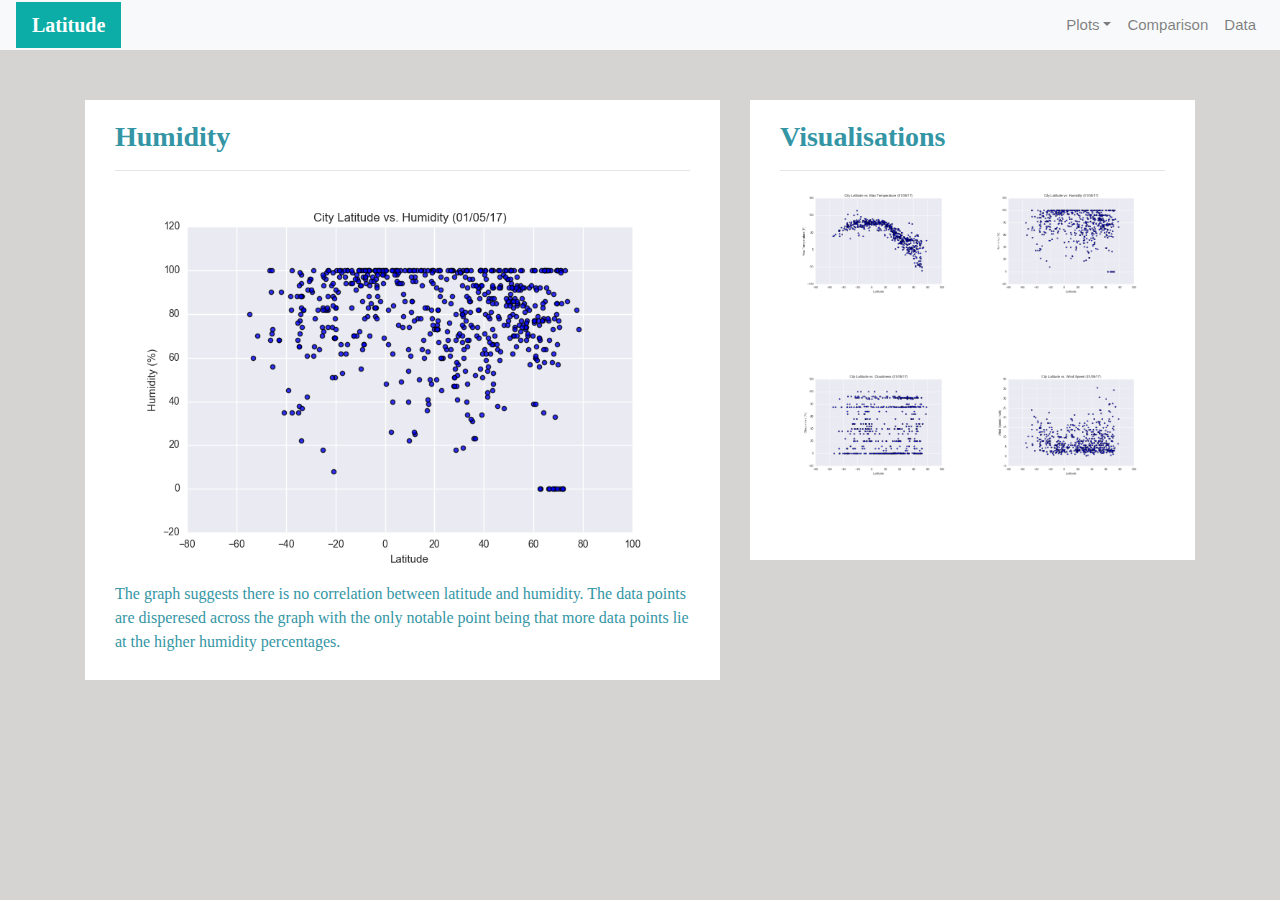
<file: humidity.html>
<!doctype html>
<html lang="en">
<head>
    <meta charset="utf-8">
    <meta name="viewport" content="width=device-width, initial-scale=1">
    <link rel="stylesheet" href="https://stackpath.bootstrapcdn.com/bootstrap/4.3.1/css/bootstrap.min.css" integrity="sha384-ggOyR0iXCbMQv3Xipma34MD+dH/1fQ784/j6cY/iJTQUOhcWr7x9JvoRxT2MZw1T" crossorigin="anonymous">
    <script src="https://code.jquery.com/jquery-3.3.1.slim.min.js" integrity="sha384-q8i/X+965DzO0rT7abK41JStQIAqVgRVzpbzo5smXKp4YfRvH+8abtTE1Pi6jizo" crossorigin="anonymous"></script>
    <script src="https://cdnjs.cloudflare.com/ajax/libs/popper.js/1.14.7/umd/popper.min.js" integrity="sha384-UO2eT0CpHqdSJQ6hJty5KVphtPhzWj9WO1clHTMGa3JDZwrnQq4sF86dIHNDz0W1" crossorigin="anonymous"></script>
    <script src="https://stackpath.bootstrapcdn.com/bootstrap/4.3.1/js/bootstrap.min.js" integrity="sha384-JjSmVgyd0p3pXB1rRibZUAYoIIy6OrQ6VrjIEaFf/nJGzIxFDsf4x0xIM+B07jRM" crossorigin="anonymous"></script>
    <link rel="stylesheet" type="text/css" href="styles.css">
    <title>Humidity</title>
</head>
<body>
    <div class="navigation">
        <nav class="navbar navbar-expand-lg navbar-light bg-light">
            <a class="navbar-brand" style="background-color: #0BADA6;" href="index.html">Latitude</a>
            <button class="navbar-toggler" type="button" data-toggle="collapse" data-target="#navbarNavDropdown" aria-controls="navbarNavDropdown" aria-expanded="false" aria-label="Toggle navigation">
                <span class="navbar-toggler-icon"></span>
            </button>
            <div class="collapse navbar-collapse" id="navbarNavDropdown">
                <ul class="navbar-nav ml-auto">
                    <li class="nav-item dropdown">
                        <a class="nav-link dropdown-toggle" href="#" id="navbarDropdownMenuLink" role="button" data-toggle="dropdown" aria-haspopup="true" aria-expanded="false">Plots</a>
                        <div class="dropdown-menu" aria-labelledby="navbarDropdownMenuLink">
                            <a class="dropdown-item" href="temperature.html">Max Temperature</a>
                            <a class="dropdown-item" href="humidity.html">Humidity</a>
                            <a class="dropdown-item" href="cloudiness.html">Cloudiness</a>
                            <a class="dropdown-item" href="wind_speed.html">Wind Speed</a>
                        </div>
                    </li>
                    <li class="nav-item">
                        <a class="nav-link" href="comparison.html">Comparison</a>
                    </li>
                    <li class="nav-item">
                        <a class="nav-link" href="data.html">Data</a>
                    </li>
                </ul>
            </div>
        </nav>
    </div>
    <div class="container">
        <div class="row">
            <div class="col-lg-7 col-md-12">
                <div class="box">
                    <h3 class="title">Humidity</h3>
                    <hr>
                    <img src="Resources/Fig2.png" class="vizualization rounded float-bottom" alt="Humidity Graph">
                    <p>The graph suggests there is no correlation between latitude and humidity. The data points are disperesed across the graph with the only notable point being that more data points lie at the higher humidity percentages. </p>
                </div>
            </div>
            <div class="col-lg-5 col-md-12">
                <div class="box">
                    <h3 class="title">Visualisations</h3>
                    <hr>
                    <div class="container">
                        <div class="row" style="padding-bottom: 70px;">
                            <div class="col-6">
                                <a href="temperature.html">
                                  <img class="img" src="Resources/Fig1.png" alt="Max Temperature Graph">
                                </a>
                            </div>
                            <div class="col-6">
                                <a href="humidity.html">
                                    <img class="img" src="Resources/Fig2.png" alt="Humidity Graph">
                                </a>
                            </div>
                        </div>
                        <div class="row" style="padding-bottom: 70px;">
                            <div class="col-6">
                                <a href="cloudiness.html">
                                    <img class="img" src="Resources/Fig3.png" alt="Cloudiness Graph">
                                </a>
                            </div>
                            <div class="col-6">
                                <a href="wind_speed.html">
                                    <img class="img" src="Resources/Fig4.png" alt="Wind Speed Graph">
                                </a>
                            </div>
                        </div>
                    </div>
                </div>
            </div>
        </div>
    </div>
</body>
</html>
</file>
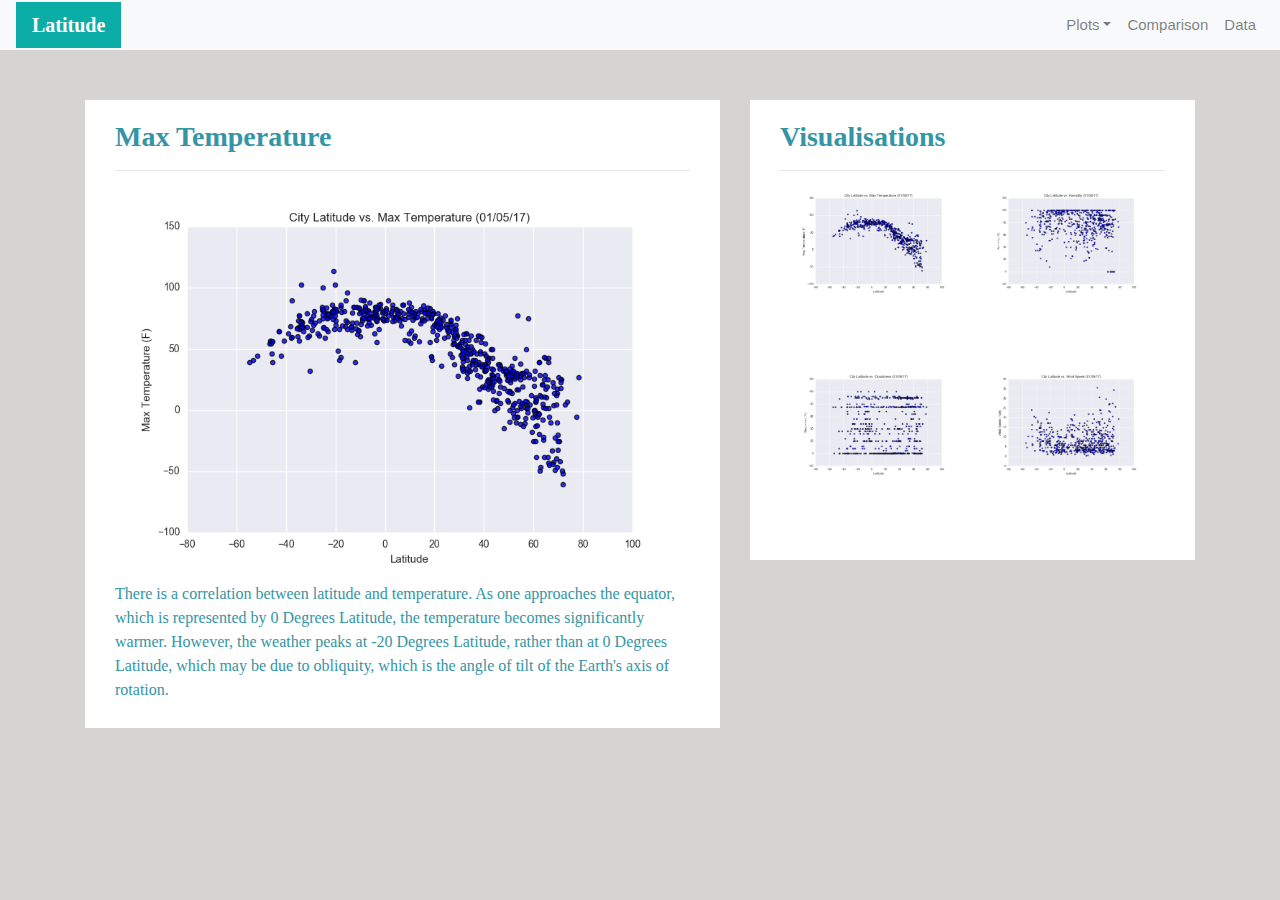
<file: temperature.html>
<!doctype html>
<html lang="en">
<head>
    <meta charset="utf-8">
    <meta name="viewport" content="width=device-width, initial-scale=1">
    <link rel="stylesheet" href="https://stackpath.bootstrapcdn.com/bootstrap/4.3.1/css/bootstrap.min.css" integrity="sha384-ggOyR0iXCbMQv3Xipma34MD+dH/1fQ784/j6cY/iJTQUOhcWr7x9JvoRxT2MZw1T" crossorigin="anonymous">
    <script src="https://code.jquery.com/jquery-3.3.1.slim.min.js" integrity="sha384-q8i/X+965DzO0rT7abK41JStQIAqVgRVzpbzo5smXKp4YfRvH+8abtTE1Pi6jizo" crossorigin="anonymous"></script>
    <script src="https://cdnjs.cloudflare.com/ajax/libs/popper.js/1.14.7/umd/popper.min.js" integrity="sha384-UO2eT0CpHqdSJQ6hJty5KVphtPhzWj9WO1clHTMGa3JDZwrnQq4sF86dIHNDz0W1" crossorigin="anonymous"></script>
    <script src="https://stackpath.bootstrapcdn.com/bootstrap/4.3.1/js/bootstrap.min.js" integrity="sha384-JjSmVgyd0p3pXB1rRibZUAYoIIy6OrQ6VrjIEaFf/nJGzIxFDsf4x0xIM+B07jRM" crossorigin="anonymous"></script>
    <link rel="stylesheet" type="text/css" href="styles.css">
    <title>Max Temperature</title>
</head>
<body>
    <div class="navigation">
        <nav class="navbar navbar-expand-lg navbar-light bg-light">
            <a class="navbar-brand" style="background-color: #0BADA6;" href="index.html">Latitude</a>
            <button class="navbar-toggler" type="button" data-toggle="collapse" data-target="#navbarNavDropdown" aria-controls="navbarNavDropdown" aria-expanded="false" aria-label="Toggle navigation">
                <span class="navbar-toggler-icon"></span>
            </button>
            <div class="collapse navbar-collapse" id="navbarNavDropdown">
                <ul class="navbar-nav ml-auto">
                    <li class="nav-item dropdown">
                        <a class="nav-link dropdown-toggle" href="#" id="navbarDropdownMenuLink" role="button" data-toggle="dropdown" aria-haspopup="true" aria-expanded="false">Plots</a>
                        <div class="dropdown-menu" aria-labelledby="navbarDropdownMenuLink">
                            <a class="dropdown-item" href="temperature.html">Max Temperature</a>
                            <a class="dropdown-item" href="humidity.html">Humidity</a>
                            <a class="dropdown-item" href="cloudiness.html">Cloudiness</a>
                            <a class="dropdown-item" href="wind_speed.html">Wind Speed</a>
                        </div>
                    </li>
                    <li class="nav-item">
                        <a class="nav-link" href="comparison.html">Comparison</a>
                    </li>
                    <li class="nav-item">
                        <a class="nav-link" href="data.html">Data</a>
                    </li>
                </ul>
            </div>
        </nav>
    </div>
    <div class="container">
        <div class="row">
            <div class="col-lg-7 col-md-12">
                <div class="box">
                    <h3 class="title">Max Temperature</h3>
                    <hr>
                    <img src="Resources/Fig1.png" class="vizualization rounded float-bottom" alt="Max Temperature Graph">
                    <p>There is a correlation between latitude and temperature. As one approaches the equator, which is represented by 0 Degrees Latitude,
                    the temperature becomes significantly warmer. However, the weather peaks at -20 Degrees Latitude, rather than at 0 Degrees Latitude, 
                    which may be due to obliquity, which is the angle of tilt of the Earth's axis of rotation.</p>
                </div>
            </div>
            <div class="col-lg-5 col-md-12">
                <div class="box">
                    <h3 class="title">Visualisations</h3>
                    <hr>
                    <div class="container">
                        <div class="row" style="padding-bottom: 70px;">
                            <div class="col-6">
                                <a href="temperature.html">
                                  <img class="img" src="Resources/Fig1.png" alt="Max Temperature Graph">
                                </a>
                            </div>
                            <div class="col-6">
                                <a href="humidity.html">
                                    <img class="img" src="Resources/Fig2.png" alt="Humidity Graph">
                                </a>
                            </div>
                        </div>
                        <div class="row" style="padding-bottom: 70px;">
                            <div class="col-6">
                                <a href="cloudiness.html">
                                    <img class="img" src="Resources/Fig3.png" alt="Cloudiness Graph">
                                </a>
                            </div>
                            <div class="col-6">
                                <a href="wind_speed.html">
                                    <img class="img" src="Resources/Fig4.png" alt="Wind Speed Graph">
                                </a>
                            </div>
                        </div>
                    </div>
                </div>
            </div>
        </div>
    </div>
</body>
</html>
</file>
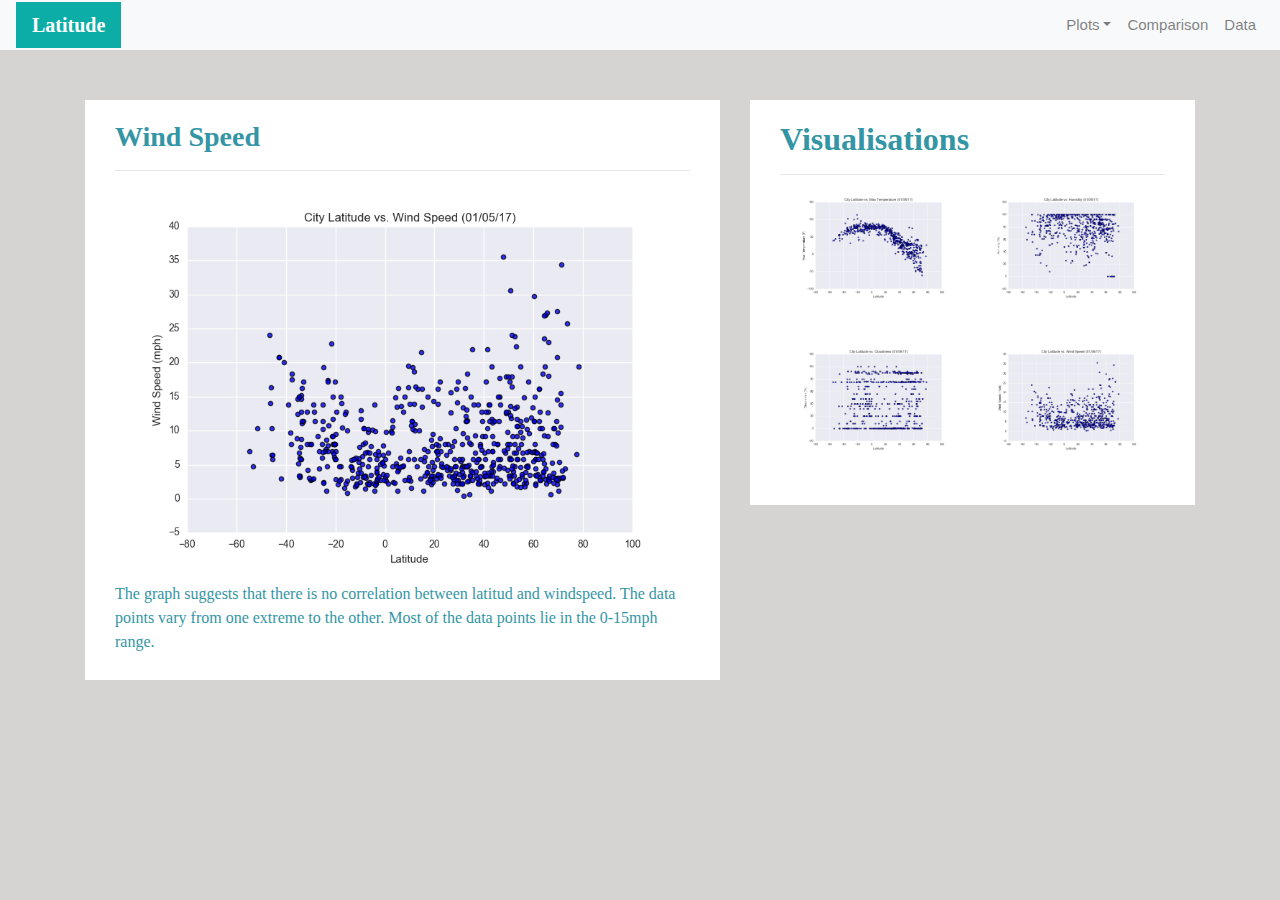
<file: wind_speed.html>
<!doctype html>
<html lang="en">
<head>
    <meta charset="utf-8">
    <meta name="viewport" content="width=device-width, initial-scale=1">
    <link rel="stylesheet" href="https://stackpath.bootstrapcdn.com/bootstrap/4.3.1/css/bootstrap.min.css" integrity="sha384-ggOyR0iXCbMQv3Xipma34MD+dH/1fQ784/j6cY/iJTQUOhcWr7x9JvoRxT2MZw1T" crossorigin="anonymous">
    <script src="https://code.jquery.com/jquery-3.3.1.slim.min.js" integrity="sha384-q8i/X+965DzO0rT7abK41JStQIAqVgRVzpbzo5smXKp4YfRvH+8abtTE1Pi6jizo" crossorigin="anonymous"></script>
    <script src="https://cdnjs.cloudflare.com/ajax/libs/popper.js/1.14.7/umd/popper.min.js" integrity="sha384-UO2eT0CpHqdSJQ6hJty5KVphtPhzWj9WO1clHTMGa3JDZwrnQq4sF86dIHNDz0W1" crossorigin="anonymous"></script>
    <script src="https://stackpath.bootstrapcdn.com/bootstrap/4.3.1/js/bootstrap.min.js" integrity="sha384-JjSmVgyd0p3pXB1rRibZUAYoIIy6OrQ6VrjIEaFf/nJGzIxFDsf4x0xIM+B07jRM" crossorigin="anonymous"></script>
    <link rel="stylesheet" type="text/css" href="styles.css">
    <title>Max Temperature</title>
</head>
<body>
    <div class="navigation">
        <nav class="navbar navbar-expand-lg navbar-light bg-light">
            <a class="navbar-brand" style="background-color: #0BADA6;" href="index.html">Latitude</a>
            <button class="navbar-toggler" type="button" data-toggle="collapse" data-target="#navbarNavDropdown" aria-controls="navbarNavDropdown" aria-expanded="false" aria-label="Toggle navigation">
                <span class="navbar-toggler-icon"></span>
            </button>
            <div class="collapse navbar-collapse" id="navbarNavDropdown">
                <ul class="navbar-nav ml-auto">
                    <li class="nav-item dropdown">
                        <a class="nav-link dropdown-toggle" href="#" id="navbarDropdownMenuLink" role="button" data-toggle="dropdown" aria-haspopup="true" aria-expanded="false">Plots</a>
                        <div class="dropdown-menu" aria-labelledby="navbarDropdownMenuLink">
                            <a class="dropdown-item" href="temperature.html">Max Temperature</a>
                            <a class="dropdown-item" href="humidity.html">Humidity</a>
                            <a class="dropdown-item" href="cloudiness.html">Cloudiness</a>
                            <a class="dropdown-item" href="wind_speed.html">Wind Speed</a>
                        </div>
                    </li>
                    <li class="nav-item">
                        <a class="nav-link" href="comparison.html">Comparison</a>
                    </li>
                    <li class="nav-item">
                        <a class="nav-link" href="data.html">Data</a>
                    </li>
                </ul>
            </div>
        </nav>
    </div>
    <div class="container">
        <div class="row">
            <div class="col-lg-7 col-md-12">
                <div class="box">
                    <h3 class="title">Wind Speed</h3>
                    <hr>
                    <img src="Resources/Fig4.png" class="vizualization rounded float-bottom" alt="Wind Graph">
                    <p>The graph suggests that there is no correlation between latitud and windspeed. The data points vary from one extreme to the other. Most of the data points lie in the 0-15mph range.
                    </p>
                </div>
            </div>
            <div class="col-lg-5 col-md-12">
                <div class="box">
                    <h2 class="title">Visualisations</h2>
                    <hr>
                    <div class="container">
                        <div class="row" style="padding-bottom: 40px;" >
                            <div class="col-6">
                                <a href="temperature.html">
                                <img class="img" src="Resources/Fig1.png" alt="Max Temperature Graph">
                                </a>
                            </div>
                            <div class="col-6">
                                <a href="humidity.html">
                                <img class="img" src="Resources/Fig2.png" alt="Humidity Graph">
                                </a>
                            </div>
                        </div>
                        <div class="row" style="padding-bottom: 40px;">
                            <div class="col-6">
                                <a href="cloudiness.html">
                                <img class="img" src="Resources/Fig3.png" alt="Cloudiness Graph">
                                </a>
                            </div>
                            <div class="col-6">
                                <a href="wind_speed.html">
                                    <img class="img" src="Resources/Fig4.png" alt="Wind Speed Graph">
                                </a>
                            </div>
                        </div>
                    </div>
                </div>
            </div>
        </div>
    </div>
</body>
</html>
</file>
<file: styles.css>
body {
    height: 750px;
    background-color:rgb(214, 211, 211);
    background-position: center;
    background-repeat: repeat;
    background-size: cover;
}
  
.navbar {
    max-height: 50px;
}
.navigation .navbar-brand {
    color: rgb(255, 255, 255);
    margin-left: 0px;
    padding: inherit;
    font-weight: bold;
    background-color: rgb(255, 255, 255);
    font-family: cochin;
}
.navbar {
    background-color: rgb(255, 255, 255);
    font-size: 25px; 
}
.active, .dropdown-menu .dropdown-item:active a:hover {
    background-color: rgb(255,255,255);
}
.dropdown-item {
    color: rgba(52, 150, 165, 0.75);
}
.dropdown .dropdown-menu .dropdown-item:active, .dropdown .dropdown-menu .dropdown-item:hover {
    background-color: rgba(52, 150, 165, 0.75);
}
  
nav-link:hover {
    background-color:rgba(52, 150, 165, 0.75);
}
  
.navbar-brand:hover {
  color: rgb(45, 158, 175);
}
a {
    color: rgb(231, 231, 231);
    font-size: 15px;
}
  
img{
    width:100%;
    height:100%;
}
.active, .panel:hover {
    border-color:rgb(52, 149, 165);
    border-style: solid;    
}

.vizualization {
    width:100%;
    height:100%;
}
  
.title {
    color: rgb(52, 149, 165);
    font-family: cochin;
    font-weight: bolder;
    padding-top: 10px;
}
  
p {
    color: rgb(52, 149, 165);
    font-family: 'segoe ui';
    font-size: 16px;
  }
  
.box {
    margin-top: 50px;
    margin-bottom: 60px;
    padding: 10px 30px 10px;
    color: #ffffff;
    background-color: rgb(255, 255, 255);
}
  
.table {
    font-size: 15px;
    border-top-color: rgb(255, 255, 255);
}
  
@media(max-width: 992px) {
.navbar-expand-lg {
    background-color: #000000;
}
.navbar {
    max-height: none;
    padding: inherit;
}
.navbar div {
    margin: inherit;
    background-color: rgb(255,255,255);
}
.navbar-brand {
    padding: 10px;
}
button{
    margin-right: 30px;
}
button:focus {
    outline: 1px dotted;
    outline: auto 5px;
}
}
</file>
